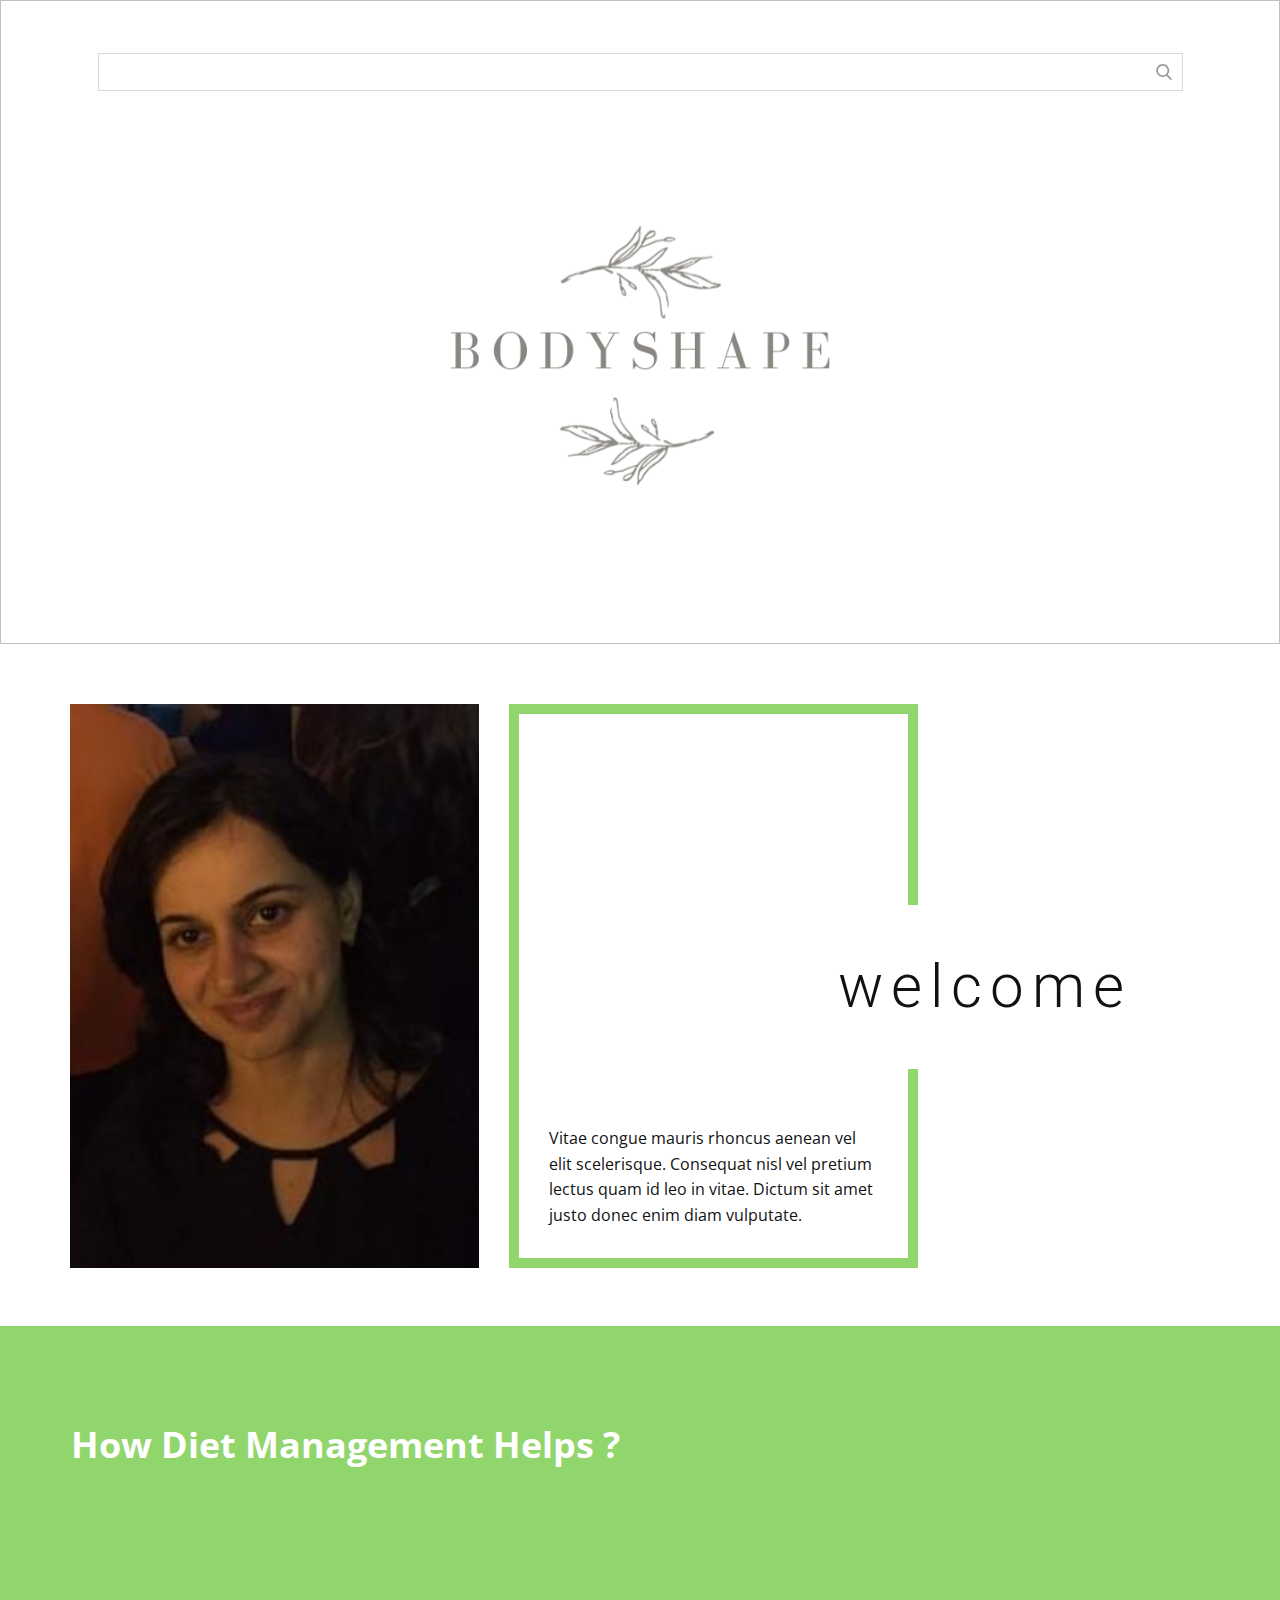
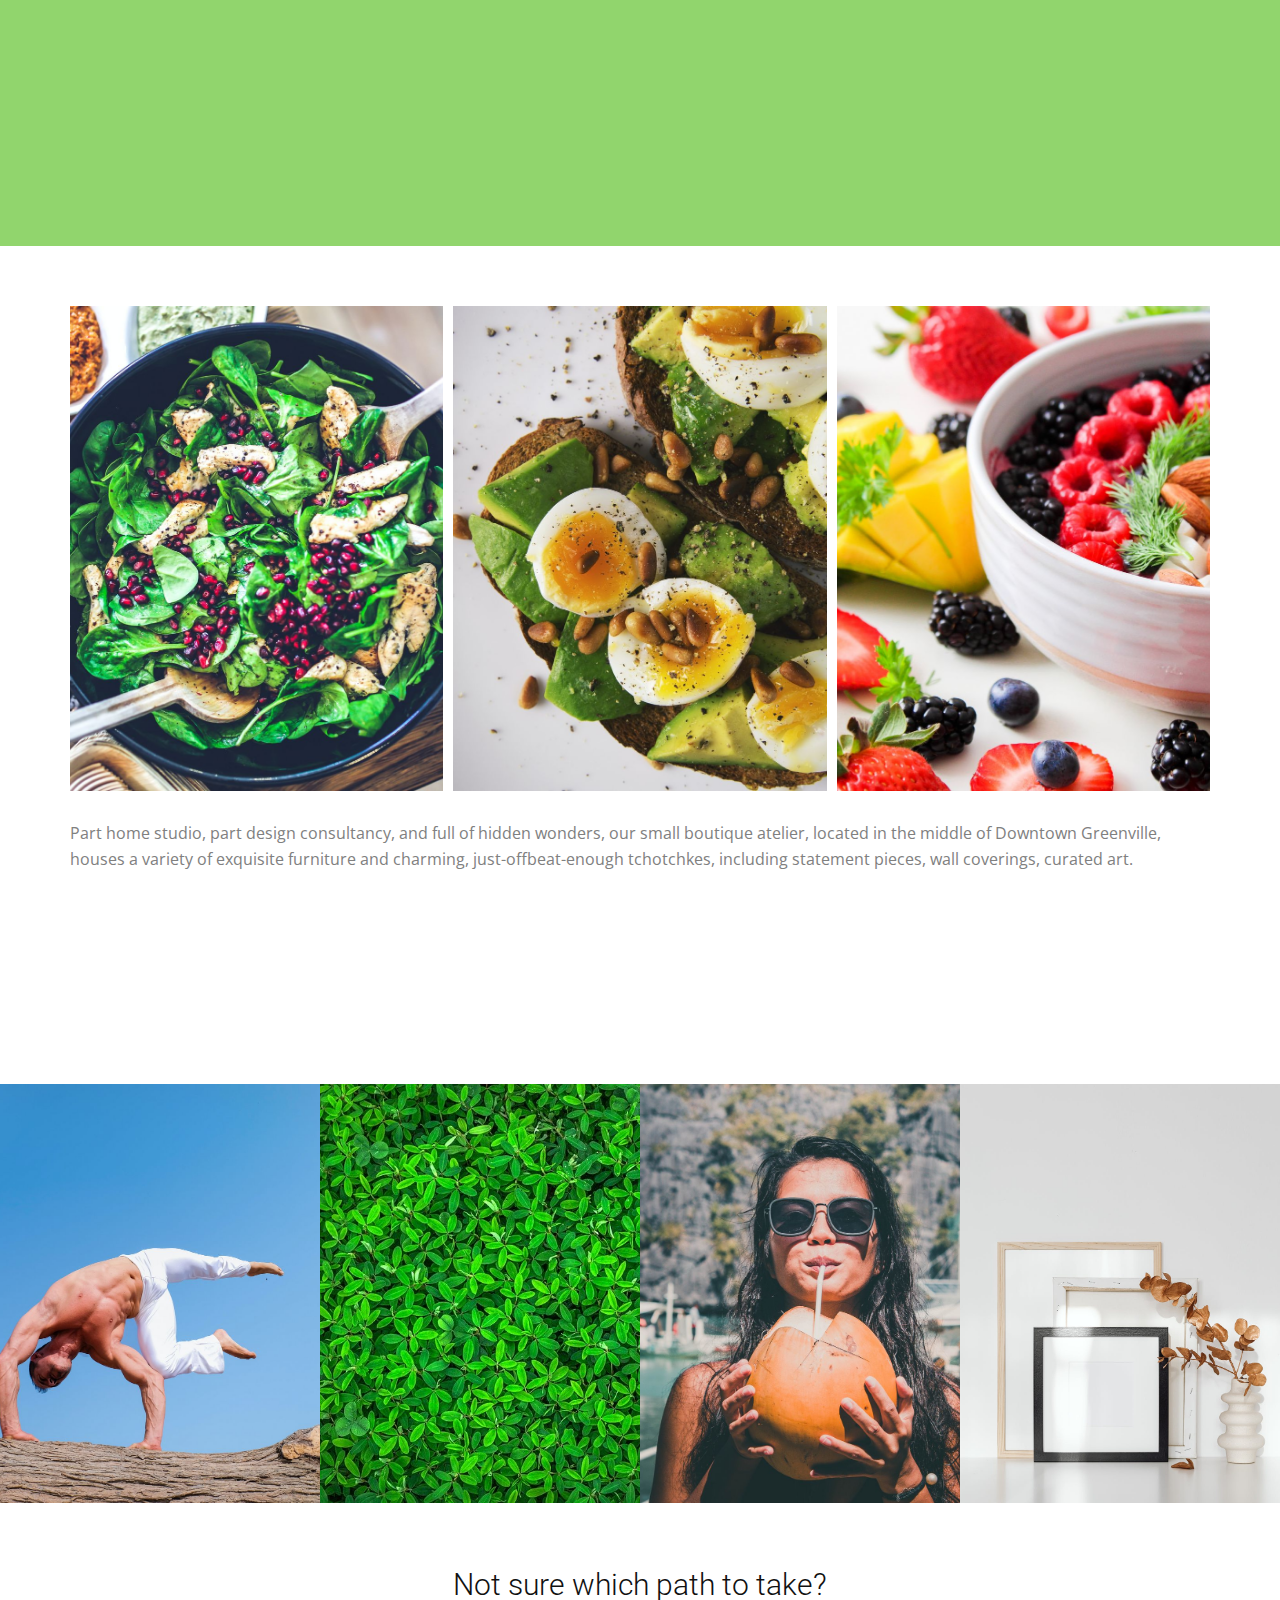
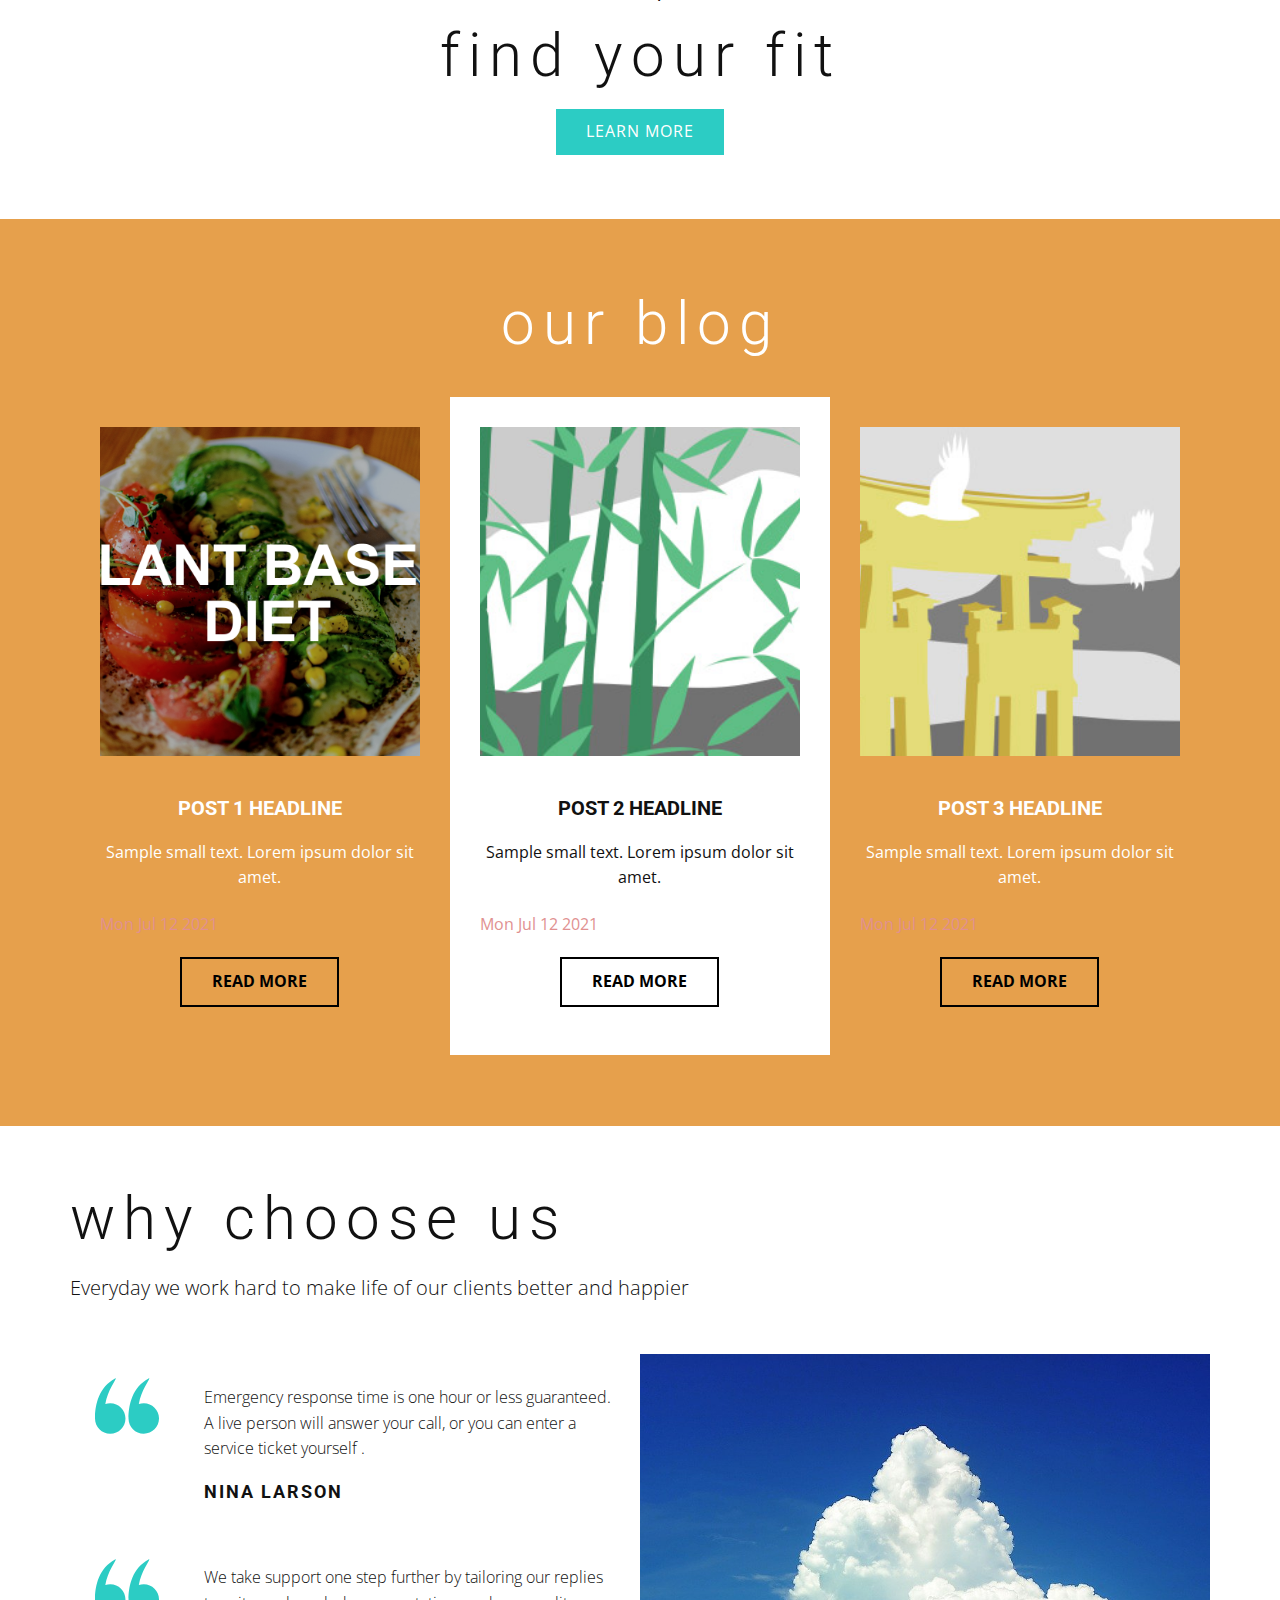
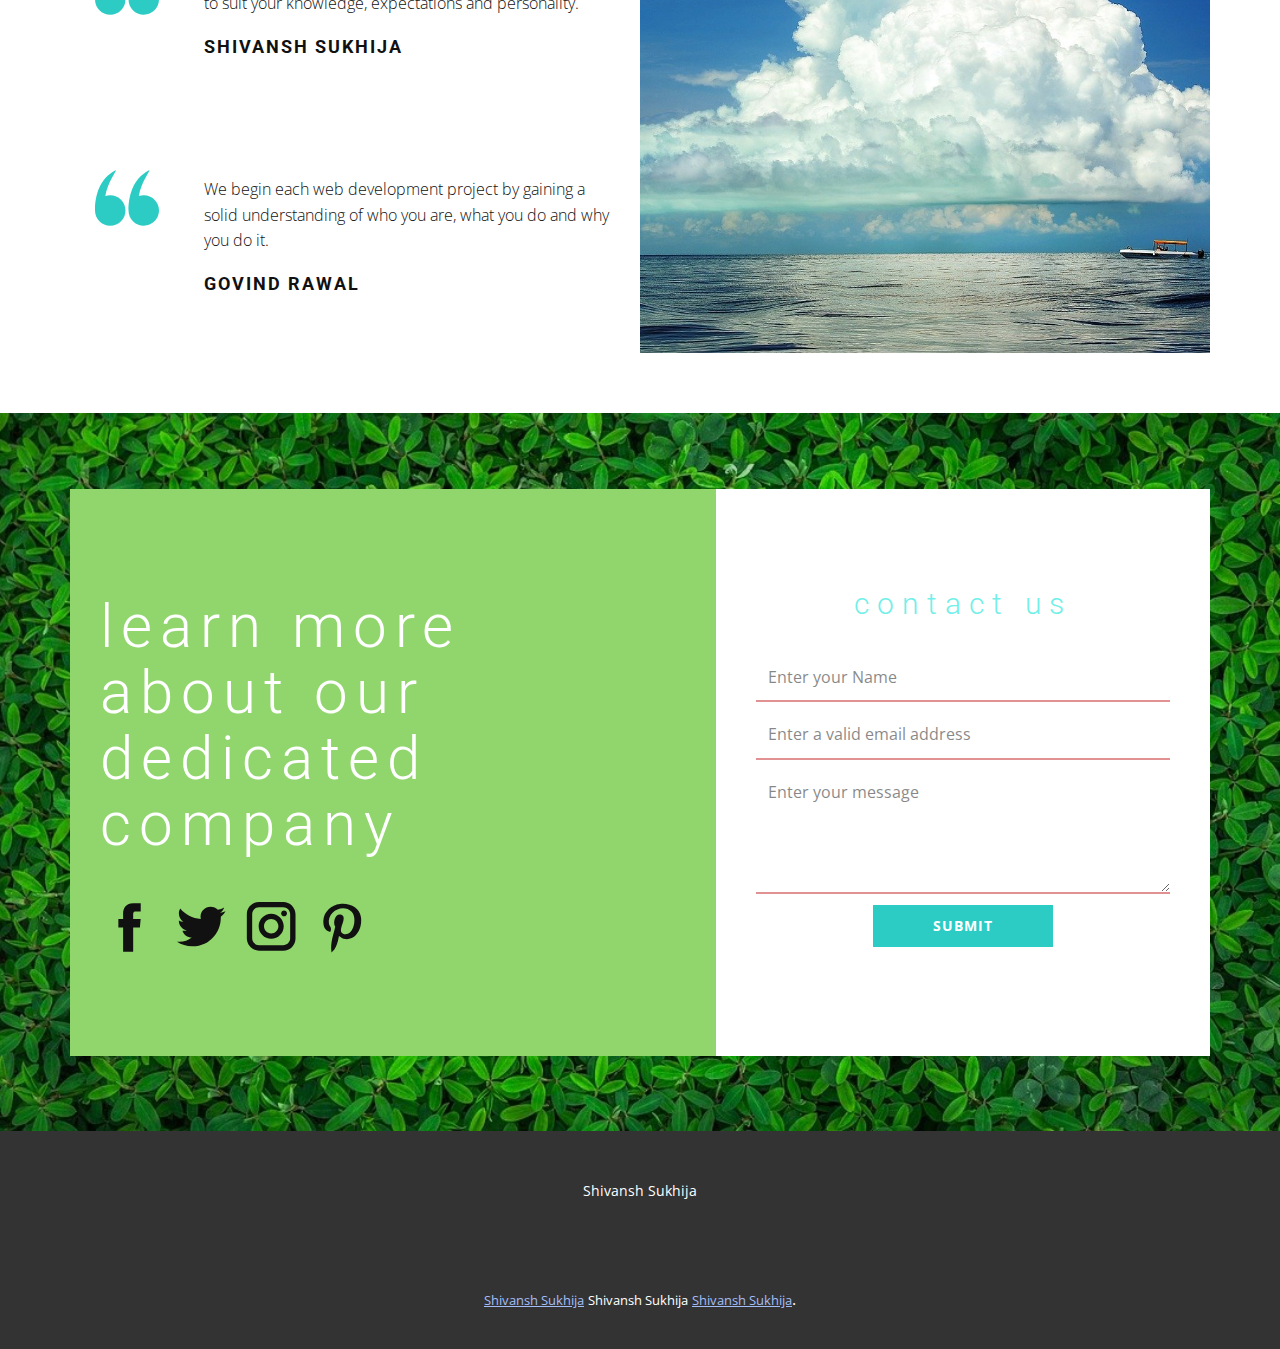
<file: index.html>
<!DOCTYPE html>
<html style="font-size: 16px;">
  <head>
    <meta name="viewport" content="width=device-width, initial-scale=1.0">
    <meta charset="utf-8">
    <meta name="keywords" content="basic, welcome, find your fit, our blog, why choose us, lear more about our
dedicated company">
    <meta name="description" content="">
    <meta name="page_type" content="np-template-header-footer-from-plugin">
    <title>Home</title>
    <link rel="stylesheet" href="nicepage.css" media="screen">
<link rel="stylesheet" href="Home.css" media="screen">
    <script class="u-script" type="text/javascript" src="jquery.js" defer=""></script>
    <script class="u-script" type="text/javascript" src="nicepage.js" defer=""></script>
    <meta name="generator" content="Nicepage 3.19.4, nicepage.com">
    <link id="u-theme-google-font" rel="stylesheet" href="https://fonts.googleapis.com/css?family=Roboto:100,100i,300,300i,400,400i,500,500i,700,700i,900,900i|Open+Sans:300,300i,400,400i,600,600i,700,700i,800,800i">
    
    
    
    
    
    
    
    
    
    <script type="application/ld+json">{
		"@context": "http://schema.org",
		"@type": "Organization",
		"name": "",
		"logo": "images/FloralFeminineLogo.png"
}</script>
    <meta name="theme-color" content="#2660ec">
    <meta property="og:title" content="Home">
    <meta property="og:type" content="website">
  </head>
  <body data-home-page="Home.html" data-home-page-title="Home" class="u-body"><header class="u-align-center-xs u-border-1 u-border-grey-25 u-clearfix u-header u-white u-header" id="sec-56e3"><div class="u-clearfix u-sheet u-sheet-1">
        <nav class="u-align-left u-menu u-menu-dropdown u-nav-spacing-25 u-offcanvas u-menu-1" data-responsive-from="XL">
          <div class="menu-collapse">
            <a class="u-button-style u-nav-link u-text-white" href="#" style="padding: 4px 0px; font-size: calc(1em + 8px);">
              <svg class="u-svg-link" preserveAspectRatio="xMidYMin slice" viewBox="0 0 302 302" style=""><use xmlns:xlink="http://www.w3.org/1999/xlink" xlink:href="#svg-7b92"></use></svg>
              <svg xmlns="http://www.w3.org/2000/svg" xmlns:xlink="http://www.w3.org/1999/xlink" version="1.1" id="svg-7b92" x="0px" y="0px" viewBox="0 0 302 302" style="enable-background:new 0 0 302 302;" xml:space="preserve" class="u-svg-content"><g><rect y="36" width="302" height="30"></rect><rect y="236" width="302" height="30"></rect><rect y="136" width="302" height="30"></rect>
</g><g></g><g></g><g></g><g></g><g></g><g></g><g></g><g></g><g></g><g></g><g></g><g></g><g></g><g></g><g></g></svg>
            </a>
          </div>
          <div class="u-custom-menu u-nav-container">
            <ul class="u-nav u-unstyled u-nav-1"><li class="u-nav-item"><a class="u-button-style u-nav-link u-text-active-palette-1-base u-text-hover-palette-2-base" href="Page-1.html" style="padding: 10px 20px;">Page 1</a>
</li><li class="u-nav-item"><a class="u-button-style u-nav-link u-text-active-palette-1-base u-text-hover-palette-2-base" href="Home.html" style="padding: 10px 20px;">Home</a>
</li></ul>
          </div>
          <div class="u-custom-menu u-nav-container-collapse">
            <div class="u-align-center u-black u-container-style u-inner-container-layout u-opacity u-opacity-95 u-sidenav">
              <div class="u-sidenav-overflow">
                <div class="u-menu-close"></div>
                <ul class="u-align-center u-nav u-popupmenu-items u-unstyled u-nav-2"><li class="u-nav-item"><a class="u-button-style u-nav-link" href="Page-1.html" style="padding: 10px 20px;">Page 1</a>
</li></ul>
              </div>
            </div>
            <div class="u-black u-menu-overlay u-opacity u-opacity-70"></div>
          </div>
        </nav>
        <form action="#" method="get" class="u-border-1 u-border-grey-15 u-expanded-width-md u-expanded-width-sm u-expanded-width-xs u-search u-search-right u-search-1">
          <button class="u-search-button" type="submit">
            <span class="u-search-icon u-spacing-10 u-text-grey-40">
              <svg class="u-svg-link" preserveAspectRatio="xMidYMin slice" viewBox="0 0 56.966 56.966" style=""><use xmlns:xlink="http://www.w3.org/1999/xlink" xlink:href="#svg-b04b"></use></svg>
              <svg xmlns="http://www.w3.org/2000/svg" xmlns:xlink="http://www.w3.org/1999/xlink" version="1.1" id="svg-b04b" x="0px" y="0px" viewBox="0 0 56.966 56.966" style="enable-background:new 0 0 56.966 56.966;" xml:space="preserve" class="u-svg-content"><path d="M55.146,51.887L41.588,37.786c3.486-4.144,5.396-9.358,5.396-14.786c0-12.682-10.318-23-23-23s-23,10.318-23,23  s10.318,23,23,23c4.761,0,9.298-1.436,13.177-4.162l13.661,14.208c0.571,0.593,1.339,0.92,2.162,0.92  c0.779,0,1.518-0.297,2.079-0.837C56.255,54.982,56.293,53.08,55.146,51.887z M23.984,6c9.374,0,17,7.626,17,17s-7.626,17-17,17  s-17-7.626-17-17S14.61,6,23.984,6z"></path><g></g><g></g><g></g><g></g><g></g><g></g><g></g><g></g><g></g><g></g><g></g><g></g><g></g><g></g><g></g></svg>
            </span>
          </button>
          <input class="u-search-input u-text-white" type="search" name="search" value="" placeholder="Search">
        </form>
        <a href="https://nicepage.com/k/infographic-html-templates" class="u-image u-logo u-image-1" data-image-width="500" data-image-height="500">
          <img src="images/FloralFeminineLogo.png" class="u-logo-image u-logo-image-1" data-image-width="260.429">
        </a>
      </div></header>
    <section class="u-clearfix u-section-1" id="carousel_3ea1">
      <div class="u-clearfix u-sheet u-sheet-1">
        <div class="u-clearfix u-expanded-width-sm u-expanded-width-xs u-gutter-30 u-layout-wrap u-layout-wrap-1">
          <div class="u-layout">
            <div class="u-layout-row">
              <div class="u-container-style u-image u-layout-cell u-size-30 u-image-1" data-image-width="364" data-image-height="366">
                <div class="u-container-layout u-container-layout-1"></div>
              </div>
              <div class="u-container-style u-layout-cell u-size-30 u-layout-cell-2">
                <div class="u-border-10 u-border-custom-color-1 u-container-layout u-valign-bottom-lg u-valign-bottom-md u-valign-bottom-xl u-valign-middle-sm u-valign-middle-xs u-container-layout-2">
                  <p class="u-text u-text-1">Vitae congue mauris rhoncus aenean vel elit scelerisque. Consequat nisl vel pretium lectus quam id leo in vitae. Dictum sit amet justo donec enim diam vulputate.</p>
                </div>
              </div>
            </div>
          </div>
        </div>
        <div class="u-container-style u-group u-white u-group-1">
          <div class="u-container-layout u-valign-middle u-container-layout-3">
            <h2 class="u-align-center u-text u-text-default u-text-2">welcome</h2>
          </div>
        </div>
      </div>
    </section>
    <section class="u-clearfix u-custom-color-1 u-section-2" id="carousel_2357">
      <div class="u-clearfix u-sheet u-sheet-1">
        <div class="u-clearfix u-expanded-width u-layout-wrap u-layout-wrap-1">
          <div class="u-layout">
            <div class="u-layout-row">
              <div class="u-align-justify u-container-style u-layout-cell u-size-30 u-layout-cell-1">
                <div class="u-container-layout u-valign-top u-container-layout-1">
                  <p class="u-text u-text-white u-text-1">How Diet Management Helps ?</p>
                </div>
              </div>
              <div class="u-align-justify u-container-style u-layout-cell u-size-30 u-layout-cell-2">
                <div class="u-container-layout u-container-layout-2"></div>
              </div>
            </div>
          </div>
        </div>
      </div>
    </section>
    <section class="u-clearfix u-section-3" id="carousel_26ce">
      <div class="u-clearfix u-sheet u-sheet-1">
        <div class="u-expanded-width u-gallery u-layout-grid u-lightbox u-no-transition u-show-text-on-hover u-gallery-1">
          <div class="u-gallery-inner u-gallery-inner-1">
            <div class="u-effect-fade u-gallery-item">
              <div class="u-back-slide" data-image-width="5472" data-image-height="3648">
                <img class="u-back-image u-expanded" src="images/pexels-kaboompics-com-5938.jpg">
              </div>
              <div class="u-over-slide u-shading u-over-slide-1">
                <h3 class="u-gallery-heading"></h3>
                <p class="u-gallery-text"></p>
              </div>
            </div>
            <div class="u-effect-fade u-gallery-item">
              <div class="u-back-slide" data-image-width="4000" data-image-height="2667">
                <img class="u-back-image u-expanded" src="images/pexels-foodie-factor-566566.jpg">
              </div>
              <div class="u-over-slide u-shading u-over-slide-2">
                <h3 class="u-gallery-heading"></h3>
                <p class="u-gallery-text"></p>
              </div>
            </div>
            <div class="u-effect-fade u-gallery-item">
              <div class="u-back-slide" data-image-width="5184" data-image-height="3456">
                <img class="u-back-image u-expanded" src="images/pexels-jane-d-1105166.jpg">
              </div>
              <div class="u-over-slide u-shading u-over-slide-3">
                <h3 class="u-gallery-heading"></h3>
                <p class="u-gallery-text"></p>
              </div>
            </div>
          </div>
        </div>
        <p class="u-text u-text-grey-50 u-text-1">Part home studio, part design consultancy, and full of hidden wonders, our small boutique atelier, located in the middle of Downtown Greenville, houses a variety of exquisite furniture and charming, just-offbeat-enough tchotchkes, including statement pieces, wall coverings, curated art.</p>
      </div>
    </section>
    <section class="u-clearfix u-valign-middle-lg u-valign-middle-xl u-section-4" id="carousel_f363">
      <div class="u-expanded-width u-gallery u-layout-grid u-lightbox u-no-transition u-show-text-on-hover u-gallery-1">
        <div class="u-gallery-inner u-gallery-inner-1">
          <div class="u-effect-fade u-gallery-item">
            <div class="u-back-slide" data-image-width="4896" data-image-height="3264">
              <img class="u-back-image u-expanded" src="images/pexels-the-lazy-artist-gallery-999309.jpg">
            </div>
            <div class="u-over-slide u-shading u-over-slide-1">
              <h3 class="u-gallery-heading"></h3>
              <p class="u-gallery-text"></p>
            </div>
          </div>
          <div class="u-effect-fade u-gallery-item u-gallery-item-2">
            <div class="u-back-slide" data-image-width="1280" data-image-height="607">
              <img class="u-back-image u-expanded u-back-image-2" src="images/bf3fc842b051bb18dd7063e93b28bf6fddd84698e4ed67f5b2e15ca53b5908276be4a01ee7f55c54a7c45861321003ffe7886d0222a39c9d4c42bb_1280.jpg">
            </div>
            <div class="u-over-slide u-shading u-over-slide-2">
              <h3 class="u-gallery-heading"></h3>
              <p class="u-gallery-text"></p>
            </div>
          </div>
          <div class="u-effect-fade u-gallery-item u-gallery-item-3">
            <div class="u-back-slide" data-image-width="1600" data-image-height="1067">
              <img class="u-back-image u-expanded" src="images/pexels-ging-ang-1753677.jpg">
            </div>
            <div class="u-over-slide u-shading u-over-slide-3">
              <h3 class="u-gallery-heading"></h3>
              <p class="u-gallery-text"></p>
            </div>
          </div>
          <div class="u-effect-fade u-gallery-item u-gallery-item-4">
            <div class="u-back-slide" data-image-width="1000" data-image-height="1500">
              <img class="u-back-image u-expanded" src="images/pexels-photo-5978712.jpeg">
            </div>
            <div class="u-over-slide u-shading u-over-slide-4">
              <h3 class="u-gallery-heading"></h3>
              <p class="u-gallery-text"></p>
            </div>
          </div>
        </div>
      </div>
    </section>
    <section class="u-align-center u-clearfix u-section-5" id="carousel_5c11">
      <div class="u-clearfix u-sheet u-valign-middle u-sheet-1">
        <h3 class="u-text u-text-default u-text-1">Not sure which path to take?</h3>
        <h1 class="u-text u-text-2">find your fit</h1>
        <a href="https://nicepage.com/c/text-on-image-html-templates" class="u-border-none u-btn u-button-style u-hover-palette-4-light-2 u-palette-4-dark-1 u-btn-1">learn more</a>
      </div>
    </section>
    <section class="u-align-center u-clearfix u-custom-color-2 u-section-6" id="carousel_a14d">
      <div class="u-clearfix u-sheet u-valign-middle u-sheet-1">
        <h2 class="u-text u-text-default u-text-1">our blog</h2><!--blog--><!--blog_options_json--><!--{"type":"Recent","source":"","tags":"","count":""}--><!--/blog_options_json-->
        <div class="u-blog u-expanded-width u-blog-1">
          <div class="u-repeater u-repeater-1"><!--blog_post-->
            <div class="u-align-center u-blog-post u-container-style u-repeater-item">
              <div class="u-container-layout u-similar-container u-container-layout-1">
                <a class="u-post-header-link" href="blog/post.html"><!--blog_post_image-->
                  <img src="images/final_60ebe32a7e0a1200a9e4ec99_136141.png" alt="" class="u-blog-control u-expanded-width u-image u-image-default u-image-1" data-image-width="1280" data-image-height="854"><!--/blog_post_image-->
                </a><!--blog_post_header-->
                <h4 class="u-blog-control u-text u-text-2">
                  <a class="u-post-header-link" href="blog/post.html"><!--blog_post_header_content-->Post 1 Headline<!--/blog_post_header_content--></a>
                </h4><!--/blog_post_header--><!--blog_post_content-->
                <div class="u-blog-control u-post-content u-text u-text-3"><!--blog_post_content_content-->Sample small text. Lorem ipsum dolor sit amet.<!--/blog_post_content_content--></div><!--/blog_post_content--><!--blog_post_metadata-->
                <div class="u-blog-control u-metadata u-text-palette-2-base u-metadata-1"><!--blog_post_metadata_date-->
                  <span class="u-meta-date u-meta-icon"><!--blog_post_metadata_date_content-->Mon Jul 12 2021<!--/blog_post_metadata_date_content--></span><!--/blog_post_metadata_date-->
                </div><!--/blog_post_metadata--><!--blog_post_readmore-->
                <a href="blog/post.html" class="u-active-palette-3-base u-blog-control u-border-2 u-border-black u-btn u-button-style u-hover-palette-4-base u-none u-text-black u-text-hover-white u-btn-1"><!--blog_post_readmore_content-->Read More<!--/blog_post_readmore_content--></a><!--/blog_post_readmore-->
              </div>
            </div><!--/blog_post--><!--blog_post-->
            <div class="u-align-center u-blog-post u-container-style u-repeater-item u-white u-repeater-item-2">
              <div class="u-container-layout u-similar-container u-container-layout-2">
                <a class="u-post-header-link" href="blog/post-1.html"><!--blog_post_image-->
                  <img src="images/2.jpeg" alt="" class="u-blog-control u-expanded-width u-image u-image-default u-image-2" data-image-width="864" data-image-height="1080"><!--/blog_post_image-->
                </a><!--blog_post_header-->
                <h4 class="u-blog-control u-text u-text-4">
                  <a class="u-post-header-link" href="blog/post-1.html"><!--blog_post_header_content-->Post 2 Headline<!--/blog_post_header_content--></a>
                </h4><!--/blog_post_header--><!--blog_post_content-->
                <div class="u-blog-control u-post-content u-text u-text-5"><!--blog_post_content_content-->Sample small text. Lorem ipsum dolor sit amet.<!--/blog_post_content_content--></div><!--/blog_post_content--><!--blog_post_metadata-->
                <div class="u-blog-control u-metadata u-text-palette-2-base u-metadata-2"><!--blog_post_metadata_date-->
                  <span class="u-meta-date u-meta-icon"><!--blog_post_metadata_date_content-->Mon Jul 12 2021<!--/blog_post_metadata_date_content--></span><!--/blog_post_metadata_date-->
                </div><!--/blog_post_metadata--><!--blog_post_readmore-->
                <a href="blog/post-1.html" class="u-active-palette-3-base u-blog-control u-border-2 u-border-black u-btn u-button-style u-hover-palette-4-base u-none u-text-black u-text-hover-white u-btn-2"><!--blog_post_readmore_content-->Read More<!--/blog_post_readmore_content--></a><!--/blog_post_readmore-->
              </div>
            </div><!--/blog_post--><!--blog_post-->
            <div class="u-align-center u-blog-post u-container-style u-repeater-item">
              <div class="u-container-layout u-similar-container u-container-layout-3">
                <a class="u-post-header-link" href="blog/post-2.html"><!--blog_post_image-->
                  <img src="images/3.jpeg" alt="" class="u-blog-control u-expanded-width u-image u-image-default u-image-3" data-image-width="720" data-image-height="1080"><!--/blog_post_image-->
                </a><!--blog_post_header-->
                <h4 class="u-blog-control u-text u-text-6">
                  <a class="u-post-header-link" href="blog/post-2.html"><!--blog_post_header_content-->Post 3 Headline<!--/blog_post_header_content--></a>
                </h4><!--/blog_post_header--><!--blog_post_content-->
                <div class="u-blog-control u-post-content u-text u-text-7"><!--blog_post_content_content-->Sample small text. Lorem ipsum dolor sit amet.<!--/blog_post_content_content--></div><!--/blog_post_content--><!--blog_post_metadata-->
                <div class="u-blog-control u-metadata u-text-palette-2-base u-metadata-3"><!--blog_post_metadata_date-->
                  <span class="u-meta-date u-meta-icon"><!--blog_post_metadata_date_content-->Mon Jul 12 2021<!--/blog_post_metadata_date_content--></span><!--/blog_post_metadata_date-->
                </div><!--/blog_post_metadata--><!--blog_post_readmore-->
                <a href="blog/post-2.html" class="u-active-palette-3-base u-blog-control u-border-2 u-border-black u-btn u-button-style u-hover-palette-4-base u-none u-text-black u-text-hover-white u-btn-3"><!--blog_post_readmore_content-->Read More<!--/blog_post_readmore_content--></a><!--/blog_post_readmore-->
              </div>
            </div><!--/blog_post-->
          </div>
        </div><!--/blog-->
      </div>
    </section>
    <section class="u-align-center-sm u-align-center-xs u-align-left-lg u-align-left-md u-align-left-xl u-clearfix u-section-7" id="carousel_7a6c">
      <div class="u-clearfix u-sheet u-sheet-1">
        <h2 class="u-text u-text-1">why choose us</h2>
        <p class="u-text u-text-2">Everyday we work hard to make life of our clients better and happier</p>
        <div class="u-clearfix u-expanded-width u-gutter-0 u-layout-wrap u-layout-wrap-1">
          <div class="u-gutter-0 u-layout">
            <div class="u-layout-row">
              <div class="u-size-30 u-size-60-md">
                <div class="u-layout-col">
                  <div class="u-size-20">
                    <div class="u-layout-row">
                      <div class="u-align-center u-container-style u-layout-cell u-left-cell u-size-12 u-layout-cell-1">
                        <div class="u-container-layout u-valign-top-lg u-valign-top-md u-valign-top-sm u-valign-top-xl u-container-layout-1"><span class="u-icon u-icon-circle u-text-palette-4-dark-1 u-icon-1"><svg class="u-svg-link" preserveAspectRatio="xMidYMin slice" viewBox="0 0 508.044 508.044" style=""><use xmlns:xlink="http://www.w3.org/1999/xlink" xlink:href="#svg-86bb"></use></svg><svg class="u-svg-content" viewBox="0 0 508.044 508.044" x="0px" y="0px" id="svg-86bb" style="enable-background:new 0 0 508.044 508.044;"><g><g><path d="M0.108,352.536c0,66.794,54.144,120.938,120.937,120.938c66.794,0,120.938-54.144,120.938-120.938    s-54.144-120.937-120.938-120.937c-13.727,0-26.867,2.393-39.168,6.61C109.093,82.118,230.814-18.543,117.979,64.303    C-7.138,156.17-0.026,348.84,0.114,352.371C0.114,352.426,0.108,352.475,0.108,352.536z"></path><path d="M266.169,352.536c0,66.794,54.144,120.938,120.938,120.938s120.938-54.144,120.938-120.938S453.9,231.599,387.106,231.599    c-13.728,0-26.867,2.393-39.168,6.61C375.154,82.118,496.875-18.543,384.04,64.303C258.923,156.17,266.034,348.84,266.175,352.371    C266.175,352.426,266.169,352.475,266.169,352.536z"></path>
</g>
</g></svg></span>
                        </div>
                      </div>
                      <div class="u-align-center-sm u-align-center-xs u-align-left-lg u-align-left-md u-align-left-xl u-container-style u-layout-cell u-size-48 u-layout-cell-2">
                        <div class="u-container-layout u-container-layout-2">
                          <p class="u-text u-text-3">Emergency response time is one hour or less guaranteed. A live person will answer your call, or you can enter a service ticket yourself . </p>
                          <h4 class="u-text u-text-4">nina larson</h4>
                        </div>
                      </div>
                    </div>
                  </div>
                  <div class="u-size-20">
                    <div class="u-layout-row">
                      <div class="u-align-center u-container-style u-layout-cell u-left-cell u-shape-rectangle u-size-12 u-layout-cell-3">
                        <div class="u-container-layout u-valign-top-lg u-valign-top-md u-valign-top-sm u-valign-top-xl u-container-layout-3"><span class="u-icon u-icon-circle u-text-palette-4-dark-1 u-icon-2"><svg class="u-svg-link" preserveAspectRatio="xMidYMin slice" viewBox="0 0 508.044 508.044" style=""><use xmlns:xlink="http://www.w3.org/1999/xlink" xlink:href="#svg-8063"></use></svg><svg class="u-svg-content" viewBox="0 0 508.044 508.044" x="0px" y="0px" id="svg-8063" style="enable-background:new 0 0 508.044 508.044;"><g><g><path d="M0.108,352.536c0,66.794,54.144,120.938,120.937,120.938c66.794,0,120.938-54.144,120.938-120.938    s-54.144-120.937-120.938-120.937c-13.727,0-26.867,2.393-39.168,6.61C109.093,82.118,230.814-18.543,117.979,64.303    C-7.138,156.17-0.026,348.84,0.114,352.371C0.114,352.426,0.108,352.475,0.108,352.536z"></path><path d="M266.169,352.536c0,66.794,54.144,120.938,120.938,120.938s120.938-54.144,120.938-120.938S453.9,231.599,387.106,231.599    c-13.728,0-26.867,2.393-39.168,6.61C375.154,82.118,496.875-18.543,384.04,64.303C258.923,156.17,266.034,348.84,266.175,352.371    C266.175,352.426,266.169,352.475,266.169,352.536z"></path>
</g>
</g></svg></span>
                        </div>
                      </div>
                      <div class="u-align-center-sm u-align-center-xs u-align-left-lg u-align-left-md u-align-left-xl u-container-style u-layout-cell u-shape-rectangle u-size-48 u-layout-cell-4">
                        <div class="u-container-layout u-valign-top-lg u-valign-top-md u-valign-top-sm u-valign-top-xl u-container-layout-4">
                          <p class="u-text u-text-5">We take support one step further by tailoring our replies to suit your knowledge, expectations and personality.<br>
                          </p>
                          <h4 class="u-text u-text-6">Shivansh sukhija</h4>
                        </div>
                      </div>
                    </div>
                  </div>
                  <div class="u-size-20">
                    <div class="u-layout-row">
                      <div class="u-align-center u-container-style u-layout-cell u-left-cell u-size-12 u-layout-cell-5">
                        <div class="u-container-layout u-valign-top-lg u-valign-top-md u-valign-top-sm u-valign-top-xl u-container-layout-5"><span class="u-icon u-icon-circle u-text-palette-4-dark-1 u-icon-3"><svg class="u-svg-link" preserveAspectRatio="xMidYMin slice" viewBox="0 0 508.044 508.044" style=""><use xmlns:xlink="http://www.w3.org/1999/xlink" xlink:href="#svg-7714"></use></svg><svg class="u-svg-content" viewBox="0 0 508.044 508.044" x="0px" y="0px" id="svg-7714" style="enable-background:new 0 0 508.044 508.044;"><g><g><path d="M0.108,352.536c0,66.794,54.144,120.938,120.937,120.938c66.794,0,120.938-54.144,120.938-120.938    s-54.144-120.937-120.938-120.937c-13.727,0-26.867,2.393-39.168,6.61C109.093,82.118,230.814-18.543,117.979,64.303    C-7.138,156.17-0.026,348.84,0.114,352.371C0.114,352.426,0.108,352.475,0.108,352.536z"></path><path d="M266.169,352.536c0,66.794,54.144,120.938,120.938,120.938s120.938-54.144,120.938-120.938S453.9,231.599,387.106,231.599    c-13.728,0-26.867,2.393-39.168,6.61C375.154,82.118,496.875-18.543,384.04,64.303C258.923,156.17,266.034,348.84,266.175,352.371    C266.175,352.426,266.169,352.475,266.169,352.536z"></path>
</g>
</g></svg></span>
                        </div>
                      </div>
                      <div class="u-align-center-sm u-align-center-xs u-align-left-lg u-align-left-md u-align-left-xl u-container-style u-layout-cell u-size-48 u-layout-cell-6">
                        <div class="u-container-layout u-container-layout-6">
                          <p class="u-text u-text-7">We begin each web development project by gaining a solid understanding of who you are, what you do and why you do it.&nbsp;</p>
                          <h4 class="u-text u-text-8">govind rawal</h4>
                        </div>
                      </div>
                    </div>
                  </div>
                </div>
              </div>
              <div class="u-size-30 u-size-60-md">
                <div class="u-layout-col">
                  <div class="u-container-style u-image u-layout-cell u-right-cell u-size-60 u-image-1" data-image-width="1280" data-image-height="852">
                    <div class="u-container-layout u-container-layout-7"></div>
                  </div>
                </div>
              </div>
            </div>
          </div>
        </div>
      </div>
    </section>
    <section class="u-align-center u-clearfix u-image u-shading u-section-8" id="carousel_7ed3" data-image-width="1280" data-image-height="608">
      <div class="u-clearfix u-sheet u-valign-middle u-sheet-1">
        <div class="u-clearfix u-expanded-width u-layout-wrap u-layout-wrap-1">
          <div class="u-gutter-0 u-layout">
            <div class="u-layout-row">
              <div class="u-container-style u-custom-color-1 u-layout-cell u-left-cell u-size-34 u-layout-cell-1">
                <div class="u-container-layout u-container-layout-1">
                  <h1 class="u-text u-text-body-alt-color u-text-1">learn more about our dedicated company</h1>
                  <div class="u-social-icons u-spacing-10 u-social-icons-1">
                    <a class="u-social-url" target="_blank" href=""><span class="u-icon u-icon-circle u-social-facebook u-social-icon u-icon-1"><svg class="u-svg-link" preserveAspectRatio="xMidYMin slice" viewBox="0 0 112 112" style=""><use xmlns:xlink="http://www.w3.org/1999/xlink" xlink:href="#svg-aeed"></use></svg><svg xmlns="http://www.w3.org/2000/svg" xmlns:xlink="http://www.w3.org/1999/xlink" version="1.1" xml:space="preserve" class="u-svg-content" viewBox="0 0 112 112" x="0px" y="0px" id="svg-aeed"><path d="M75.5,28.8H65.4c-1.5,0-4,0.9-4,4.3v9.4h13.9l-1.5,15.8H61.4v45.1H42.8V58.3h-8.8V42.4h8.8V32.2 c0-7.4,3.4-18.8,18.8-18.8h13.8v15.4H75.5z"></path></svg></span>
                    </a>
                    <a class="u-social-url" target="_blank" href=""><span class="u-icon u-icon-circle u-social-icon u-social-twitter u-icon-2"><svg class="u-svg-link" preserveAspectRatio="xMidYMin slice" viewBox="0 0 112 112" style=""><use xmlns:xlink="http://www.w3.org/1999/xlink" xlink:href="#svg-0be9"></use></svg><svg xmlns="http://www.w3.org/2000/svg" xmlns:xlink="http://www.w3.org/1999/xlink" version="1.1" xml:space="preserve" class="u-svg-content" viewBox="0 0 112 112" x="0px" y="0px" id="svg-0be9"><path d="M92.2,38.2c0,0.8,0,1.6,0,2.3c0,24.3-18.6,52.4-52.6,52.4c-10.6,0.1-20.2-2.9-28.5-8.2 c1.4,0.2,2.9,0.2,4.4,0.2c8.7,0,16.7-2.9,23-7.9c-8.1-0.2-14.9-5.5-17.3-12.8c1.1,0.2,2.4,0.2,3.4,0.2c1.6,0,3.3-0.2,4.8-0.7 c-8.4-1.6-14.9-9.2-14.9-18c0-0.2,0-0.2,0-0.2c2.5,1.4,5.4,2.2,8.4,2.3c-5-3.3-8.3-8.9-8.3-15.4c0-3.4,1-6.5,2.5-9.2 c9.1,11.1,22.7,18.5,38,19.2c-0.2-1.4-0.4-2.8-0.4-4.3c0.1-10,8.3-18.2,18.5-18.2c5.4,0,10.1,2.2,13.5,5.7c4.3-0.8,8.1-2.3,11.7-4.5 c-1.4,4.3-4.3,7.9-8.1,10.1c3.7-0.4,7.3-1.4,10.6-2.9C98.9,32.3,95.7,35.5,92.2,38.2z"></path></svg></span>
                    </a>
                    <a class="u-social-url" target="_blank" href=""><span class="u-icon u-icon-circle u-social-icon u-social-instagram u-icon-3"><svg class="u-svg-link" preserveAspectRatio="xMidYMin slice" viewBox="0 0 112 112" style=""><use xmlns:xlink="http://www.w3.org/1999/xlink" xlink:href="#svg-6432"></use></svg><svg xmlns="http://www.w3.org/2000/svg" xmlns:xlink="http://www.w3.org/1999/xlink" version="1.1" xml:space="preserve" class="u-svg-content" viewBox="0 0 112 112" x="0px" y="0px" id="svg-6432"><path d="M55.9,32.9c-12.8,0-23.2,10.4-23.2,23.2s10.4,23.2,23.2,23.2s23.2-10.4,23.2-23.2S68.7,32.9,55.9,32.9z M55.9,69.4c-7.4,0-13.3-6-13.3-13.3c-0.1-7.4,6-13.3,13.3-13.3s13.3,6,13.3,13.3C69.3,63.5,63.3,69.4,55.9,69.4z"></path><path d="M79.7,26.8c-3,0-5.4,2.5-5.4,5.4s2.5,5.4,5.4,5.4c3,0,5.4-2.5,5.4-5.4S82.7,26.8,79.7,26.8z"></path><path d="M78.2,11H33.5C21,11,10.8,21.3,10.8,33.7v44.7c0,12.6,10.2,22.8,22.7,22.8h44.7c12.6,0,22.7-10.2,22.7-22.7 V33.7C100.8,21.1,90.6,11,78.2,11z M91,78.4c0,7.1-5.8,12.8-12.8,12.8H33.5c-7.1,0-12.8-5.8-12.8-12.8V33.7 c0-7.1,5.8-12.8,12.8-12.8h44.7c7.1,0,12.8,5.8,12.8,12.8V78.4z"></path></svg></span>
                    </a>
                    <a class="u-social-url" target="_blank" href="#"><span class="u-icon u-icon-circle u-social-icon u-social-pinterest u-icon-4"><svg class="u-svg-link" preserveAspectRatio="xMidYMin slice" viewBox="0 0 112 112" style=""><use xmlns:xlink="http://www.w3.org/1999/xlink" xlink:href="#svg-b54f"></use></svg><svg xmlns="http://www.w3.org/2000/svg" xmlns:xlink="http://www.w3.org/1999/xlink" version="1.1" xml:space="preserve" class="u-svg-content" viewBox="0 0 112 112" x="0px" y="0px" id="svg-b54f"><path d="M61.9,79.8c-5.5-0.3-7.8-3.1-12-5.8c-2.3,12.4-5.4,24.3-13.8,30.5c-2.6-18.7,3.8-32.8,6.9-47.7 c-5.1-8.7,0.7-26.2,11.5-21.9c13.5,5.4-11.6,32.3,5.1,35.7c17.6,3.5,24.7-30.5,13.8-41.4c-15.7-16.1-45.7-0.5-42,22.3 c0.9,5.6,6.7,7.2,2.3,15c-10.1-2.2-13-10.2-12.7-20.7c0.6-17.3,15.5-29.3,30.5-31.1c19-2.2,36.8,6.9,39.2,24.7 C93.4,59.5,82.3,81.3,61.9,79.8z"></path></svg></span>
                    </a>
                  </div>
                </div>
              </div>
              <div class="u-container-style u-layout-cell u-right-cell u-size-26 u-white u-layout-cell-2">
                <div class="u-container-layout u-valign-middle u-container-layout-2">
                  <h3 class="u-align-center u-text u-text-palette-4-light-1 u-text-2">contact us</h3>
                  <div class="u-expanded-width u-form u-form-1">
                    <form action="#" method="POST" class="u-clearfix u-form-spacing-10 u-form-vertical u-inner-form" style="padding: 10px" source="custom" name="form">
                      <div class="u-form-group u-form-name u-form-group-1">
                        <label for="name-5a14" class="u-form-control-hidden u-label" wfd-invisible="true">Name</label>
                        <input type="text" placeholder="Enter your Name" id="name-5a14" name="name" class="u-border-2 u-border-no-left u-border-no-right u-border-no-top u-border-palette-2-base u-input u-input-rectangle u-white" required="">
                      </div>
                      <div class="u-form-email u-form-group u-form-group-2">
                        <label for="email-5a14" class="u-form-control-hidden u-label" wfd-invisible="true">Email</label>
                        <input type="email" placeholder="Enter a valid email address" id="email-5a14" name="email" class="u-border-2 u-border-no-left u-border-no-right u-border-no-top u-border-palette-2-base u-input u-input-rectangle u-white" required="">
                      </div>
                      <div class="u-form-group u-form-message u-form-group-3">
                        <label for="message-5a14" class="u-form-control-hidden u-label" wfd-invisible="true">Message</label>
                        <textarea placeholder="Enter your message" rows="4" cols="50" id="message-5a14" name="message" class="u-border-2 u-border-no-left u-border-no-right u-border-no-top u-border-palette-2-base u-input u-input-rectangle u-white" required=""></textarea>
                      </div>
                      <div class="u-align-center u-form-group u-form-submit u-form-group-4">
                        <a href="#" class="u-border-none u-btn u-btn-submit u-button-style u-hover-palette-4-light-2 u-palette-4-dark-1 u-btn-1">Submit</a>
                        <input type="submit" value="submit" class="u-form-control-hidden" wfd-invisible="true">
                      </div>
                      <div class="u-form-send-message u-form-send-success" wfd-invisible="true"> Thank you! Your message has been sent. </div>
                      <div class="u-form-send-error u-form-send-message" wfd-invisible="true"> Unable to send your message. Please fix errors then try again. </div>
                      <input type="hidden" value="" name="recaptchaResponse" wfd-invisible="true">
                    </form>
                  </div>
                </div>
              </div>
            </div>
          </div>
        </div>
      </div>
    </section>
    
    
    <footer class="u-align-center u-clearfix u-footer u-grey-80 u-footer" id="sec-33e0"><div class="u-clearfix u-sheet u-sheet-1">
        <p class="u-small-text u-text u-text-variant u-text-1">Shivansh Sukhija</p>
      </div></footer>
    <section class="u-backlink u-clearfix u-grey-80">
      <a class="u-link" href="" target="_blank">
        <span>Shivansh Sukhija</span>
      </a>
      <p class="u-text">
        <span>Shivansh Sukhija</span>
      </p>
      <a class="u-link" href="" target="_blank">
        <span>Shivansh Sukhija</span>
      </a>. 
    </section>
  </body>
</html>
</file>
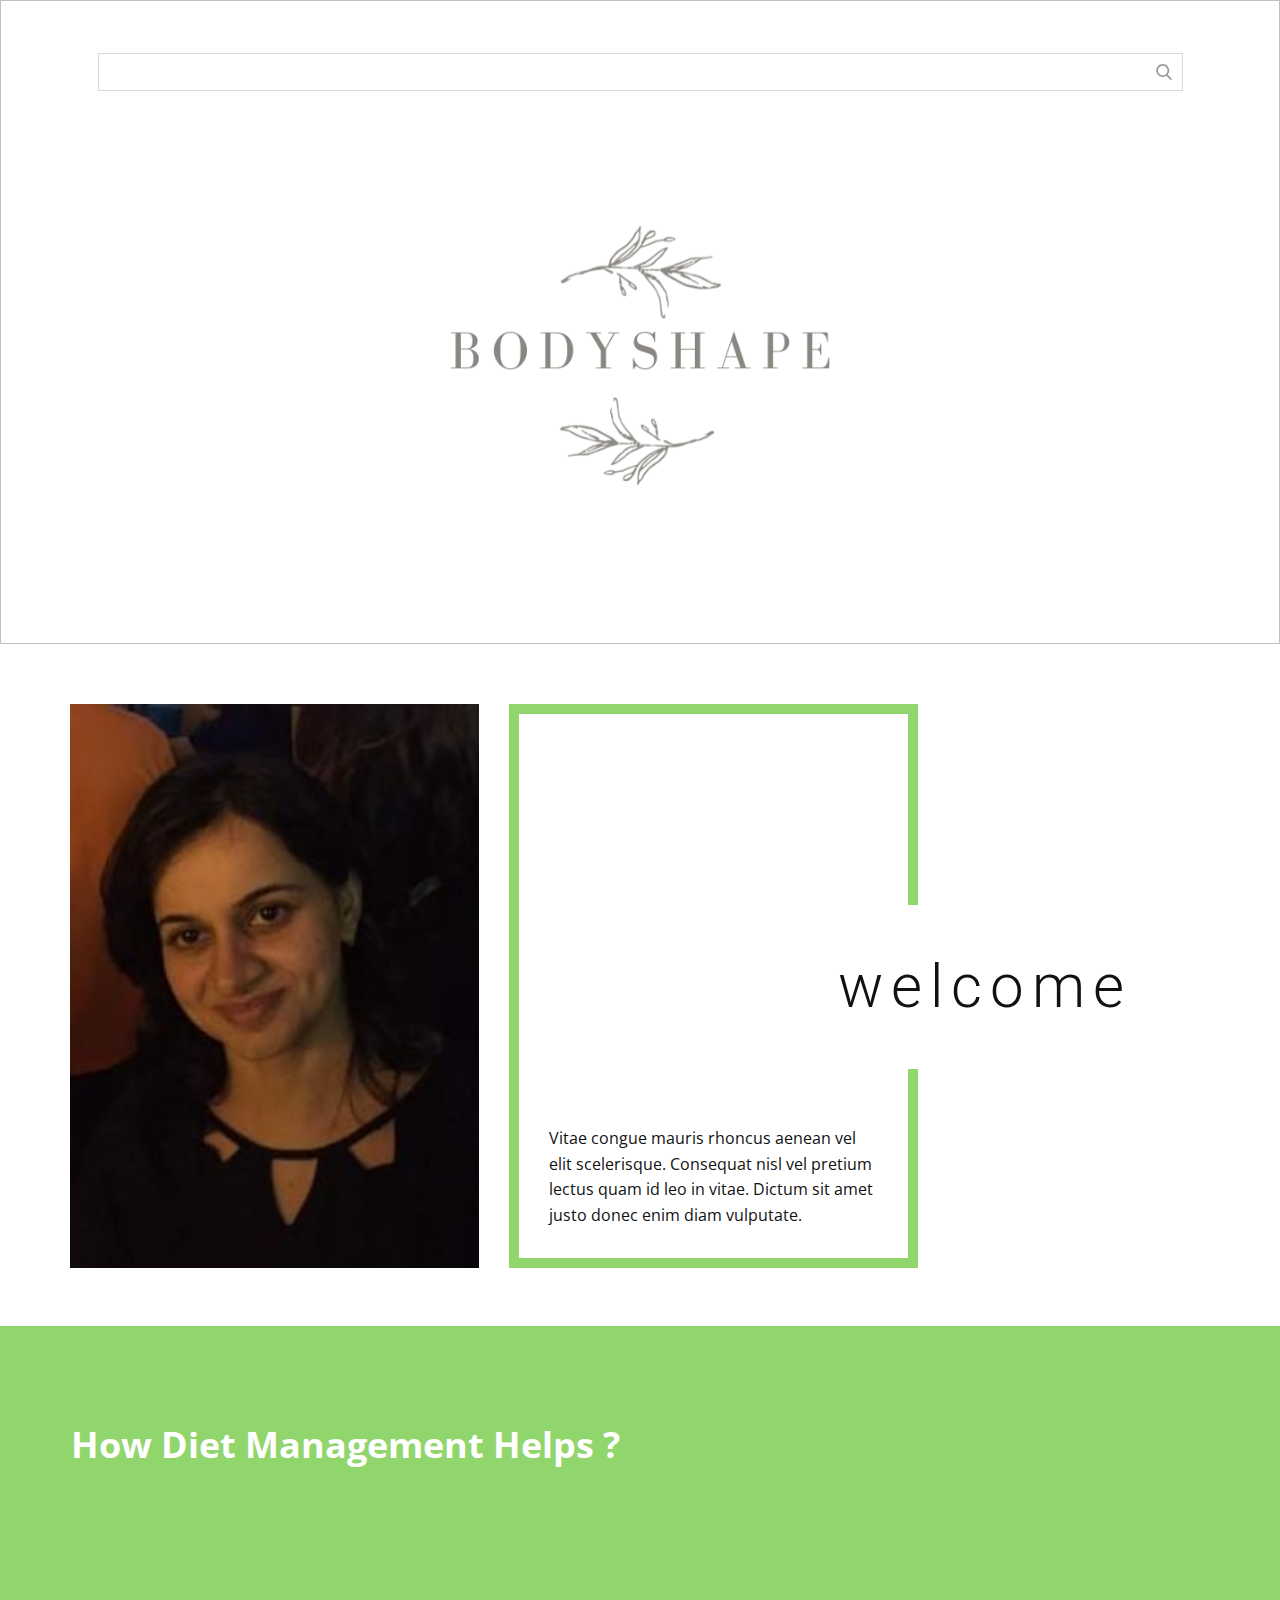
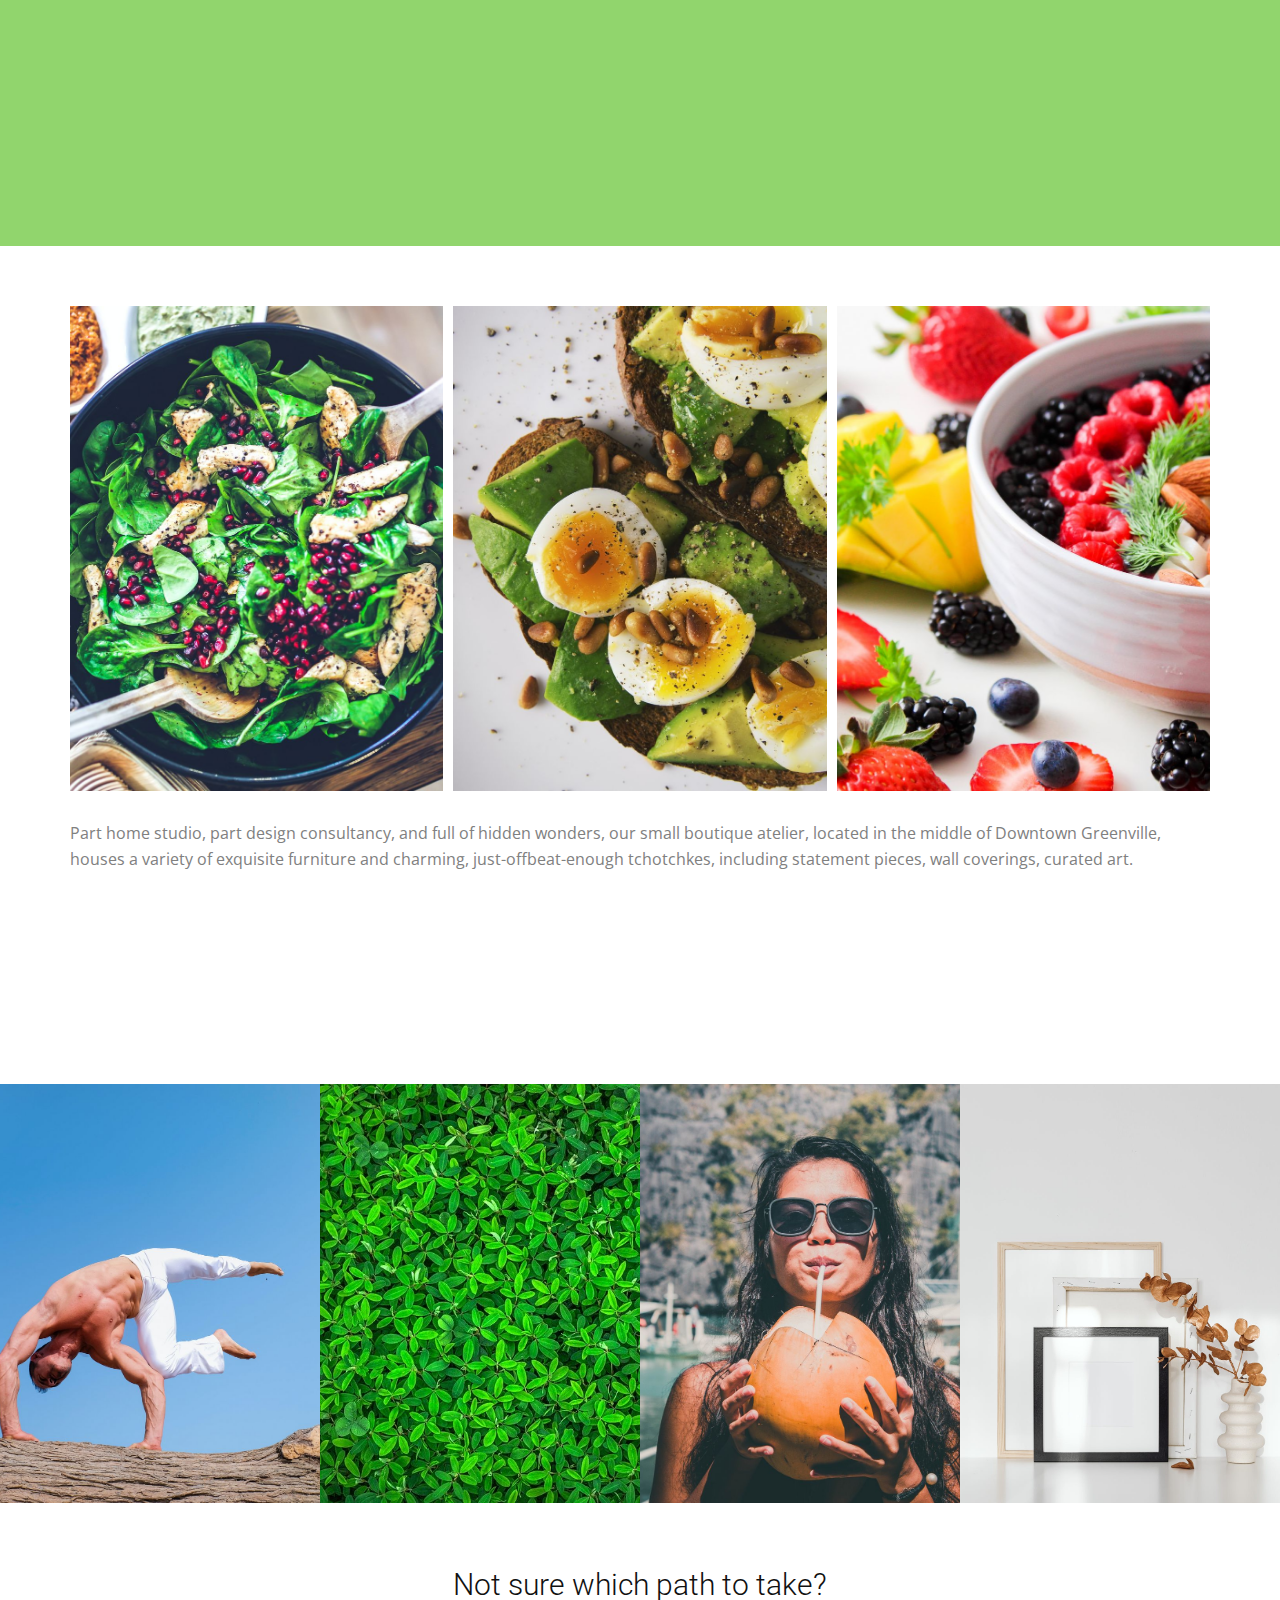
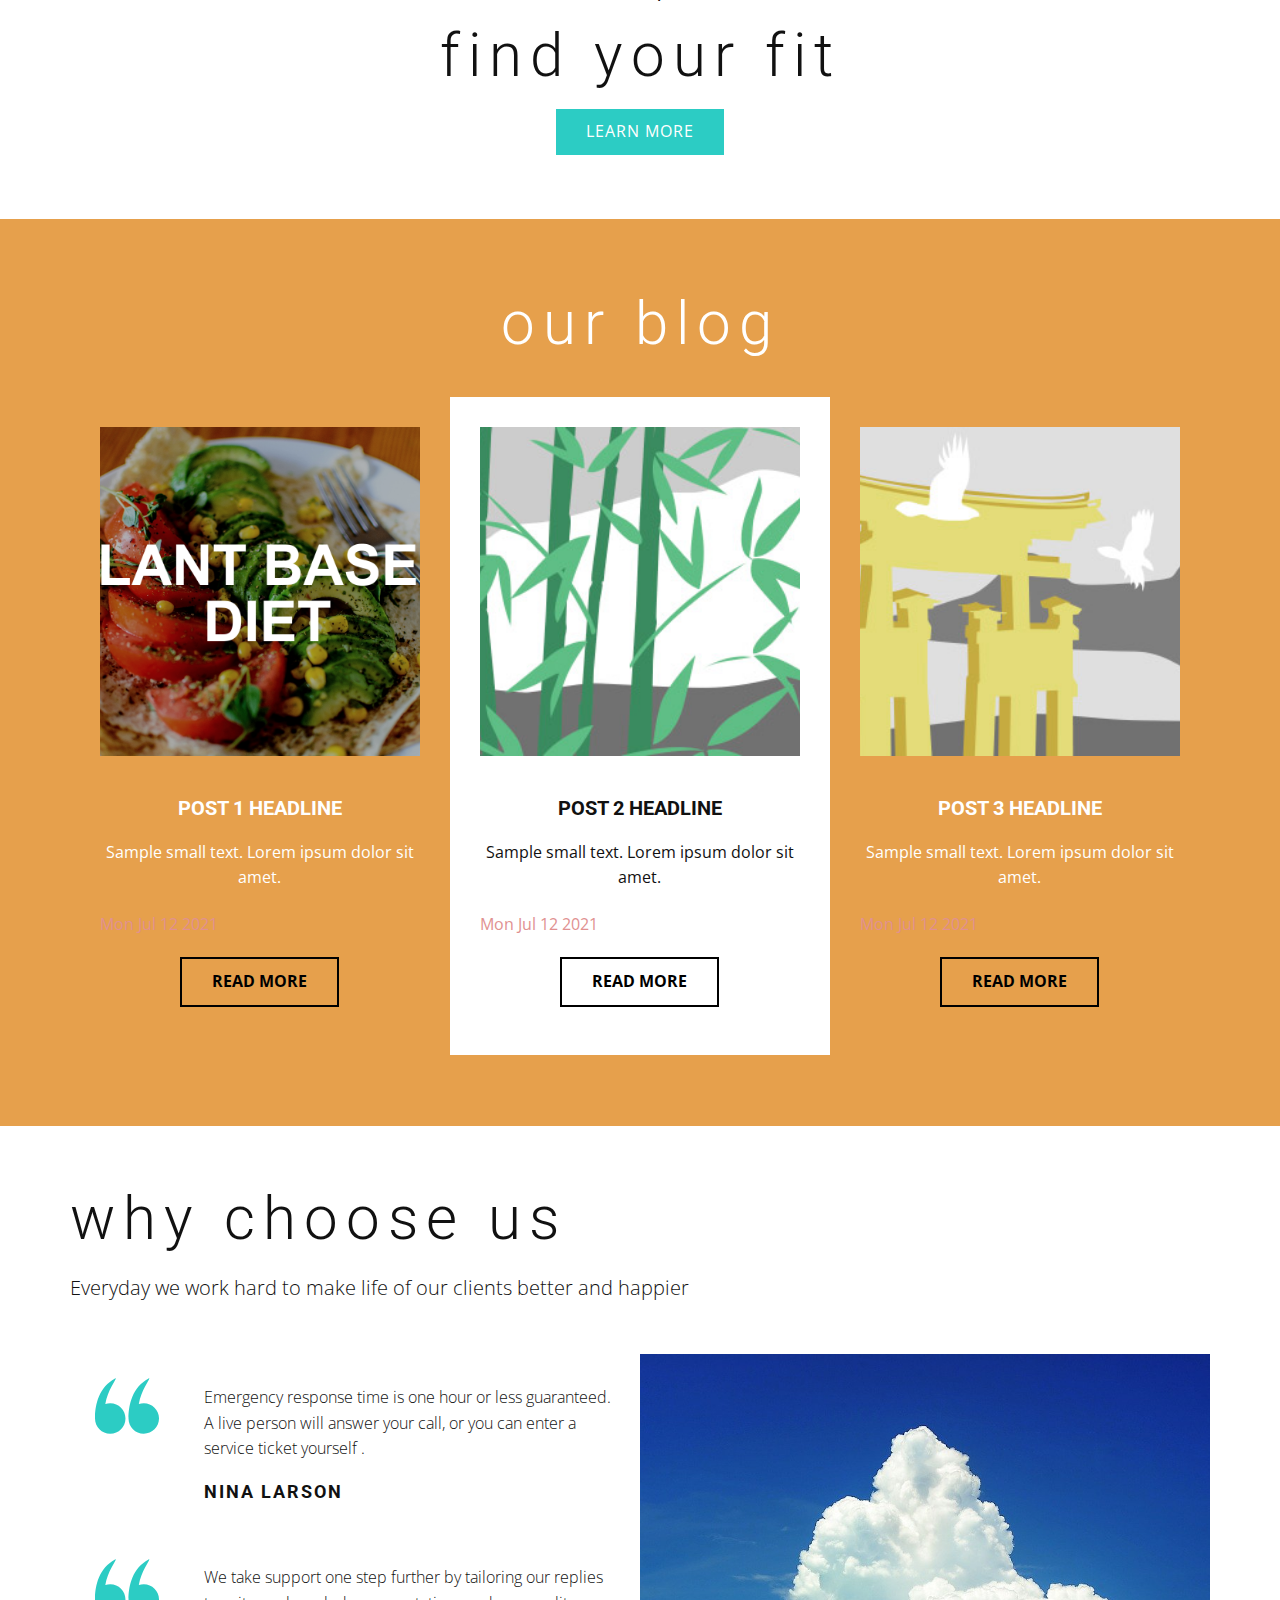
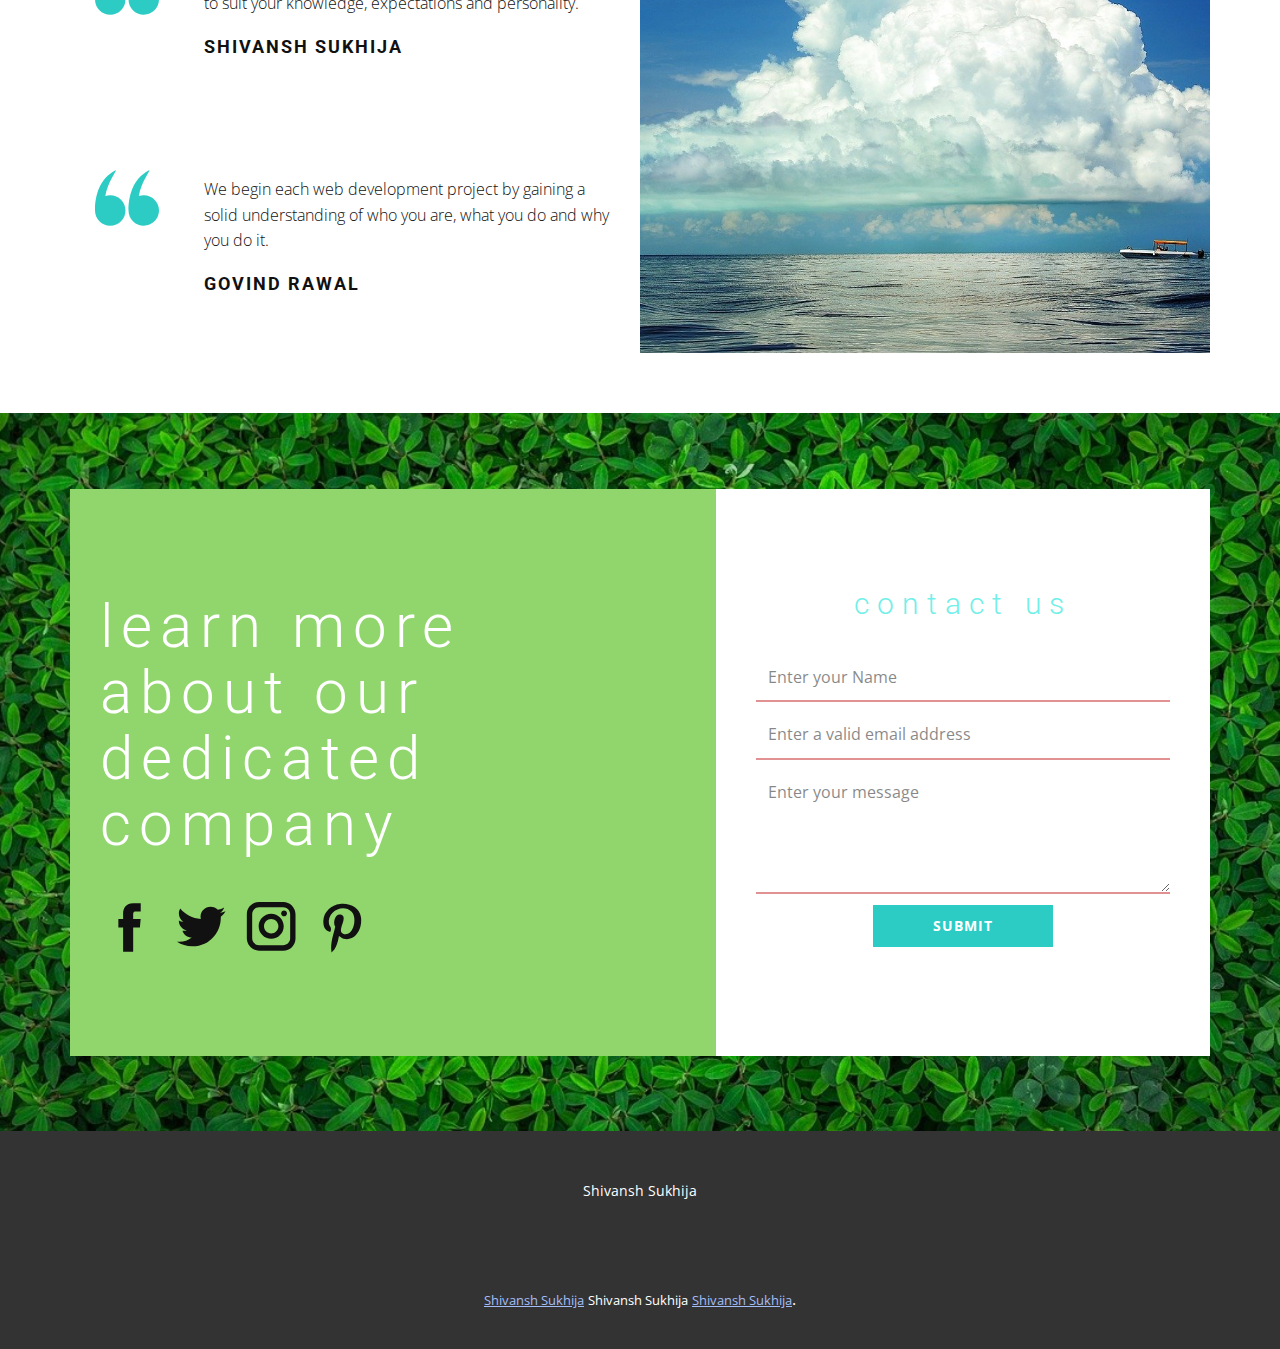
<file: Home.html>
<!DOCTYPE html>
<html style="font-size: 16px;">
  <head>
    <meta name="viewport" content="width=device-width, initial-scale=1.0">
    <meta charset="utf-8">
    <meta name="keywords" content="basic, welcome, find your fit, our blog, why choose us, lear more about our
dedicated company">
    <meta name="description" content="">
    <meta name="page_type" content="np-template-header-footer-from-plugin">
    <title>Home</title>
    <link rel="stylesheet" href="nicepage.css" media="screen">
<link rel="stylesheet" href="Home.css" media="screen">
    <script class="u-script" type="text/javascript" src="jquery.js" defer=""></script>
    <script class="u-script" type="text/javascript" src="nicepage.js" defer=""></script>
    <meta name="generator" content="Nicepage 3.19.4, nicepage.com">
    <link id="u-theme-google-font" rel="stylesheet" href="https://fonts.googleapis.com/css?family=Roboto:100,100i,300,300i,400,400i,500,500i,700,700i,900,900i|Open+Sans:300,300i,400,400i,600,600i,700,700i,800,800i">
    
    
    
    
    
    
    
    
    
    <script type="application/ld+json">{
		"@context": "http://schema.org",
		"@type": "Organization",
		"name": "",
		"logo": "images/FloralFeminineLogo.png"
}</script>
    <meta name="theme-color" content="#2660ec">
    <meta property="og:title" content="Home">
    <meta property="og:type" content="website">
  </head>
  <body class="u-body"><header class="u-align-center-xs u-border-1 u-border-grey-25 u-clearfix u-header u-white u-header" id="sec-56e3"><div class="u-clearfix u-sheet u-sheet-1">
        <nav class="u-align-left u-menu u-menu-dropdown u-nav-spacing-25 u-offcanvas u-menu-1" data-responsive-from="XL">
          <div class="menu-collapse">
            <a class="u-button-style u-nav-link u-text-white" href="#" style="padding: 4px 0px; font-size: calc(1em + 8px);">
              <svg class="u-svg-link" preserveAspectRatio="xMidYMin slice" viewBox="0 0 302 302" style=""><use xmlns:xlink="http://www.w3.org/1999/xlink" xlink:href="#svg-7b92"></use></svg>
              <svg xmlns="http://www.w3.org/2000/svg" xmlns:xlink="http://www.w3.org/1999/xlink" version="1.1" id="svg-7b92" x="0px" y="0px" viewBox="0 0 302 302" style="enable-background:new 0 0 302 302;" xml:space="preserve" class="u-svg-content"><g><rect y="36" width="302" height="30"></rect><rect y="236" width="302" height="30"></rect><rect y="136" width="302" height="30"></rect>
</g><g></g><g></g><g></g><g></g><g></g><g></g><g></g><g></g><g></g><g></g><g></g><g></g><g></g><g></g><g></g></svg>
            </a>
          </div>
          <div class="u-custom-menu u-nav-container">
            <ul class="u-nav u-unstyled u-nav-1"><li class="u-nav-item"><a class="u-button-style u-nav-link u-text-active-palette-1-base u-text-hover-palette-2-base" href="Page-1.html" style="padding: 10px 20px;">Page 1</a>
</li><li class="u-nav-item"><a class="u-button-style u-nav-link u-text-active-palette-1-base u-text-hover-palette-2-base" href="Home.html" style="padding: 10px 20px;">Home</a>
</li></ul>
          </div>
          <div class="u-custom-menu u-nav-container-collapse">
            <div class="u-align-center u-black u-container-style u-inner-container-layout u-opacity u-opacity-95 u-sidenav">
              <div class="u-sidenav-overflow">
                <div class="u-menu-close"></div>
                <ul class="u-align-center u-nav u-popupmenu-items u-unstyled u-nav-2"><li class="u-nav-item"><a class="u-button-style u-nav-link" href="Page-1.html" style="padding: 10px 20px;">Page 1</a>
</li></ul>
              </div>
            </div>
            <div class="u-black u-menu-overlay u-opacity u-opacity-70"></div>
          </div>
        </nav>
        <form action="#" method="get" class="u-border-1 u-border-grey-15 u-expanded-width-md u-expanded-width-sm u-expanded-width-xs u-search u-search-right u-search-1">
          <button class="u-search-button" type="submit">
            <span class="u-search-icon u-spacing-10 u-text-grey-40">
              <svg class="u-svg-link" preserveAspectRatio="xMidYMin slice" viewBox="0 0 56.966 56.966" style=""><use xmlns:xlink="http://www.w3.org/1999/xlink" xlink:href="#svg-b04b"></use></svg>
              <svg xmlns="http://www.w3.org/2000/svg" xmlns:xlink="http://www.w3.org/1999/xlink" version="1.1" id="svg-b04b" x="0px" y="0px" viewBox="0 0 56.966 56.966" style="enable-background:new 0 0 56.966 56.966;" xml:space="preserve" class="u-svg-content"><path d="M55.146,51.887L41.588,37.786c3.486-4.144,5.396-9.358,5.396-14.786c0-12.682-10.318-23-23-23s-23,10.318-23,23  s10.318,23,23,23c4.761,0,9.298-1.436,13.177-4.162l13.661,14.208c0.571,0.593,1.339,0.92,2.162,0.92  c0.779,0,1.518-0.297,2.079-0.837C56.255,54.982,56.293,53.08,55.146,51.887z M23.984,6c9.374,0,17,7.626,17,17s-7.626,17-17,17  s-17-7.626-17-17S14.61,6,23.984,6z"></path><g></g><g></g><g></g><g></g><g></g><g></g><g></g><g></g><g></g><g></g><g></g><g></g><g></g><g></g><g></g></svg>
            </span>
          </button>
          <input class="u-search-input u-text-white" type="search" name="search" value="" placeholder="Search">
        </form>
        <a href="https://nicepage.com/k/infographic-html-templates" class="u-image u-logo u-image-1" data-image-width="500" data-image-height="500">
          <img src="images/FloralFeminineLogo.png" class="u-logo-image u-logo-image-1" data-image-width="260.429">
        </a>
      </div></header>
    <section class="u-clearfix u-section-1" id="carousel_3ea1">
      <div class="u-clearfix u-sheet u-sheet-1">
        <div class="u-clearfix u-expanded-width-sm u-expanded-width-xs u-gutter-30 u-layout-wrap u-layout-wrap-1">
          <div class="u-layout">
            <div class="u-layout-row">
              <div class="u-container-style u-image u-layout-cell u-size-30 u-image-1" data-image-width="364" data-image-height="366">
                <div class="u-container-layout u-container-layout-1"></div>
              </div>
              <div class="u-container-style u-layout-cell u-size-30 u-layout-cell-2">
                <div class="u-border-10 u-border-custom-color-1 u-container-layout u-valign-bottom-lg u-valign-bottom-md u-valign-bottom-xl u-valign-middle-sm u-valign-middle-xs u-container-layout-2">
                  <p class="u-text u-text-1">Vitae congue mauris rhoncus aenean vel elit scelerisque. Consequat nisl vel pretium lectus quam id leo in vitae. Dictum sit amet justo donec enim diam vulputate.</p>
                </div>
              </div>
            </div>
          </div>
        </div>
        <div class="u-container-style u-group u-white u-group-1">
          <div class="u-container-layout u-valign-middle u-container-layout-3">
            <h2 class="u-align-center u-text u-text-default u-text-2">welcome</h2>
          </div>
        </div>
      </div>
    </section>
    <section class="u-clearfix u-custom-color-1 u-section-2" id="carousel_2357">
      <div class="u-clearfix u-sheet u-sheet-1">
        <div class="u-clearfix u-expanded-width u-layout-wrap u-layout-wrap-1">
          <div class="u-layout">
            <div class="u-layout-row">
              <div class="u-align-justify u-container-style u-layout-cell u-size-30 u-layout-cell-1">
                <div class="u-container-layout u-valign-top u-container-layout-1">
                  <p class="u-text u-text-white u-text-1">How Diet Management Helps ?</p>
                </div>
              </div>
              <div class="u-align-justify u-container-style u-layout-cell u-size-30 u-layout-cell-2">
                <div class="u-container-layout u-container-layout-2"></div>
              </div>
            </div>
          </div>
        </div>
      </div>
    </section>
    <section class="u-clearfix u-section-3" id="carousel_26ce">
      <div class="u-clearfix u-sheet u-sheet-1">
        <div class="u-expanded-width u-gallery u-layout-grid u-lightbox u-no-transition u-show-text-on-hover u-gallery-1">
          <div class="u-gallery-inner u-gallery-inner-1">
            <div class="u-effect-fade u-gallery-item">
              <div class="u-back-slide" data-image-width="5472" data-image-height="3648">
                <img class="u-back-image u-expanded" src="images/pexels-kaboompics-com-5938.jpg">
              </div>
              <div class="u-over-slide u-shading u-over-slide-1">
                <h3 class="u-gallery-heading"></h3>
                <p class="u-gallery-text"></p>
              </div>
            </div>
            <div class="u-effect-fade u-gallery-item">
              <div class="u-back-slide" data-image-width="4000" data-image-height="2667">
                <img class="u-back-image u-expanded" src="images/pexels-foodie-factor-566566.jpg">
              </div>
              <div class="u-over-slide u-shading u-over-slide-2">
                <h3 class="u-gallery-heading"></h3>
                <p class="u-gallery-text"></p>
              </div>
            </div>
            <div class="u-effect-fade u-gallery-item">
              <div class="u-back-slide" data-image-width="5184" data-image-height="3456">
                <img class="u-back-image u-expanded" src="images/pexels-jane-d-1105166.jpg">
              </div>
              <div class="u-over-slide u-shading u-over-slide-3">
                <h3 class="u-gallery-heading"></h3>
                <p class="u-gallery-text"></p>
              </div>
            </div>
          </div>
        </div>
        <p class="u-text u-text-grey-50 u-text-1">Part home studio, part design consultancy, and full of hidden wonders, our small boutique atelier, located in the middle of Downtown Greenville, houses a variety of exquisite furniture and charming, just-offbeat-enough tchotchkes, including statement pieces, wall coverings, curated art.</p>
      </div>
    </section>
    <section class="u-clearfix u-valign-middle-lg u-valign-middle-xl u-section-4" id="carousel_f363">
      <div class="u-expanded-width u-gallery u-layout-grid u-lightbox u-no-transition u-show-text-on-hover u-gallery-1">
        <div class="u-gallery-inner u-gallery-inner-1">
          <div class="u-effect-fade u-gallery-item">
            <div class="u-back-slide" data-image-width="4896" data-image-height="3264">
              <img class="u-back-image u-expanded" src="images/pexels-the-lazy-artist-gallery-999309.jpg">
            </div>
            <div class="u-over-slide u-shading u-over-slide-1">
              <h3 class="u-gallery-heading"></h3>
              <p class="u-gallery-text"></p>
            </div>
          </div>
          <div class="u-effect-fade u-gallery-item u-gallery-item-2">
            <div class="u-back-slide" data-image-width="1280" data-image-height="607">
              <img class="u-back-image u-expanded u-back-image-2" src="images/bf3fc842b051bb18dd7063e93b28bf6fddd84698e4ed67f5b2e15ca53b5908276be4a01ee7f55c54a7c45861321003ffe7886d0222a39c9d4c42bb_1280.jpg">
            </div>
            <div class="u-over-slide u-shading u-over-slide-2">
              <h3 class="u-gallery-heading"></h3>
              <p class="u-gallery-text"></p>
            </div>
          </div>
          <div class="u-effect-fade u-gallery-item u-gallery-item-3">
            <div class="u-back-slide" data-image-width="1600" data-image-height="1067">
              <img class="u-back-image u-expanded" src="images/pexels-ging-ang-1753677.jpg">
            </div>
            <div class="u-over-slide u-shading u-over-slide-3">
              <h3 class="u-gallery-heading"></h3>
              <p class="u-gallery-text"></p>
            </div>
          </div>
          <div class="u-effect-fade u-gallery-item u-gallery-item-4">
            <div class="u-back-slide" data-image-width="1000" data-image-height="1500">
              <img class="u-back-image u-expanded" src="images/pexels-photo-5978712.jpeg">
            </div>
            <div class="u-over-slide u-shading u-over-slide-4">
              <h3 class="u-gallery-heading"></h3>
              <p class="u-gallery-text"></p>
            </div>
          </div>
        </div>
      </div>
    </section>
    <section class="u-align-center u-clearfix u-section-5" id="carousel_5c11">
      <div class="u-clearfix u-sheet u-valign-middle u-sheet-1">
        <h3 class="u-text u-text-default u-text-1">Not sure which path to take?</h3>
        <h1 class="u-text u-text-2">find your fit</h1>
        <a href="https://nicepage.com/c/text-on-image-html-templates" class="u-border-none u-btn u-button-style u-hover-palette-4-light-2 u-palette-4-dark-1 u-btn-1">learn more</a>
      </div>
    </section>
    <section class="u-align-center u-clearfix u-custom-color-2 u-section-6" id="carousel_a14d">
      <div class="u-clearfix u-sheet u-valign-middle u-sheet-1">
        <h2 class="u-text u-text-default u-text-1">our blog</h2><!--blog--><!--blog_options_json--><!--{"type":"Recent","source":"","tags":"","count":""}--><!--/blog_options_json-->
        <div class="u-blog u-expanded-width u-blog-1">
          <div class="u-repeater u-repeater-1"><!--blog_post-->
            <div class="u-align-center u-blog-post u-container-style u-repeater-item">
              <div class="u-container-layout u-similar-container u-container-layout-1">
                <a class="u-post-header-link" href="blog/post.html"><!--blog_post_image-->
                  <img src="images/final_60ebe32a7e0a1200a9e4ec99_136141.png" alt="" class="u-blog-control u-expanded-width u-image u-image-default u-image-1" data-image-width="1280" data-image-height="854"><!--/blog_post_image-->
                </a><!--blog_post_header-->
                <h4 class="u-blog-control u-text u-text-2">
                  <a class="u-post-header-link" href="blog/post.html"><!--blog_post_header_content-->Post 1 Headline<!--/blog_post_header_content--></a>
                </h4><!--/blog_post_header--><!--blog_post_content-->
                <div class="u-blog-control u-post-content u-text u-text-3"><!--blog_post_content_content-->Sample small text. Lorem ipsum dolor sit amet.<!--/blog_post_content_content--></div><!--/blog_post_content--><!--blog_post_metadata-->
                <div class="u-blog-control u-metadata u-text-palette-2-base u-metadata-1"><!--blog_post_metadata_date-->
                  <span class="u-meta-date u-meta-icon"><!--blog_post_metadata_date_content-->Mon Jul 12 2021<!--/blog_post_metadata_date_content--></span><!--/blog_post_metadata_date-->
                </div><!--/blog_post_metadata--><!--blog_post_readmore-->
                <a href="blog/post.html" class="u-active-palette-3-base u-blog-control u-border-2 u-border-black u-btn u-button-style u-hover-palette-4-base u-none u-text-black u-text-hover-white u-btn-1"><!--blog_post_readmore_content-->Read More<!--/blog_post_readmore_content--></a><!--/blog_post_readmore-->
              </div>
            </div><!--/blog_post--><!--blog_post-->
            <div class="u-align-center u-blog-post u-container-style u-repeater-item u-white u-repeater-item-2">
              <div class="u-container-layout u-similar-container u-container-layout-2">
                <a class="u-post-header-link" href="blog/post-1.html"><!--blog_post_image-->
                  <img src="images/2.jpeg" alt="" class="u-blog-control u-expanded-width u-image u-image-default u-image-2" data-image-width="864" data-image-height="1080"><!--/blog_post_image-->
                </a><!--blog_post_header-->
                <h4 class="u-blog-control u-text u-text-4">
                  <a class="u-post-header-link" href="blog/post-1.html"><!--blog_post_header_content-->Post 2 Headline<!--/blog_post_header_content--></a>
                </h4><!--/blog_post_header--><!--blog_post_content-->
                <div class="u-blog-control u-post-content u-text u-text-5"><!--blog_post_content_content-->Sample small text. Lorem ipsum dolor sit amet.<!--/blog_post_content_content--></div><!--/blog_post_content--><!--blog_post_metadata-->
                <div class="u-blog-control u-metadata u-text-palette-2-base u-metadata-2"><!--blog_post_metadata_date-->
                  <span class="u-meta-date u-meta-icon"><!--blog_post_metadata_date_content-->Mon Jul 12 2021<!--/blog_post_metadata_date_content--></span><!--/blog_post_metadata_date-->
                </div><!--/blog_post_metadata--><!--blog_post_readmore-->
                <a href="blog/post-1.html" class="u-active-palette-3-base u-blog-control u-border-2 u-border-black u-btn u-button-style u-hover-palette-4-base u-none u-text-black u-text-hover-white u-btn-2"><!--blog_post_readmore_content-->Read More<!--/blog_post_readmore_content--></a><!--/blog_post_readmore-->
              </div>
            </div><!--/blog_post--><!--blog_post-->
            <div class="u-align-center u-blog-post u-container-style u-repeater-item">
              <div class="u-container-layout u-similar-container u-container-layout-3">
                <a class="u-post-header-link" href="blog/post-2.html"><!--blog_post_image-->
                  <img src="images/3.jpeg" alt="" class="u-blog-control u-expanded-width u-image u-image-default u-image-3" data-image-width="720" data-image-height="1080"><!--/blog_post_image-->
                </a><!--blog_post_header-->
                <h4 class="u-blog-control u-text u-text-6">
                  <a class="u-post-header-link" href="blog/post-2.html"><!--blog_post_header_content-->Post 3 Headline<!--/blog_post_header_content--></a>
                </h4><!--/blog_post_header--><!--blog_post_content-->
                <div class="u-blog-control u-post-content u-text u-text-7"><!--blog_post_content_content-->Sample small text. Lorem ipsum dolor sit amet.<!--/blog_post_content_content--></div><!--/blog_post_content--><!--blog_post_metadata-->
                <div class="u-blog-control u-metadata u-text-palette-2-base u-metadata-3"><!--blog_post_metadata_date-->
                  <span class="u-meta-date u-meta-icon"><!--blog_post_metadata_date_content-->Mon Jul 12 2021<!--/blog_post_metadata_date_content--></span><!--/blog_post_metadata_date-->
                </div><!--/blog_post_metadata--><!--blog_post_readmore-->
                <a href="blog/post-2.html" class="u-active-palette-3-base u-blog-control u-border-2 u-border-black u-btn u-button-style u-hover-palette-4-base u-none u-text-black u-text-hover-white u-btn-3"><!--blog_post_readmore_content-->Read More<!--/blog_post_readmore_content--></a><!--/blog_post_readmore-->
              </div>
            </div><!--/blog_post-->
          </div>
        </div><!--/blog-->
      </div>
    </section>
    <section class="u-align-center-sm u-align-center-xs u-align-left-lg u-align-left-md u-align-left-xl u-clearfix u-section-7" id="carousel_7a6c">
      <div class="u-clearfix u-sheet u-sheet-1">
        <h2 class="u-text u-text-1">why choose us</h2>
        <p class="u-text u-text-2">Everyday we work hard to make life of our clients better and happier</p>
        <div class="u-clearfix u-expanded-width u-gutter-0 u-layout-wrap u-layout-wrap-1">
          <div class="u-gutter-0 u-layout">
            <div class="u-layout-row">
              <div class="u-size-30 u-size-60-md">
                <div class="u-layout-col">
                  <div class="u-size-20">
                    <div class="u-layout-row">
                      <div class="u-align-center u-container-style u-layout-cell u-left-cell u-size-12 u-layout-cell-1">
                        <div class="u-container-layout u-valign-top-lg u-valign-top-md u-valign-top-sm u-valign-top-xl u-container-layout-1"><span class="u-icon u-icon-circle u-text-palette-4-dark-1 u-icon-1"><svg class="u-svg-link" preserveAspectRatio="xMidYMin slice" viewBox="0 0 508.044 508.044" style=""><use xmlns:xlink="http://www.w3.org/1999/xlink" xlink:href="#svg-86bb"></use></svg><svg class="u-svg-content" viewBox="0 0 508.044 508.044" x="0px" y="0px" id="svg-86bb" style="enable-background:new 0 0 508.044 508.044;"><g><g><path d="M0.108,352.536c0,66.794,54.144,120.938,120.937,120.938c66.794,0,120.938-54.144,120.938-120.938    s-54.144-120.937-120.938-120.937c-13.727,0-26.867,2.393-39.168,6.61C109.093,82.118,230.814-18.543,117.979,64.303    C-7.138,156.17-0.026,348.84,0.114,352.371C0.114,352.426,0.108,352.475,0.108,352.536z"></path><path d="M266.169,352.536c0,66.794,54.144,120.938,120.938,120.938s120.938-54.144,120.938-120.938S453.9,231.599,387.106,231.599    c-13.728,0-26.867,2.393-39.168,6.61C375.154,82.118,496.875-18.543,384.04,64.303C258.923,156.17,266.034,348.84,266.175,352.371    C266.175,352.426,266.169,352.475,266.169,352.536z"></path>
</g>
</g></svg></span>
                        </div>
                      </div>
                      <div class="u-align-center-sm u-align-center-xs u-align-left-lg u-align-left-md u-align-left-xl u-container-style u-layout-cell u-size-48 u-layout-cell-2">
                        <div class="u-container-layout u-container-layout-2">
                          <p class="u-text u-text-3">Emergency response time is one hour or less guaranteed. A live person will answer your call, or you can enter a service ticket yourself . </p>
                          <h4 class="u-text u-text-4">nina larson</h4>
                        </div>
                      </div>
                    </div>
                  </div>
                  <div class="u-size-20">
                    <div class="u-layout-row">
                      <div class="u-align-center u-container-style u-layout-cell u-left-cell u-shape-rectangle u-size-12 u-layout-cell-3">
                        <div class="u-container-layout u-valign-top-lg u-valign-top-md u-valign-top-sm u-valign-top-xl u-container-layout-3"><span class="u-icon u-icon-circle u-text-palette-4-dark-1 u-icon-2"><svg class="u-svg-link" preserveAspectRatio="xMidYMin slice" viewBox="0 0 508.044 508.044" style=""><use xmlns:xlink="http://www.w3.org/1999/xlink" xlink:href="#svg-8063"></use></svg><svg class="u-svg-content" viewBox="0 0 508.044 508.044" x="0px" y="0px" id="svg-8063" style="enable-background:new 0 0 508.044 508.044;"><g><g><path d="M0.108,352.536c0,66.794,54.144,120.938,120.937,120.938c66.794,0,120.938-54.144,120.938-120.938    s-54.144-120.937-120.938-120.937c-13.727,0-26.867,2.393-39.168,6.61C109.093,82.118,230.814-18.543,117.979,64.303    C-7.138,156.17-0.026,348.84,0.114,352.371C0.114,352.426,0.108,352.475,0.108,352.536z"></path><path d="M266.169,352.536c0,66.794,54.144,120.938,120.938,120.938s120.938-54.144,120.938-120.938S453.9,231.599,387.106,231.599    c-13.728,0-26.867,2.393-39.168,6.61C375.154,82.118,496.875-18.543,384.04,64.303C258.923,156.17,266.034,348.84,266.175,352.371    C266.175,352.426,266.169,352.475,266.169,352.536z"></path>
</g>
</g></svg></span>
                        </div>
                      </div>
                      <div class="u-align-center-sm u-align-center-xs u-align-left-lg u-align-left-md u-align-left-xl u-container-style u-layout-cell u-shape-rectangle u-size-48 u-layout-cell-4">
                        <div class="u-container-layout u-valign-top-lg u-valign-top-md u-valign-top-sm u-valign-top-xl u-container-layout-4">
                          <p class="u-text u-text-5">We take support one step further by tailoring our replies to suit your knowledge, expectations and personality.<br>
                          </p>
                          <h4 class="u-text u-text-6">Shivansh sukhija</h4>
                        </div>
                      </div>
                    </div>
                  </div>
                  <div class="u-size-20">
                    <div class="u-layout-row">
                      <div class="u-align-center u-container-style u-layout-cell u-left-cell u-size-12 u-layout-cell-5">
                        <div class="u-container-layout u-valign-top-lg u-valign-top-md u-valign-top-sm u-valign-top-xl u-container-layout-5"><span class="u-icon u-icon-circle u-text-palette-4-dark-1 u-icon-3"><svg class="u-svg-link" preserveAspectRatio="xMidYMin slice" viewBox="0 0 508.044 508.044" style=""><use xmlns:xlink="http://www.w3.org/1999/xlink" xlink:href="#svg-7714"></use></svg><svg class="u-svg-content" viewBox="0 0 508.044 508.044" x="0px" y="0px" id="svg-7714" style="enable-background:new 0 0 508.044 508.044;"><g><g><path d="M0.108,352.536c0,66.794,54.144,120.938,120.937,120.938c66.794,0,120.938-54.144,120.938-120.938    s-54.144-120.937-120.938-120.937c-13.727,0-26.867,2.393-39.168,6.61C109.093,82.118,230.814-18.543,117.979,64.303    C-7.138,156.17-0.026,348.84,0.114,352.371C0.114,352.426,0.108,352.475,0.108,352.536z"></path><path d="M266.169,352.536c0,66.794,54.144,120.938,120.938,120.938s120.938-54.144,120.938-120.938S453.9,231.599,387.106,231.599    c-13.728,0-26.867,2.393-39.168,6.61C375.154,82.118,496.875-18.543,384.04,64.303C258.923,156.17,266.034,348.84,266.175,352.371    C266.175,352.426,266.169,352.475,266.169,352.536z"></path>
</g>
</g></svg></span>
                        </div>
                      </div>
                      <div class="u-align-center-sm u-align-center-xs u-align-left-lg u-align-left-md u-align-left-xl u-container-style u-layout-cell u-size-48 u-layout-cell-6">
                        <div class="u-container-layout u-container-layout-6">
                          <p class="u-text u-text-7">We begin each web development project by gaining a solid understanding of who you are, what you do and why you do it.&nbsp;</p>
                          <h4 class="u-text u-text-8">govind rawal</h4>
                        </div>
                      </div>
                    </div>
                  </div>
                </div>
              </div>
              <div class="u-size-30 u-size-60-md">
                <div class="u-layout-col">
                  <div class="u-container-style u-image u-layout-cell u-right-cell u-size-60 u-image-1" data-image-width="1280" data-image-height="852">
                    <div class="u-container-layout u-container-layout-7"></div>
                  </div>
                </div>
              </div>
            </div>
          </div>
        </div>
      </div>
    </section>
    <section class="u-align-center u-clearfix u-image u-shading u-section-8" id="carousel_7ed3" data-image-width="1280" data-image-height="608">
      <div class="u-clearfix u-sheet u-valign-middle u-sheet-1">
        <div class="u-clearfix u-expanded-width u-layout-wrap u-layout-wrap-1">
          <div class="u-gutter-0 u-layout">
            <div class="u-layout-row">
              <div class="u-container-style u-custom-color-1 u-layout-cell u-left-cell u-size-34 u-layout-cell-1">
                <div class="u-container-layout u-container-layout-1">
                  <h1 class="u-text u-text-body-alt-color u-text-1">learn more about our dedicated company</h1>
                  <div class="u-social-icons u-spacing-10 u-social-icons-1">
                    <a class="u-social-url" target="_blank" href=""><span class="u-icon u-icon-circle u-social-facebook u-social-icon u-icon-1"><svg class="u-svg-link" preserveAspectRatio="xMidYMin slice" viewBox="0 0 112 112" style=""><use xmlns:xlink="http://www.w3.org/1999/xlink" xlink:href="#svg-aeed"></use></svg><svg xmlns="http://www.w3.org/2000/svg" xmlns:xlink="http://www.w3.org/1999/xlink" version="1.1" xml:space="preserve" class="u-svg-content" viewBox="0 0 112 112" x="0px" y="0px" id="svg-aeed"><path d="M75.5,28.8H65.4c-1.5,0-4,0.9-4,4.3v9.4h13.9l-1.5,15.8H61.4v45.1H42.8V58.3h-8.8V42.4h8.8V32.2 c0-7.4,3.4-18.8,18.8-18.8h13.8v15.4H75.5z"></path></svg></span>
                    </a>
                    <a class="u-social-url" target="_blank" href=""><span class="u-icon u-icon-circle u-social-icon u-social-twitter u-icon-2"><svg class="u-svg-link" preserveAspectRatio="xMidYMin slice" viewBox="0 0 112 112" style=""><use xmlns:xlink="http://www.w3.org/1999/xlink" xlink:href="#svg-0be9"></use></svg><svg xmlns="http://www.w3.org/2000/svg" xmlns:xlink="http://www.w3.org/1999/xlink" version="1.1" xml:space="preserve" class="u-svg-content" viewBox="0 0 112 112" x="0px" y="0px" id="svg-0be9"><path d="M92.2,38.2c0,0.8,0,1.6,0,2.3c0,24.3-18.6,52.4-52.6,52.4c-10.6,0.1-20.2-2.9-28.5-8.2 c1.4,0.2,2.9,0.2,4.4,0.2c8.7,0,16.7-2.9,23-7.9c-8.1-0.2-14.9-5.5-17.3-12.8c1.1,0.2,2.4,0.2,3.4,0.2c1.6,0,3.3-0.2,4.8-0.7 c-8.4-1.6-14.9-9.2-14.9-18c0-0.2,0-0.2,0-0.2c2.5,1.4,5.4,2.2,8.4,2.3c-5-3.3-8.3-8.9-8.3-15.4c0-3.4,1-6.5,2.5-9.2 c9.1,11.1,22.7,18.5,38,19.2c-0.2-1.4-0.4-2.8-0.4-4.3c0.1-10,8.3-18.2,18.5-18.2c5.4,0,10.1,2.2,13.5,5.7c4.3-0.8,8.1-2.3,11.7-4.5 c-1.4,4.3-4.3,7.9-8.1,10.1c3.7-0.4,7.3-1.4,10.6-2.9C98.9,32.3,95.7,35.5,92.2,38.2z"></path></svg></span>
                    </a>
                    <a class="u-social-url" target="_blank" href=""><span class="u-icon u-icon-circle u-social-icon u-social-instagram u-icon-3"><svg class="u-svg-link" preserveAspectRatio="xMidYMin slice" viewBox="0 0 112 112" style=""><use xmlns:xlink="http://www.w3.org/1999/xlink" xlink:href="#svg-6432"></use></svg><svg xmlns="http://www.w3.org/2000/svg" xmlns:xlink="http://www.w3.org/1999/xlink" version="1.1" xml:space="preserve" class="u-svg-content" viewBox="0 0 112 112" x="0px" y="0px" id="svg-6432"><path d="M55.9,32.9c-12.8,0-23.2,10.4-23.2,23.2s10.4,23.2,23.2,23.2s23.2-10.4,23.2-23.2S68.7,32.9,55.9,32.9z M55.9,69.4c-7.4,0-13.3-6-13.3-13.3c-0.1-7.4,6-13.3,13.3-13.3s13.3,6,13.3,13.3C69.3,63.5,63.3,69.4,55.9,69.4z"></path><path d="M79.7,26.8c-3,0-5.4,2.5-5.4,5.4s2.5,5.4,5.4,5.4c3,0,5.4-2.5,5.4-5.4S82.7,26.8,79.7,26.8z"></path><path d="M78.2,11H33.5C21,11,10.8,21.3,10.8,33.7v44.7c0,12.6,10.2,22.8,22.7,22.8h44.7c12.6,0,22.7-10.2,22.7-22.7 V33.7C100.8,21.1,90.6,11,78.2,11z M91,78.4c0,7.1-5.8,12.8-12.8,12.8H33.5c-7.1,0-12.8-5.8-12.8-12.8V33.7 c0-7.1,5.8-12.8,12.8-12.8h44.7c7.1,0,12.8,5.8,12.8,12.8V78.4z"></path></svg></span>
                    </a>
                    <a class="u-social-url" target="_blank" href="#"><span class="u-icon u-icon-circle u-social-icon u-social-pinterest u-icon-4"><svg class="u-svg-link" preserveAspectRatio="xMidYMin slice" viewBox="0 0 112 112" style=""><use xmlns:xlink="http://www.w3.org/1999/xlink" xlink:href="#svg-b54f"></use></svg><svg xmlns="http://www.w3.org/2000/svg" xmlns:xlink="http://www.w3.org/1999/xlink" version="1.1" xml:space="preserve" class="u-svg-content" viewBox="0 0 112 112" x="0px" y="0px" id="svg-b54f"><path d="M61.9,79.8c-5.5-0.3-7.8-3.1-12-5.8c-2.3,12.4-5.4,24.3-13.8,30.5c-2.6-18.7,3.8-32.8,6.9-47.7 c-5.1-8.7,0.7-26.2,11.5-21.9c13.5,5.4-11.6,32.3,5.1,35.7c17.6,3.5,24.7-30.5,13.8-41.4c-15.7-16.1-45.7-0.5-42,22.3 c0.9,5.6,6.7,7.2,2.3,15c-10.1-2.2-13-10.2-12.7-20.7c0.6-17.3,15.5-29.3,30.5-31.1c19-2.2,36.8,6.9,39.2,24.7 C93.4,59.5,82.3,81.3,61.9,79.8z"></path></svg></span>
                    </a>
                  </div>
                </div>
              </div>
              <div class="u-container-style u-layout-cell u-right-cell u-size-26 u-white u-layout-cell-2">
                <div class="u-container-layout u-valign-middle u-container-layout-2">
                  <h3 class="u-align-center u-text u-text-palette-4-light-1 u-text-2">contact us</h3>
                  <div class="u-expanded-width u-form u-form-1">
                    <form action="#" method="POST" class="u-clearfix u-form-spacing-10 u-form-vertical u-inner-form" style="padding: 10px" source="custom" name="form">
                      <div class="u-form-group u-form-name u-form-group-1">
                        <label for="name-5a14" class="u-form-control-hidden u-label" wfd-invisible="true">Name</label>
                        <input type="text" placeholder="Enter your Name" id="name-5a14" name="name" class="u-border-2 u-border-no-left u-border-no-right u-border-no-top u-border-palette-2-base u-input u-input-rectangle u-white" required="">
                      </div>
                      <div class="u-form-email u-form-group u-form-group-2">
                        <label for="email-5a14" class="u-form-control-hidden u-label" wfd-invisible="true">Email</label>
                        <input type="email" placeholder="Enter a valid email address" id="email-5a14" name="email" class="u-border-2 u-border-no-left u-border-no-right u-border-no-top u-border-palette-2-base u-input u-input-rectangle u-white" required="">
                      </div>
                      <div class="u-form-group u-form-message u-form-group-3">
                        <label for="message-5a14" class="u-form-control-hidden u-label" wfd-invisible="true">Message</label>
                        <textarea placeholder="Enter your message" rows="4" cols="50" id="message-5a14" name="message" class="u-border-2 u-border-no-left u-border-no-right u-border-no-top u-border-palette-2-base u-input u-input-rectangle u-white" required=""></textarea>
                      </div>
                      <div class="u-align-center u-form-group u-form-submit u-form-group-4">
                        <a href="#" class="u-border-none u-btn u-btn-submit u-button-style u-hover-palette-4-light-2 u-palette-4-dark-1 u-btn-1">Submit</a>
                        <input type="submit" value="submit" class="u-form-control-hidden" wfd-invisible="true">
                      </div>
                      <div class="u-form-send-message u-form-send-success" wfd-invisible="true"> Thank you! Your message has been sent. </div>
                      <div class="u-form-send-error u-form-send-message" wfd-invisible="true"> Unable to send your message. Please fix errors then try again. </div>
                      <input type="hidden" value="" name="recaptchaResponse" wfd-invisible="true">
                    </form>
                  </div>
                </div>
              </div>
            </div>
          </div>
        </div>
      </div>
    </section>
    
    
    <footer class="u-align-center u-clearfix u-footer u-grey-80 u-footer" id="sec-33e0"><div class="u-clearfix u-sheet u-sheet-1">
      <p class="u-small-text u-text u-text-variant u-text-1">Shivansh Sukhija</p>
    </div></footer>
  <section class="u-backlink u-clearfix u-grey-80">
    <a class="u-link" href="" target="_blank">
      <span>Shivansh Sukhija</span>
    </a>
    <p class="u-text">
      <span>Shivansh Sukhija</span>
    </p>
    <a class="u-link" href="" target="_blank">
      <span>Shivansh Sukhija</span>
    </a>. 
    </section>
  </body>
</html>
</file>
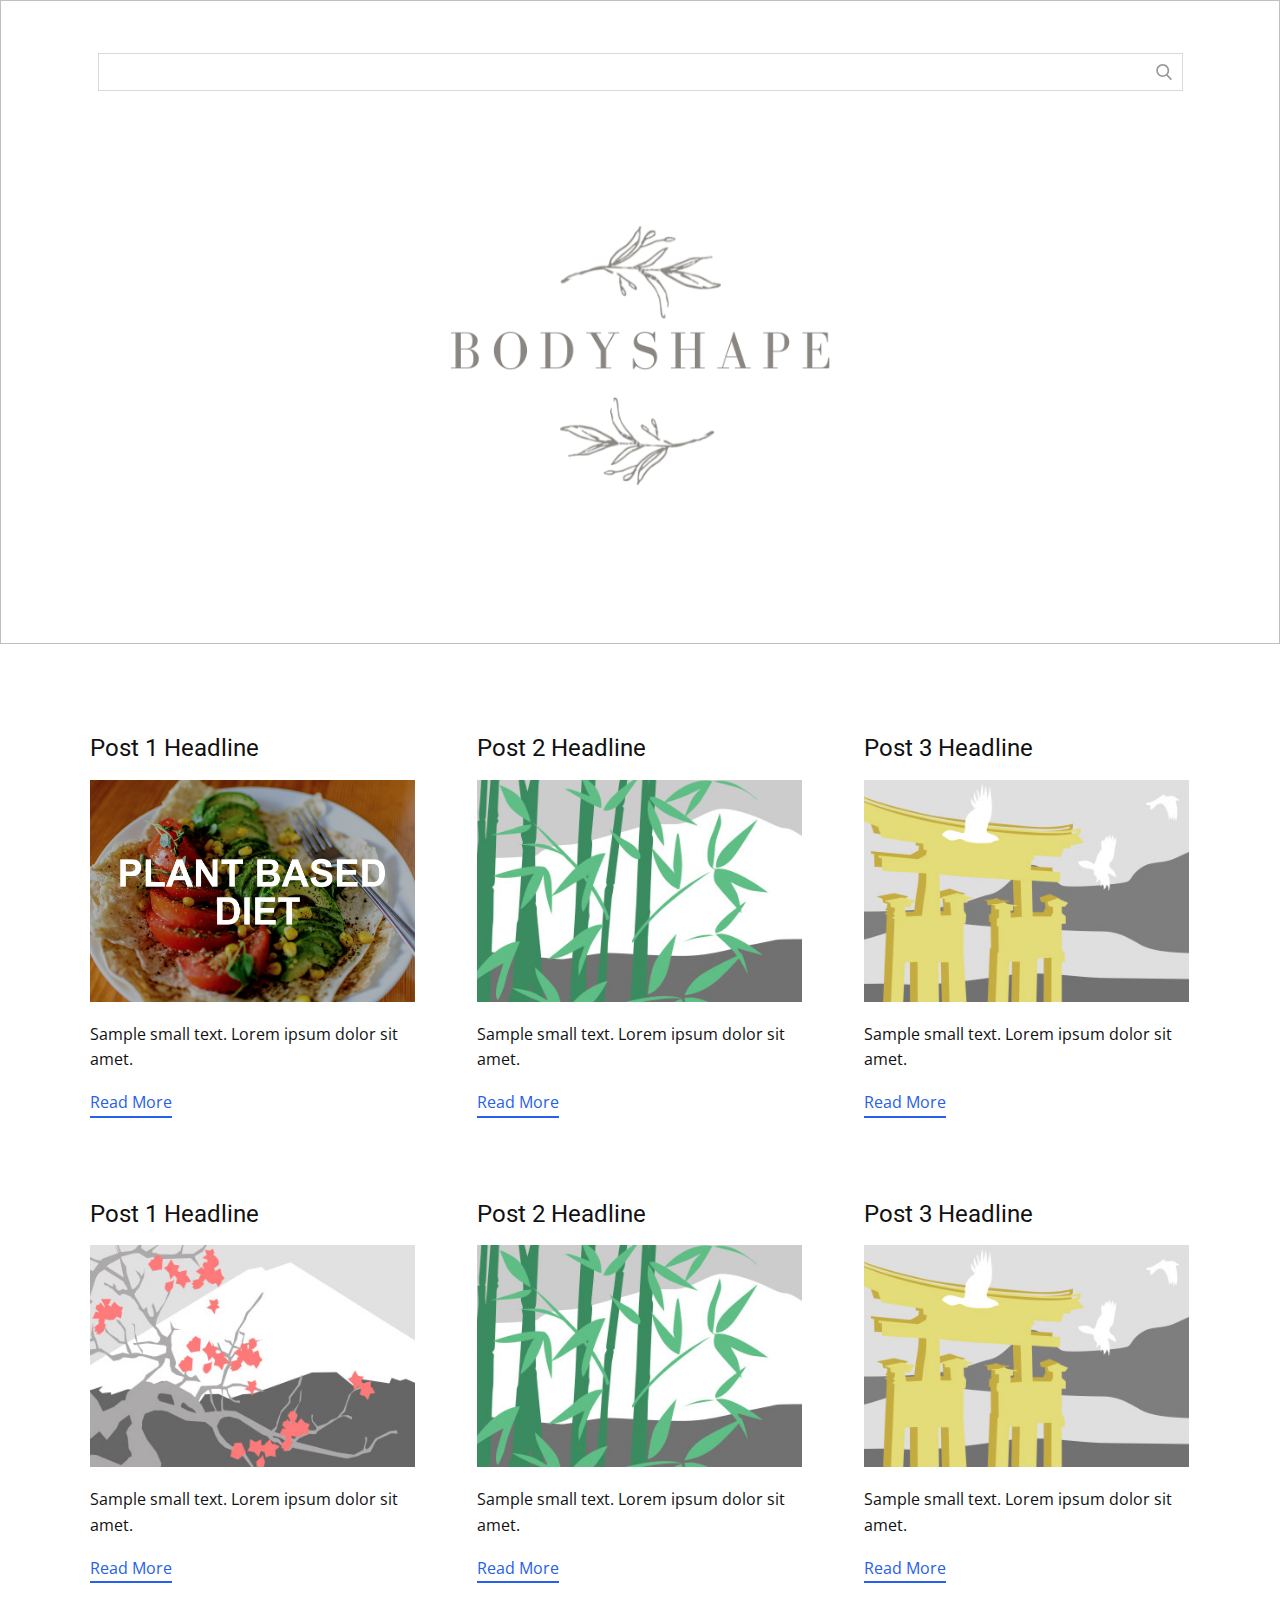
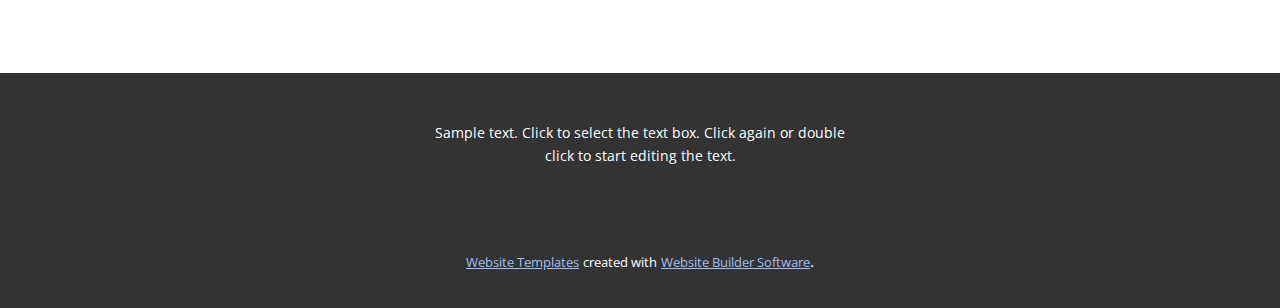
<file: blog/blog.html>
<html style="font-size: 16px;"><head>
    <meta name="viewport" content="width=device-width, initial-scale=1.0">
    <meta charset="utf-8">
    <meta name="keywords" content="">
    <meta name="description" content="">
    <meta name="page_type" content="np-template-header-footer-from-plugin">
    <title>Blog Template</title>
    <link rel="stylesheet" href="../nicepage.css" media="screen">
<link rel="stylesheet" href="../Blog-Template.css" media="screen">
    <script class="u-script" type="text/javascript" src="../jquery.js" defer=""></script>
    <script class="u-script" type="text/javascript" src="../nicepage.js" defer=""></script>
    <meta name="generator" content="Nicepage 3.19.4, nicepage.com">
    <link id="u-theme-google-font" rel="stylesheet" href="https://fonts.googleapis.com/css?family=Roboto:100,100i,300,300i,400,400i,500,500i,700,700i,900,900i|Open+Sans:300,300i,400,400i,600,600i,700,700i,800,800i">
    
    
    <script type="application/ld+json">{
		"@context": "http://schema.org",
		"@type": "Organization",
		"name": "",
		"logo": "images/FloralFeminineLogo.png"
}</script>
    <meta name="theme-color" content="#2660ec">
    <meta property="og:title" content="Blog Template">
    <meta property="og:type" content="website">
  </head>
  <body class="u-body"><header class="u-align-center-xs u-border-1 u-border-grey-25 u-clearfix u-header u-white u-header" id="sec-56e3"><div class="u-clearfix u-sheet u-sheet-1">
        <nav class="u-align-left u-menu u-menu-dropdown u-nav-spacing-25 u-offcanvas u-menu-1" data-responsive-from="XL">
          <div class="menu-collapse">
            <a class="u-button-style u-nav-link u-text-white" href="#" style="padding: 4px 0px; font-size: calc(1em + 8px);">
              <svg class="u-svg-link" preserveAspectRatio="xMidYMin slice" viewBox="0 0 302 302" style=""><use xmlns:xlink="http://www.w3.org/1999/xlink" xlink:href="#svg-7b92"></use></svg>
              <svg xmlns="http://www.w3.org/2000/svg" xmlns:xlink="http://www.w3.org/1999/xlink" version="1.1" id="svg-7b92" x="0px" y="0px" viewBox="0 0 302 302" style="enable-background:new 0 0 302 302;" xml:space="preserve" class="u-svg-content"><g><rect y="36" width="302" height="30"></rect><rect y="236" width="302" height="30"></rect><rect y="136" width="302" height="30"></rect>
</g><g></g><g></g><g></g><g></g><g></g><g></g><g></g><g></g><g></g><g></g><g></g><g></g><g></g><g></g><g></g></svg>
            </a>
          </div>
          <div class="u-custom-menu u-nav-container">
            <ul class="u-nav u-unstyled u-nav-1"><li class="u-nav-item"><a class="u-button-style u-nav-link u-text-active-palette-1-base u-text-hover-palette-2-base" href="../Page-1.html" style="padding: 10px 20px;">Page 1</a>
</li><li class="u-nav-item"><a class="u-button-style u-nav-link u-text-active-palette-1-base u-text-hover-palette-2-base" href="../Home.html" style="padding: 10px 20px;">Home</a>
</li></ul>
          </div>
          <div class="u-custom-menu u-nav-container-collapse">
            <div class="u-align-center u-black u-container-style u-inner-container-layout u-opacity u-opacity-95 u-sidenav">
              <div class="u-sidenav-overflow">
                <div class="u-menu-close"></div>
                <ul class="u-align-center u-nav u-popupmenu-items u-unstyled u-nav-2"><li class="u-nav-item"><a class="u-button-style u-nav-link" href="../Page-1.html" style="padding: 10px 20px;">Page 1</a>
</li></ul>
              </div>
            </div>
            <div class="u-black u-menu-overlay u-opacity u-opacity-70"></div>
          </div>
        </nav>
        <form action="#" method="get" class="u-border-1 u-border-grey-15 u-expanded-width-md u-expanded-width-sm u-expanded-width-xs u-search u-search-right u-search-1">
          <button class="u-search-button" type="submit">
            <span class="u-search-icon u-spacing-10 u-text-grey-40">
              <svg class="u-svg-link" preserveAspectRatio="xMidYMin slice" viewBox="0 0 56.966 56.966" style=""><use xmlns:xlink="http://www.w3.org/1999/xlink" xlink:href="#svg-b04b"></use></svg>
              <svg xmlns="http://www.w3.org/2000/svg" xmlns:xlink="http://www.w3.org/1999/xlink" version="1.1" id="svg-b04b" x="0px" y="0px" viewBox="0 0 56.966 56.966" style="enable-background:new 0 0 56.966 56.966;" xml:space="preserve" class="u-svg-content"><path d="M55.146,51.887L41.588,37.786c3.486-4.144,5.396-9.358,5.396-14.786c0-12.682-10.318-23-23-23s-23,10.318-23,23  s10.318,23,23,23c4.761,0,9.298-1.436,13.177-4.162l13.661,14.208c0.571,0.593,1.339,0.92,2.162,0.92  c0.779,0,1.518-0.297,2.079-0.837C56.255,54.982,56.293,53.08,55.146,51.887z M23.984,6c9.374,0,17,7.626,17,17s-7.626,17-17,17  s-17-7.626-17-17S14.61,6,23.984,6z"></path><g></g><g></g><g></g><g></g><g></g><g></g><g></g><g></g><g></g><g></g><g></g><g></g><g></g><g></g><g></g></svg>
            </span>
          </button>
          <input class="u-search-input u-text-white" type="search" name="search" value="" placeholder="Search">
        </form>
        <a href="https://nicepage.com/k/infographic-html-templates" class="u-image u-logo u-image-1" data-image-width="500" data-image-height="500">
          <img src="../images/FloralFeminineLogo.png" class="u-logo-image u-logo-image-1" data-image-width="260.429">
        </a>
      </div></header>
    <section class="u-clearfix u-section-1" id="sec-5c04">
      <div class="u-clearfix u-sheet u-valign-middle u-sheet-1"><!--blog--><!--blog_options_json--><!--{"type":"Recent","source":"","tags":"","count":""}--><!--/blog_options_json-->
        <div class="u-blog u-expanded-width u-repeater u-repeater-1"><!--blog_post-->
          <div class="u-blog-post u-container-style u-repeater-item u-white u-repeater-item-1">
            <div class="u-container-layout u-similar-container u-valign-top u-container-layout-1"><!--blog_post_header-->
              <h4 class="u-blog-control u-text u-text-1">
                <a class="u-post-header-link" href="../blog/post.html"><!--blog_post_header_content-->Post 1 Headline<!--/blog_post_header_content--></a>
              </h4><!--/blog_post_header--><!--blog_post_image-->
              <a class="u-post-header-link" href="../blog/post.html"><img alt="" class="u-blog-control u-expanded-width u-image u-image-default u-image-1" src="../images/final_60ebe32a7e0a1200a9e4ec99_136141.png"></a><!--/blog_post_image--><!--blog_post_content-->
              <div class="u-blog-control u-post-content u-text u-text-2 fr-view">Sample small text. Lorem ipsum dolor sit amet.</div><!--/blog_post_content--><!--blog_post_readmore-->
              <a href="../blog/post.html" class="u-blog-control u-border-2 u-border-palette-1-base u-btn u-btn-rectangle u-button-style u-none u-btn-1"><!--blog_post_readmore_content-->Read More<!--/blog_post_readmore_content--></a><!--/blog_post_readmore-->
            </div>
          </div><div class="u-blog-post u-container-style u-repeater-item u-video-cover u-white">
            <div class="u-container-layout u-similar-container u-valign-top u-container-layout-2"><!--blog_post_header-->
              <h4 class="u-blog-control u-text u-text-3">
                <a class="u-post-header-link" href="../blog/post-1.html"><!--blog_post_header_content-->Post 2 Headline<!--/blog_post_header_content--></a>
              </h4><!--/blog_post_header--><!--blog_post_image-->
              <a class="u-post-header-link" href="../blog/post-1.html"><img alt="" class="u-blog-control u-expanded-width u-image u-image-default u-image-2" src="[data-uri]"></a><!--/blog_post_image--><!--blog_post_content-->
              <div class="u-blog-control u-post-content u-text u-text-4 fr-view">Sample small text. Lorem ipsum dolor sit amet.</div><!--/blog_post_content--><!--blog_post_readmore-->
              <a href="../blog/post-1.html" class="u-blog-control u-border-2 u-border-palette-1-base u-btn u-btn-rectangle u-button-style u-none u-btn-2"><!--blog_post_readmore_content-->Read More<!--/blog_post_readmore_content--></a><!--/blog_post_readmore-->
            </div>
          </div><div class="u-blog-post u-container-style u-repeater-item u-video-cover u-white">
            <div class="u-container-layout u-similar-container u-valign-top u-container-layout-3"><!--blog_post_header-->
              <h4 class="u-blog-control u-text u-text-5">
                <a class="u-post-header-link" href="../blog/post-2.html"><!--blog_post_header_content-->Post 3 Headline<!--/blog_post_header_content--></a>
              </h4><!--/blog_post_header--><!--blog_post_image-->
              <a class="u-post-header-link" href="../blog/post-2.html"><img alt="" class="u-blog-control u-expanded-width u-image u-image-default u-image-3" src="[data-uri]"></a><!--/blog_post_image--><!--blog_post_content-->
              <div class="u-blog-control u-post-content u-text u-text-6 fr-view">Sample small text. Lorem ipsum dolor sit amet.</div><!--/blog_post_content--><!--blog_post_readmore-->
              <a href="../blog/post-2.html" class="u-blog-control u-border-2 u-border-palette-1-base u-btn u-btn-rectangle u-button-style u-none u-btn-3"><!--blog_post_readmore_content-->Read More<!--/blog_post_readmore_content--></a><!--/blog_post_readmore-->
            </div>
          </div><div class="u-blog-post u-container-style u-repeater-item u-white u-repeater-item-1">
            <div class="u-container-layout u-similar-container u-valign-top u-container-layout-1"><!--blog_post_header-->
              <h4 class="u-blog-control u-text u-text-1">
                <a class="u-post-header-link" href="../blog/post-3.html"><!--blog_post_header_content-->Post 1 Headline<!--/blog_post_header_content--></a>
              </h4><!--/blog_post_header--><!--blog_post_image-->
              <a class="u-post-header-link" href="../blog/post-3.html"><img alt="" class="u-blog-control u-expanded-width u-image u-image-default u-image-1" src="[data-uri]"></a><!--/blog_post_image--><!--blog_post_content-->
              <div class="u-blog-control u-post-content u-text u-text-2 fr-view">Sample small text. Lorem ipsum dolor sit amet.</div><!--/blog_post_content--><!--blog_post_readmore-->
              <a href="../blog/post-3.html" class="u-blog-control u-border-2 u-border-palette-1-base u-btn u-btn-rectangle u-button-style u-none u-btn-1"><!--blog_post_readmore_content-->Read More<!--/blog_post_readmore_content--></a><!--/blog_post_readmore-->
            </div>
          </div><div class="u-blog-post u-container-style u-repeater-item u-video-cover u-white">
            <div class="u-container-layout u-similar-container u-valign-top u-container-layout-2"><!--blog_post_header-->
              <h4 class="u-blog-control u-text u-text-3">
                <a class="u-post-header-link" href="../blog/post-4.html"><!--blog_post_header_content-->Post 2 Headline<!--/blog_post_header_content--></a>
              </h4><!--/blog_post_header--><!--blog_post_image-->
              <a class="u-post-header-link" href="../blog/post-4.html"><img alt="" class="u-blog-control u-expanded-width u-image u-image-default u-image-2" src="[data-uri]"></a><!--/blog_post_image--><!--blog_post_content-->
              <div class="u-blog-control u-post-content u-text u-text-4 fr-view">Sample small text. Lorem ipsum dolor sit amet.</div><!--/blog_post_content--><!--blog_post_readmore-->
              <a href="../blog/post-4.html" class="u-blog-control u-border-2 u-border-palette-1-base u-btn u-btn-rectangle u-button-style u-none u-btn-2"><!--blog_post_readmore_content-->Read More<!--/blog_post_readmore_content--></a><!--/blog_post_readmore-->
            </div>
          </div><div class="u-blog-post u-container-style u-repeater-item u-video-cover u-white">
            <div class="u-container-layout u-similar-container u-valign-top u-container-layout-3"><!--blog_post_header-->
              <h4 class="u-blog-control u-text u-text-5">
                <a class="u-post-header-link" href="../blog/post-5.html"><!--blog_post_header_content-->Post 3 Headline<!--/blog_post_header_content--></a>
              </h4><!--/blog_post_header--><!--blog_post_image-->
              <a class="u-post-header-link" href="../blog/post-5.html"><img alt="" class="u-blog-control u-expanded-width u-image u-image-default u-image-3" src="[data-uri]"></a><!--/blog_post_image--><!--blog_post_content-->
              <div class="u-blog-control u-post-content u-text u-text-6 fr-view">Sample small text. Lorem ipsum dolor sit amet.</div><!--/blog_post_content--><!--blog_post_readmore-->
              <a href="../blog/post-5.html" class="u-blog-control u-border-2 u-border-palette-1-base u-btn u-btn-rectangle u-button-style u-none u-btn-3"><!--blog_post_readmore_content-->Read More<!--/blog_post_readmore_content--></a><!--/blog_post_readmore-->
            </div>
          </div><!--/blog_post--><!--blog_post-->
          <!--/blog_post--><!--blog_post-->
          <!--/blog_post-->
        </div><!--/blog-->
      </div>
    </section>
    
    
    <footer class="u-align-center u-clearfix u-footer u-grey-80 u-footer" id="sec-33e0"><div class="u-clearfix u-sheet u-sheet-1">
        <p class="u-small-text u-text u-text-variant u-text-1">Sample text. Click to select the text box. Click again or double click to start editing the text.</p>
      </div></footer>
    <section class="u-backlink u-clearfix u-grey-80">
      <a class="u-link" href="https://nicepage.com/website-templates" target="_blank">
        <span>Website Templates</span>
      </a>
      <p class="u-text">
        <span>created with</span>
      </p>
      <a class="u-link" href="https://nicepage.com/" target="_blank">
        <span>Website Builder Software</span>
      </a>. 
    </section>
  
</body></html>
</file>
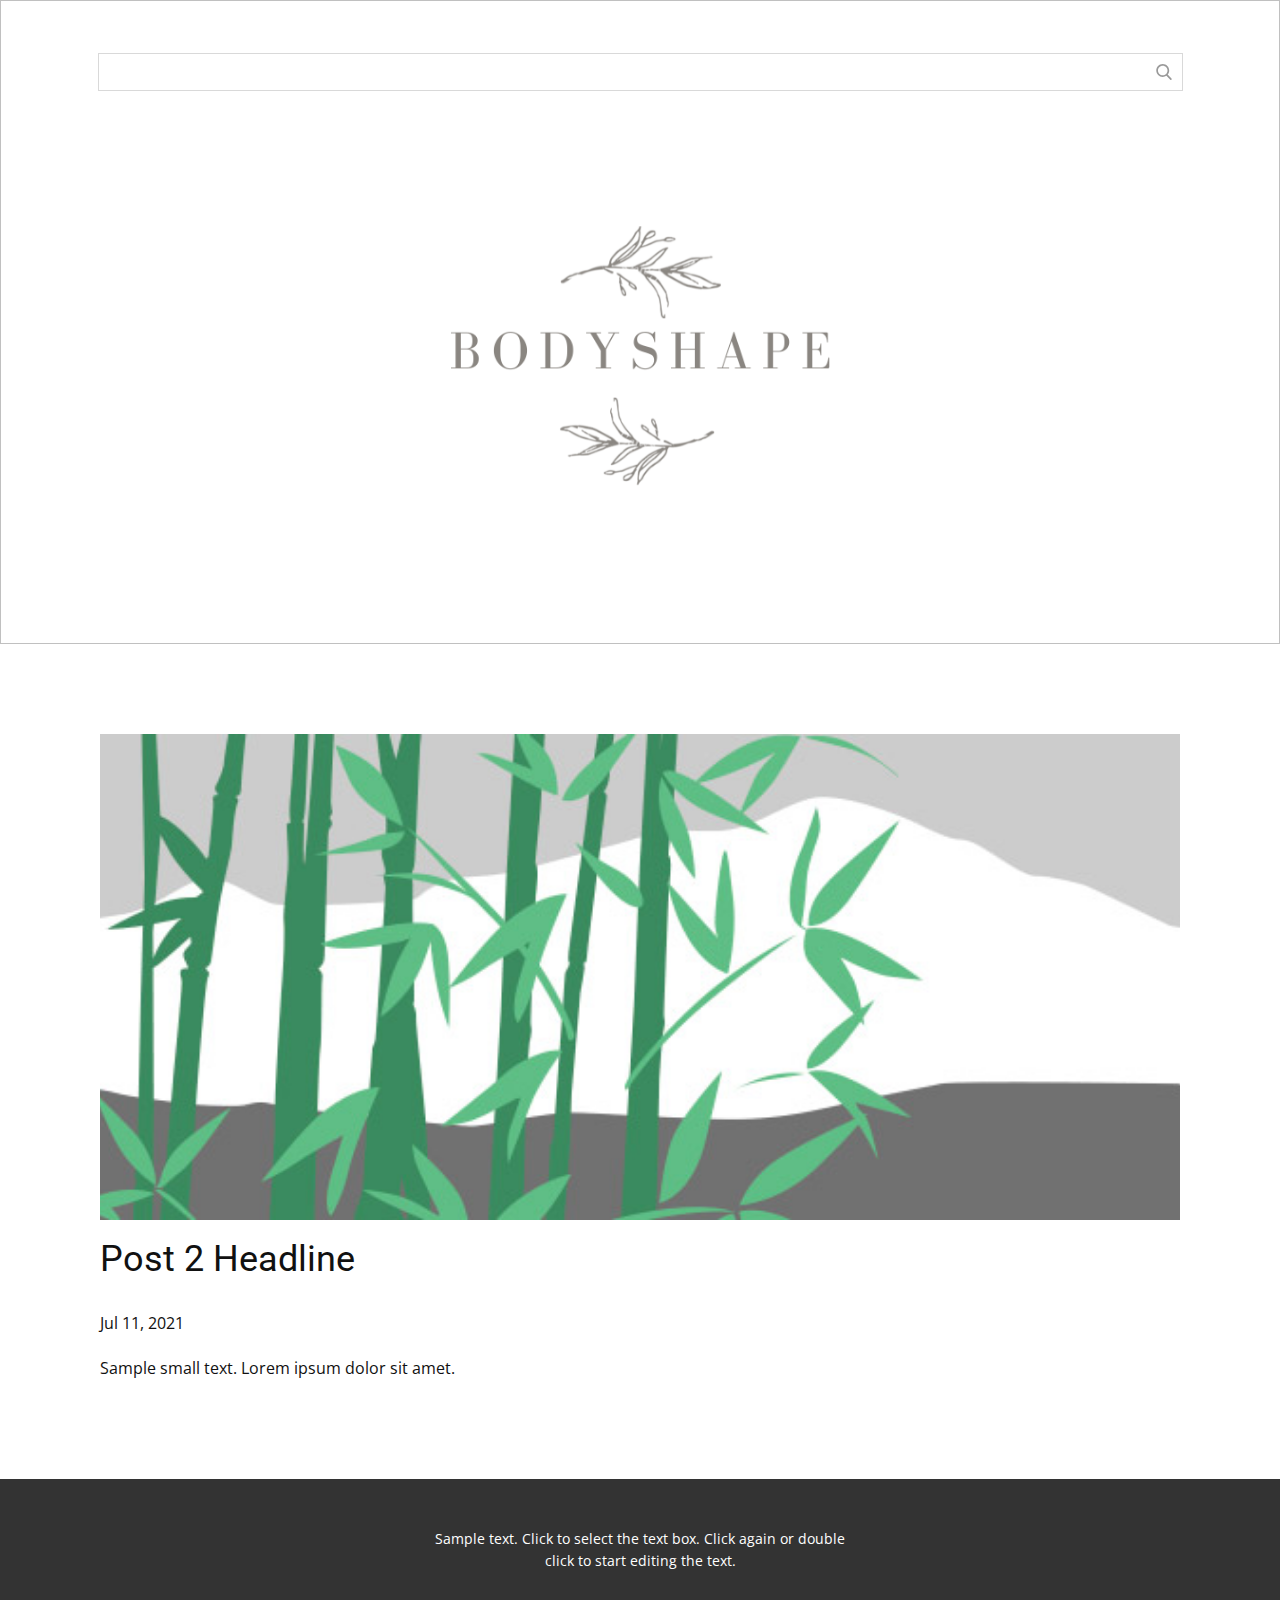
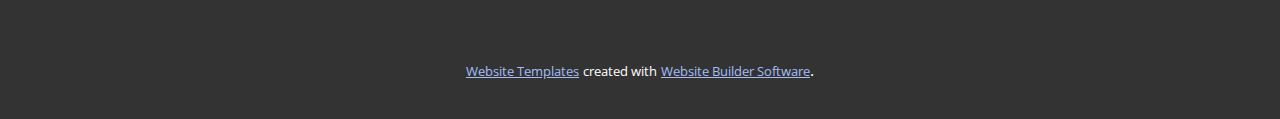
<file: blog/post-1.html>
<!doctype html>
<html style="font-size: 16px;"><head>
    <meta name="viewport" content="width=device-width, initial-scale=1.0">
    <meta charset="utf-8">
    <meta name="keywords" content="Post 1 Headline">
    <meta name="description" content="">
    <meta name="page_type" content="np-template-header-footer-from-plugin">
    <title>Post 2 Headline</title>
    <link rel="stylesheet" href="../nicepage.css" media="screen">
<link rel="stylesheet" href="../Post-Template.css" media="screen">
    <script class="u-script" type="text/javascript" src="../jquery.js" defer=""></script>
    <script class="u-script" type="text/javascript" src="../nicepage.js" defer=""></script>
    <meta name="generator" content="Nicepage 3.19.4, nicepage.com">
    <link id="u-theme-google-font" rel="stylesheet" href="https://fonts.googleapis.com/css?family=Roboto:100,100i,300,300i,400,400i,500,500i,700,700i,900,900i|Open+Sans:300,300i,400,400i,600,600i,700,700i,800,800i">
    
    
    <script type="application/ld+json">{
		"@context": "http://schema.org",
		"@type": "Organization",
		"name": "",
		"logo": "images/FloralFeminineLogo.png"
}</script>
    <meta name="theme-color" content="#2660ec">
    <meta property="og:title" content="Post Template">
    <meta property="og:type" content="website">
  </head>
  <body class="u-body"><header class="u-align-center-xs u-border-1 u-border-grey-25 u-clearfix u-header u-white u-header" id="sec-56e3"><div class="u-clearfix u-sheet u-sheet-1">
        <nav class="u-align-left u-menu u-menu-dropdown u-nav-spacing-25 u-offcanvas u-menu-1" data-responsive-from="XL">
          <div class="menu-collapse">
            <a class="u-button-style u-nav-link u-text-white" href="#" style="padding: 4px 0px; font-size: calc(1em + 8px);">
              <svg class="u-svg-link" preserveAspectRatio="xMidYMin slice" viewBox="0 0 302 302" style=""><use xmlns:xlink="http://www.w3.org/1999/xlink" xlink:href="#svg-7b92"></use></svg>
              <svg xmlns="http://www.w3.org/2000/svg" xmlns:xlink="http://www.w3.org/1999/xlink" version="1.1" id="svg-7b92" x="0px" y="0px" viewBox="0 0 302 302" style="enable-background:new 0 0 302 302;" xml:space="preserve" class="u-svg-content"><g><rect y="36" width="302" height="30"></rect><rect y="236" width="302" height="30"></rect><rect y="136" width="302" height="30"></rect>
</g><g></g><g></g><g></g><g></g><g></g><g></g><g></g><g></g><g></g><g></g><g></g><g></g><g></g><g></g><g></g></svg>
            </a>
          </div>
          <div class="u-custom-menu u-nav-container">
            <ul class="u-nav u-unstyled u-nav-1"><li class="u-nav-item"><a class="u-button-style u-nav-link u-text-active-palette-1-base u-text-hover-palette-2-base" href="../Page-1.html" style="padding: 10px 20px;">Page 1</a>
</li><li class="u-nav-item"><a class="u-button-style u-nav-link u-text-active-palette-1-base u-text-hover-palette-2-base" href="../Home.html" style="padding: 10px 20px;">Home</a>
</li></ul>
          </div>
          <div class="u-custom-menu u-nav-container-collapse">
            <div class="u-align-center u-black u-container-style u-inner-container-layout u-opacity u-opacity-95 u-sidenav">
              <div class="u-sidenav-overflow">
                <div class="u-menu-close"></div>
                <ul class="u-align-center u-nav u-popupmenu-items u-unstyled u-nav-2"><li class="u-nav-item"><a class="u-button-style u-nav-link" href="../Page-1.html" style="padding: 10px 20px;">Page 1</a>
</li></ul>
              </div>
            </div>
            <div class="u-black u-menu-overlay u-opacity u-opacity-70"></div>
          </div>
        </nav>
        <form action="#" method="get" class="u-border-1 u-border-grey-15 u-expanded-width-md u-expanded-width-sm u-expanded-width-xs u-search u-search-right u-search-1">
          <button class="u-search-button" type="submit">
            <span class="u-search-icon u-spacing-10 u-text-grey-40">
              <svg class="u-svg-link" preserveAspectRatio="xMidYMin slice" viewBox="0 0 56.966 56.966" style=""><use xmlns:xlink="http://www.w3.org/1999/xlink" xlink:href="#svg-b04b"></use></svg>
              <svg xmlns="http://www.w3.org/2000/svg" xmlns:xlink="http://www.w3.org/1999/xlink" version="1.1" id="svg-b04b" x="0px" y="0px" viewBox="0 0 56.966 56.966" style="enable-background:new 0 0 56.966 56.966;" xml:space="preserve" class="u-svg-content"><path d="M55.146,51.887L41.588,37.786c3.486-4.144,5.396-9.358,5.396-14.786c0-12.682-10.318-23-23-23s-23,10.318-23,23  s10.318,23,23,23c4.761,0,9.298-1.436,13.177-4.162l13.661,14.208c0.571,0.593,1.339,0.92,2.162,0.92  c0.779,0,1.518-0.297,2.079-0.837C56.255,54.982,56.293,53.08,55.146,51.887z M23.984,6c9.374,0,17,7.626,17,17s-7.626,17-17,17  s-17-7.626-17-17S14.61,6,23.984,6z"></path><g></g><g></g><g></g><g></g><g></g><g></g><g></g><g></g><g></g><g></g><g></g><g></g><g></g><g></g><g></g></svg>
            </span>
          </button>
          <input class="u-search-input u-text-white" type="search" name="search" value="" placeholder="Search">
        </form>
        <a href="https://nicepage.com/k/infographic-html-templates" class="u-image u-logo u-image-1" data-image-width="500" data-image-height="500">
          <img src="../images/FloralFeminineLogo.png" class="u-logo-image u-logo-image-1" data-image-width="260.429">
        </a>
      </div></header>
    <section class="u-align-center u-clearfix u-section-1" id="sec-d657">
      <div class="u-clearfix u-sheet u-valign-middle-md u-valign-middle-sm u-valign-middle-xs u-sheet-1"><!--post_details--><!--post_details_options_json--><!--{"source":""}--><!--/post_details_options_json--><!--blog_post-->
        <div class="u-container-style u-expanded-width u-post-details u-post-details-1">
          <div class="u-container-layout u-valign-middle u-container-layout-1"><!--blog_post_image-->
            <img alt="" class="u-blog-control u-expanded-width u-image u-image-default u-image-1" src="[data-uri]"><!--/blog_post_image--><!--blog_post_header-->
            <h2 class="u-blog-control u-text u-text-1">Post 2 Headline</h2><!--/blog_post_header--><!--blog_post_metadata-->
            <div class="u-blog-control u-metadata u-metadata-1"><!--blog_post_metadata_date-->
              <span class="u-meta-date u-meta-icon">Jul 11, 2021</span><!--/blog_post_metadata_date--><!--blog_post_metadata_category-->
              <!--/blog_post_metadata_category--><!--blog_post_metadata_comments-->
              <!--/blog_post_metadata_comments-->
            </div><!--/blog_post_metadata--><!--blog_post_content-->
            <div class="u-align-justify u-blog-control u-post-content u-text u-text-2 fr-view">
  Sample small text. Lorem ipsum dolor sit amet.
  </div><!--/blog_post_content-->
          </div>
        </div><!--/blog_post--><!--/post_details-->
      </div>
    </section>
    
    
    <footer class="u-align-center u-clearfix u-footer u-grey-80 u-footer" id="sec-33e0"><div class="u-clearfix u-sheet u-sheet-1">
        <p class="u-small-text u-text u-text-variant u-text-1">Sample text. Click to select the text box. Click again or double click to start editing the text.</p>
      </div></footer>
    <section class="u-backlink u-clearfix u-grey-80">
      <a class="u-link" href="https://nicepage.com/website-templates" target="_blank">
        <span>Website Templates</span>
      </a>
      <p class="u-text">
        <span>created with</span>
      </p>
      <a class="u-link" href="https://nicepage.com/" target="_blank">
        <span>Website Builder Software</span>
      </a>. 
    </section>
  
</body></html>
</file>
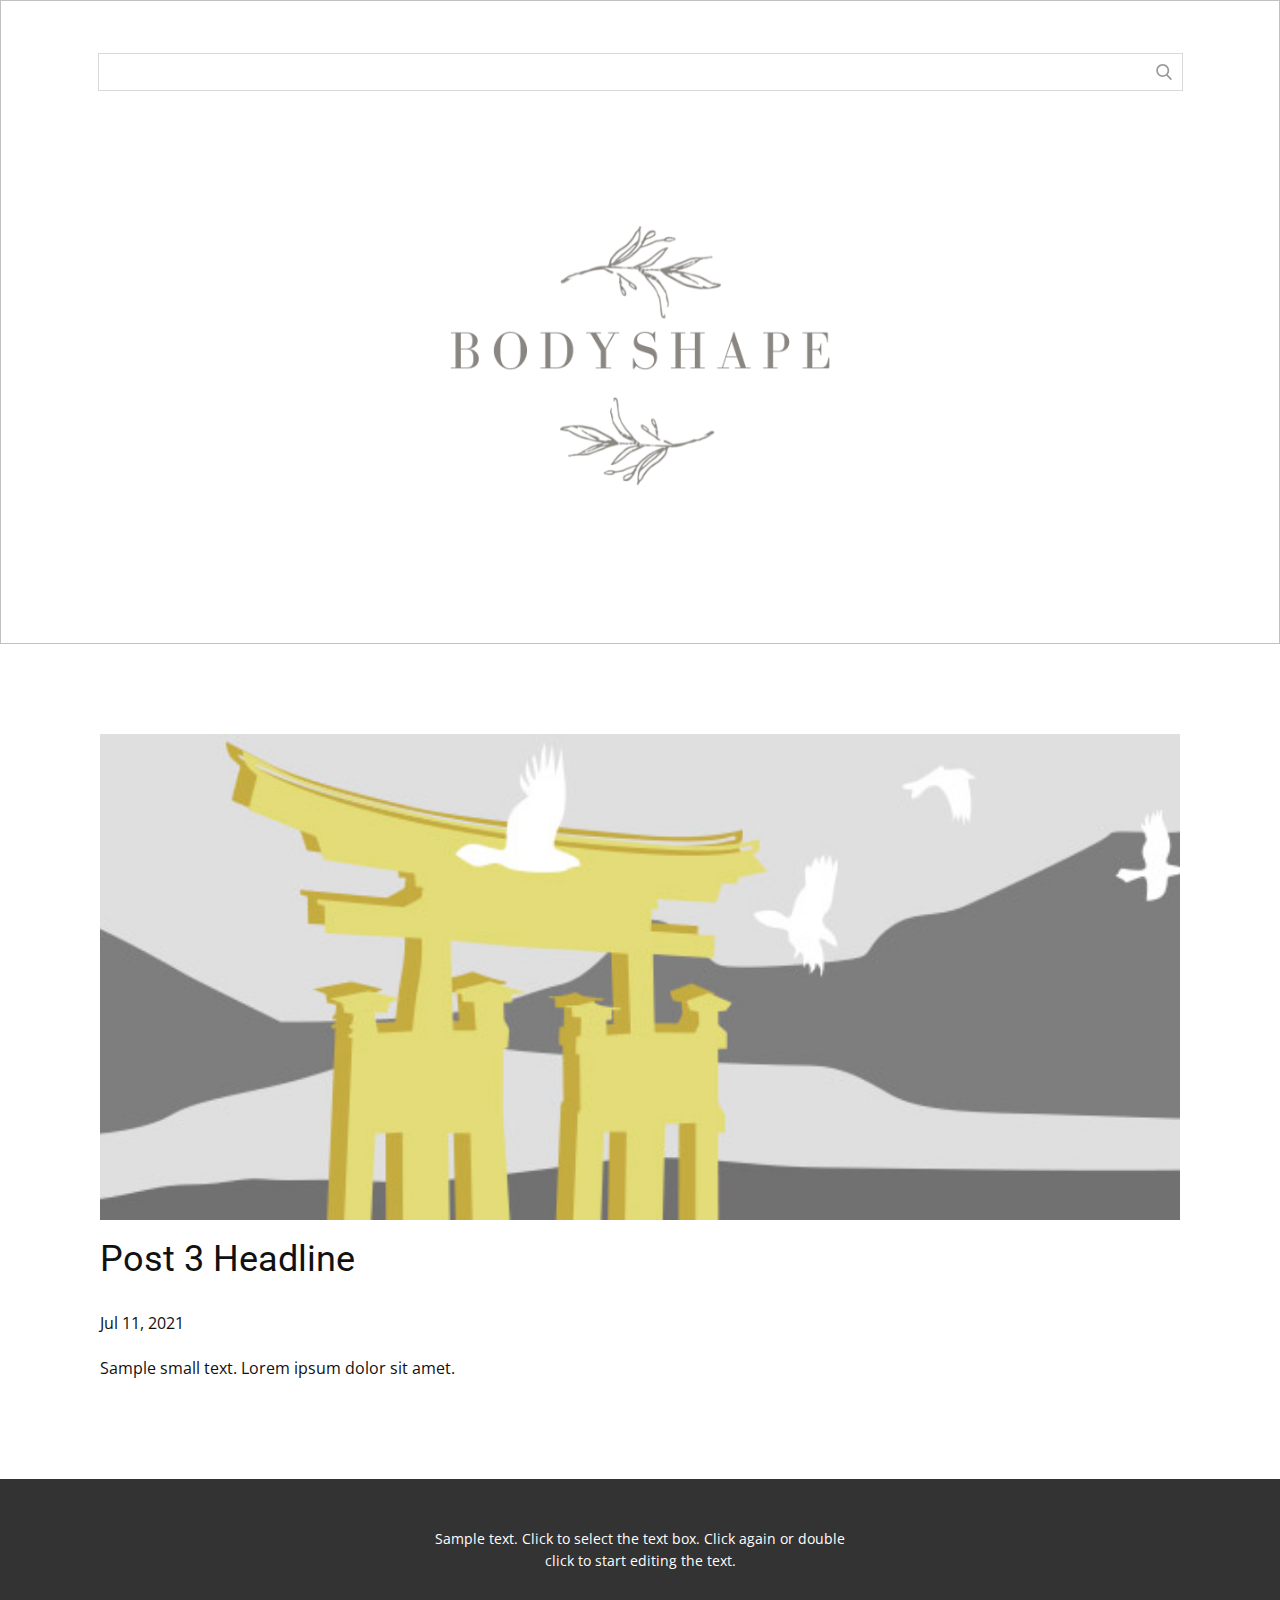
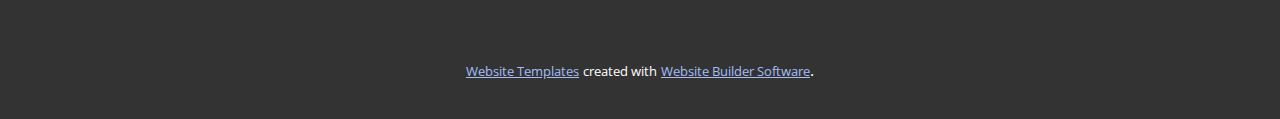
<file: blog/post-2.html>
<!doctype html>
<html style="font-size: 16px;"><head>
    <meta name="viewport" content="width=device-width, initial-scale=1.0">
    <meta charset="utf-8">
    <meta name="keywords" content="Post 1 Headline">
    <meta name="description" content="">
    <meta name="page_type" content="np-template-header-footer-from-plugin">
    <title>Post 3 Headline</title>
    <link rel="stylesheet" href="../nicepage.css" media="screen">
<link rel="stylesheet" href="../Post-Template.css" media="screen">
    <script class="u-script" type="text/javascript" src="../jquery.js" defer=""></script>
    <script class="u-script" type="text/javascript" src="../nicepage.js" defer=""></script>
    <meta name="generator" content="Nicepage 3.19.4, nicepage.com">
    <link id="u-theme-google-font" rel="stylesheet" href="https://fonts.googleapis.com/css?family=Roboto:100,100i,300,300i,400,400i,500,500i,700,700i,900,900i|Open+Sans:300,300i,400,400i,600,600i,700,700i,800,800i">
    
    
    <script type="application/ld+json">{
		"@context": "http://schema.org",
		"@type": "Organization",
		"name": "",
		"logo": "images/FloralFeminineLogo.png"
}</script>
    <meta name="theme-color" content="#2660ec">
    <meta property="og:title" content="Post Template">
    <meta property="og:type" content="website">
  </head>
  <body class="u-body"><header class="u-align-center-xs u-border-1 u-border-grey-25 u-clearfix u-header u-white u-header" id="sec-56e3"><div class="u-clearfix u-sheet u-sheet-1">
        <nav class="u-align-left u-menu u-menu-dropdown u-nav-spacing-25 u-offcanvas u-menu-1" data-responsive-from="XL">
          <div class="menu-collapse">
            <a class="u-button-style u-nav-link u-text-white" href="#" style="padding: 4px 0px; font-size: calc(1em + 8px);">
              <svg class="u-svg-link" preserveAspectRatio="xMidYMin slice" viewBox="0 0 302 302" style=""><use xmlns:xlink="http://www.w3.org/1999/xlink" xlink:href="#svg-7b92"></use></svg>
              <svg xmlns="http://www.w3.org/2000/svg" xmlns:xlink="http://www.w3.org/1999/xlink" version="1.1" id="svg-7b92" x="0px" y="0px" viewBox="0 0 302 302" style="enable-background:new 0 0 302 302;" xml:space="preserve" class="u-svg-content"><g><rect y="36" width="302" height="30"></rect><rect y="236" width="302" height="30"></rect><rect y="136" width="302" height="30"></rect>
</g><g></g><g></g><g></g><g></g><g></g><g></g><g></g><g></g><g></g><g></g><g></g><g></g><g></g><g></g><g></g></svg>
            </a>
          </div>
          <div class="u-custom-menu u-nav-container">
            <ul class="u-nav u-unstyled u-nav-1"><li class="u-nav-item"><a class="u-button-style u-nav-link u-text-active-palette-1-base u-text-hover-palette-2-base" href="../Page-1.html" style="padding: 10px 20px;">Page 1</a>
</li><li class="u-nav-item"><a class="u-button-style u-nav-link u-text-active-palette-1-base u-text-hover-palette-2-base" href="../Home.html" style="padding: 10px 20px;">Home</a>
</li></ul>
          </div>
          <div class="u-custom-menu u-nav-container-collapse">
            <div class="u-align-center u-black u-container-style u-inner-container-layout u-opacity u-opacity-95 u-sidenav">
              <div class="u-sidenav-overflow">
                <div class="u-menu-close"></div>
                <ul class="u-align-center u-nav u-popupmenu-items u-unstyled u-nav-2"><li class="u-nav-item"><a class="u-button-style u-nav-link" href="../Page-1.html" style="padding: 10px 20px;">Page 1</a>
</li></ul>
              </div>
            </div>
            <div class="u-black u-menu-overlay u-opacity u-opacity-70"></div>
          </div>
        </nav>
        <form action="#" method="get" class="u-border-1 u-border-grey-15 u-expanded-width-md u-expanded-width-sm u-expanded-width-xs u-search u-search-right u-search-1">
          <button class="u-search-button" type="submit">
            <span class="u-search-icon u-spacing-10 u-text-grey-40">
              <svg class="u-svg-link" preserveAspectRatio="xMidYMin slice" viewBox="0 0 56.966 56.966" style=""><use xmlns:xlink="http://www.w3.org/1999/xlink" xlink:href="#svg-b04b"></use></svg>
              <svg xmlns="http://www.w3.org/2000/svg" xmlns:xlink="http://www.w3.org/1999/xlink" version="1.1" id="svg-b04b" x="0px" y="0px" viewBox="0 0 56.966 56.966" style="enable-background:new 0 0 56.966 56.966;" xml:space="preserve" class="u-svg-content"><path d="M55.146,51.887L41.588,37.786c3.486-4.144,5.396-9.358,5.396-14.786c0-12.682-10.318-23-23-23s-23,10.318-23,23  s10.318,23,23,23c4.761,0,9.298-1.436,13.177-4.162l13.661,14.208c0.571,0.593,1.339,0.92,2.162,0.92  c0.779,0,1.518-0.297,2.079-0.837C56.255,54.982,56.293,53.08,55.146,51.887z M23.984,6c9.374,0,17,7.626,17,17s-7.626,17-17,17  s-17-7.626-17-17S14.61,6,23.984,6z"></path><g></g><g></g><g></g><g></g><g></g><g></g><g></g><g></g><g></g><g></g><g></g><g></g><g></g><g></g><g></g></svg>
            </span>
          </button>
          <input class="u-search-input u-text-white" type="search" name="search" value="" placeholder="Search">
        </form>
        <a href="https://nicepage.com/k/infographic-html-templates" class="u-image u-logo u-image-1" data-image-width="500" data-image-height="500">
          <img src="../images/FloralFeminineLogo.png" class="u-logo-image u-logo-image-1" data-image-width="260.429">
        </a>
      </div></header>
    <section class="u-align-center u-clearfix u-section-1" id="sec-d657">
      <div class="u-clearfix u-sheet u-valign-middle-md u-valign-middle-sm u-valign-middle-xs u-sheet-1"><!--post_details--><!--post_details_options_json--><!--{"source":""}--><!--/post_details_options_json--><!--blog_post-->
        <div class="u-container-style u-expanded-width u-post-details u-post-details-1">
          <div class="u-container-layout u-valign-middle u-container-layout-1"><!--blog_post_image-->
            <img alt="" class="u-blog-control u-expanded-width u-image u-image-default u-image-1" src="[data-uri]"><!--/blog_post_image--><!--blog_post_header-->
            <h2 class="u-blog-control u-text u-text-1">Post 3 Headline</h2><!--/blog_post_header--><!--blog_post_metadata-->
            <div class="u-blog-control u-metadata u-metadata-1"><!--blog_post_metadata_date-->
              <span class="u-meta-date u-meta-icon">Jul 11, 2021</span><!--/blog_post_metadata_date--><!--blog_post_metadata_category-->
              <!--/blog_post_metadata_category--><!--blog_post_metadata_comments-->
              <!--/blog_post_metadata_comments-->
            </div><!--/blog_post_metadata--><!--blog_post_content-->
            <div class="u-align-justify u-blog-control u-post-content u-text u-text-2 fr-view">
  Sample small text. Lorem ipsum dolor sit amet.
  </div><!--/blog_post_content-->
          </div>
        </div><!--/blog_post--><!--/post_details-->
      </div>
    </section>
    
    
    <footer class="u-align-center u-clearfix u-footer u-grey-80 u-footer" id="sec-33e0"><div class="u-clearfix u-sheet u-sheet-1">
        <p class="u-small-text u-text u-text-variant u-text-1">Sample text. Click to select the text box. Click again or double click to start editing the text.</p>
      </div></footer>
    <section class="u-backlink u-clearfix u-grey-80">
      <a class="u-link" href="https://nicepage.com/website-templates" target="_blank">
        <span>Website Templates</span>
      </a>
      <p class="u-text">
        <span>created with</span>
      </p>
      <a class="u-link" href="https://nicepage.com/" target="_blank">
        <span>Website Builder Software</span>
      </a>. 
    </section>
  
</body></html>
</file>
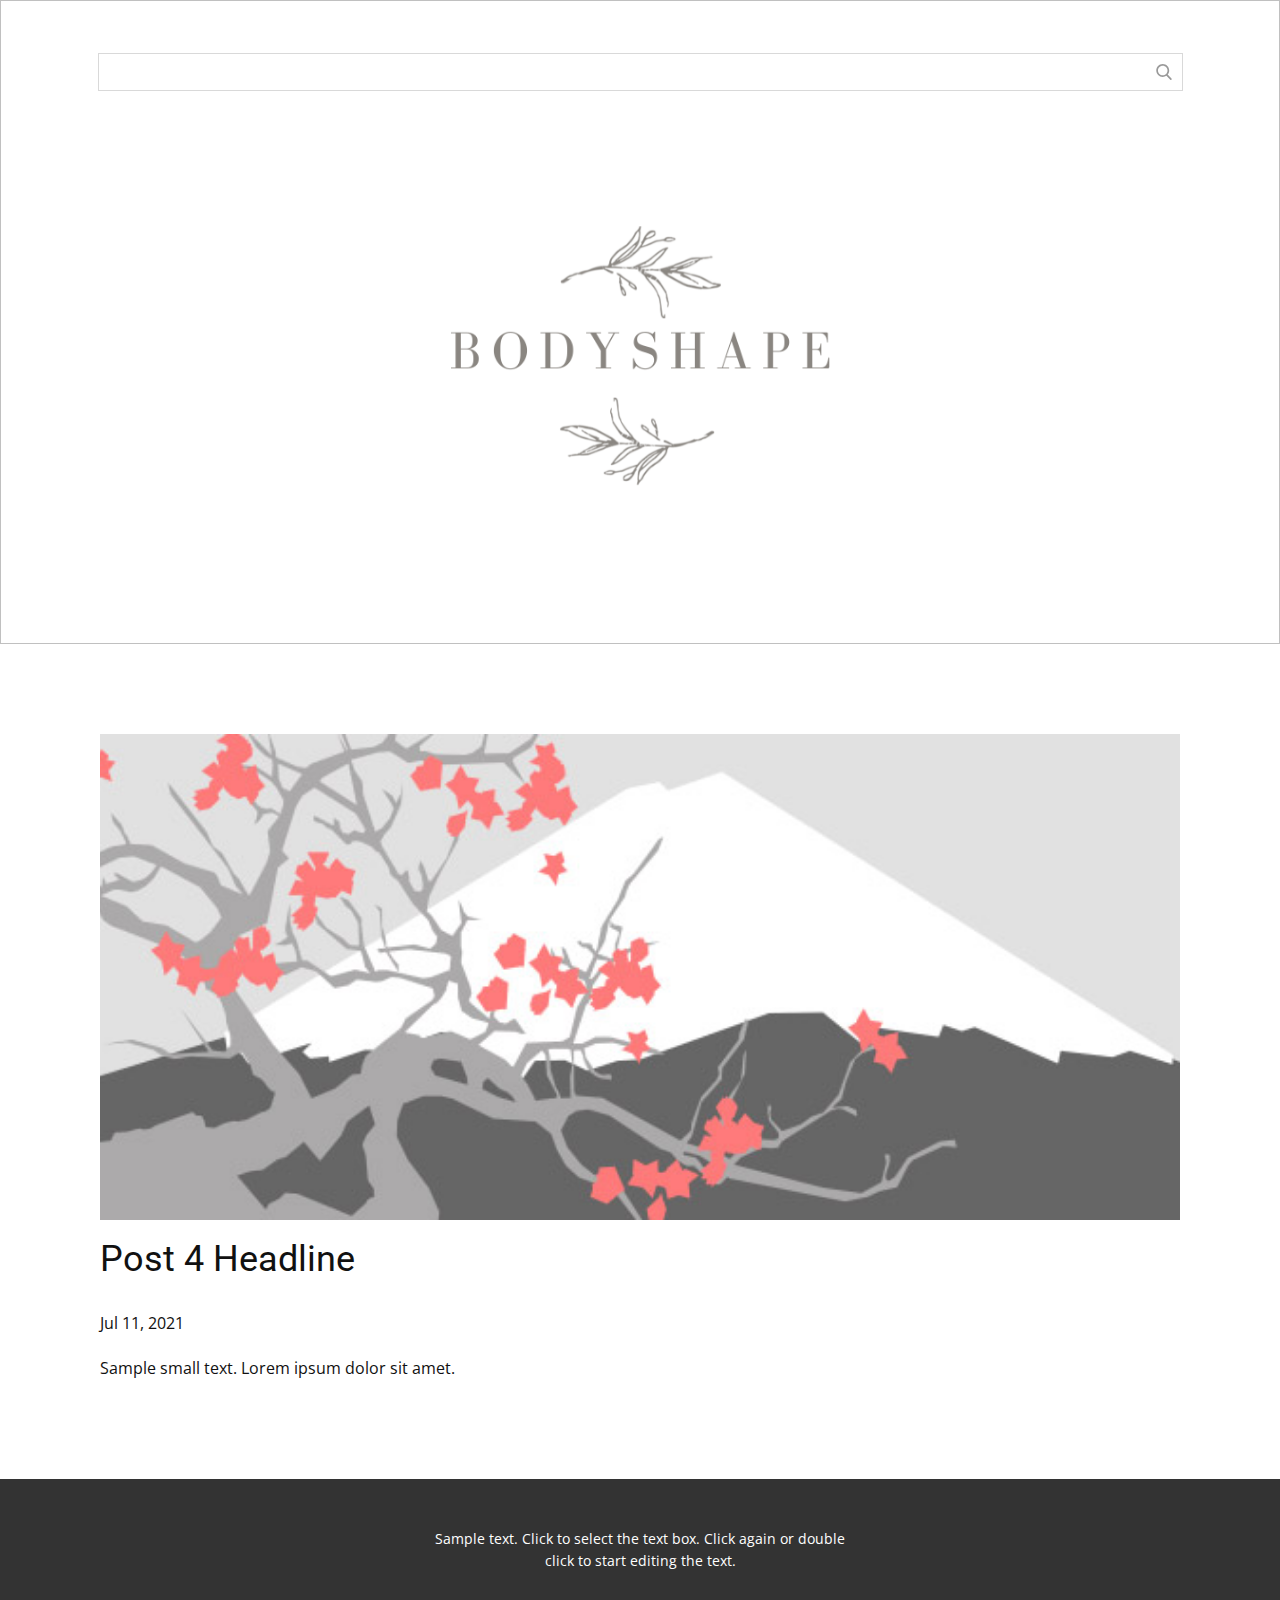
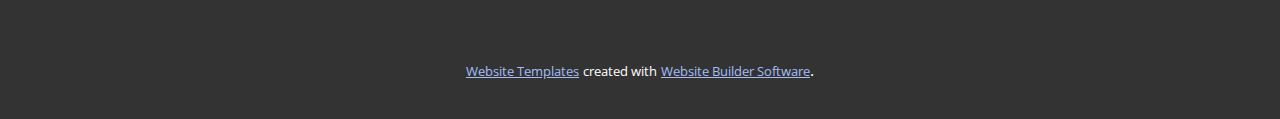
<file: blog/post-3.html>
<!doctype html>
<html style="font-size: 16px;"><head>
    <meta name="viewport" content="width=device-width, initial-scale=1.0">
    <meta charset="utf-8">
    <meta name="keywords" content="Post 1 Headline">
    <meta name="description" content="">
    <meta name="page_type" content="np-template-header-footer-from-plugin">
    <title>Post 4 Headline</title>
    <link rel="stylesheet" href="../nicepage.css" media="screen">
<link rel="stylesheet" href="../Post-Template.css" media="screen">
    <script class="u-script" type="text/javascript" src="../jquery.js" defer=""></script>
    <script class="u-script" type="text/javascript" src="../nicepage.js" defer=""></script>
    <meta name="generator" content="Nicepage 3.19.4, nicepage.com">
    <link id="u-theme-google-font" rel="stylesheet" href="https://fonts.googleapis.com/css?family=Roboto:100,100i,300,300i,400,400i,500,500i,700,700i,900,900i|Open+Sans:300,300i,400,400i,600,600i,700,700i,800,800i">
    
    
    <script type="application/ld+json">{
		"@context": "http://schema.org",
		"@type": "Organization",
		"name": "",
		"logo": "images/FloralFeminineLogo.png"
}</script>
    <meta name="theme-color" content="#2660ec">
    <meta property="og:title" content="Post Template">
    <meta property="og:type" content="website">
  </head>
  <body class="u-body"><header class="u-align-center-xs u-border-1 u-border-grey-25 u-clearfix u-header u-white u-header" id="sec-56e3"><div class="u-clearfix u-sheet u-sheet-1">
        <nav class="u-align-left u-menu u-menu-dropdown u-nav-spacing-25 u-offcanvas u-menu-1" data-responsive-from="XL">
          <div class="menu-collapse">
            <a class="u-button-style u-nav-link u-text-white" href="#" style="padding: 4px 0px; font-size: calc(1em + 8px);">
              <svg class="u-svg-link" preserveAspectRatio="xMidYMin slice" viewBox="0 0 302 302" style=""><use xmlns:xlink="http://www.w3.org/1999/xlink" xlink:href="#svg-7b92"></use></svg>
              <svg xmlns="http://www.w3.org/2000/svg" xmlns:xlink="http://www.w3.org/1999/xlink" version="1.1" id="svg-7b92" x="0px" y="0px" viewBox="0 0 302 302" style="enable-background:new 0 0 302 302;" xml:space="preserve" class="u-svg-content"><g><rect y="36" width="302" height="30"></rect><rect y="236" width="302" height="30"></rect><rect y="136" width="302" height="30"></rect>
</g><g></g><g></g><g></g><g></g><g></g><g></g><g></g><g></g><g></g><g></g><g></g><g></g><g></g><g></g><g></g></svg>
            </a>
          </div>
          <div class="u-custom-menu u-nav-container">
            <ul class="u-nav u-unstyled u-nav-1"><li class="u-nav-item"><a class="u-button-style u-nav-link u-text-active-palette-1-base u-text-hover-palette-2-base" href="../Page-1.html" style="padding: 10px 20px;">Page 1</a>
</li><li class="u-nav-item"><a class="u-button-style u-nav-link u-text-active-palette-1-base u-text-hover-palette-2-base" href="../Home.html" style="padding: 10px 20px;">Home</a>
</li></ul>
          </div>
          <div class="u-custom-menu u-nav-container-collapse">
            <div class="u-align-center u-black u-container-style u-inner-container-layout u-opacity u-opacity-95 u-sidenav">
              <div class="u-sidenav-overflow">
                <div class="u-menu-close"></div>
                <ul class="u-align-center u-nav u-popupmenu-items u-unstyled u-nav-2"><li class="u-nav-item"><a class="u-button-style u-nav-link" href="../Page-1.html" style="padding: 10px 20px;">Page 1</a>
</li></ul>
              </div>
            </div>
            <div class="u-black u-menu-overlay u-opacity u-opacity-70"></div>
          </div>
        </nav>
        <form action="#" method="get" class="u-border-1 u-border-grey-15 u-expanded-width-md u-expanded-width-sm u-expanded-width-xs u-search u-search-right u-search-1">
          <button class="u-search-button" type="submit">
            <span class="u-search-icon u-spacing-10 u-text-grey-40">
              <svg class="u-svg-link" preserveAspectRatio="xMidYMin slice" viewBox="0 0 56.966 56.966" style=""><use xmlns:xlink="http://www.w3.org/1999/xlink" xlink:href="#svg-b04b"></use></svg>
              <svg xmlns="http://www.w3.org/2000/svg" xmlns:xlink="http://www.w3.org/1999/xlink" version="1.1" id="svg-b04b" x="0px" y="0px" viewBox="0 0 56.966 56.966" style="enable-background:new 0 0 56.966 56.966;" xml:space="preserve" class="u-svg-content"><path d="M55.146,51.887L41.588,37.786c3.486-4.144,5.396-9.358,5.396-14.786c0-12.682-10.318-23-23-23s-23,10.318-23,23  s10.318,23,23,23c4.761,0,9.298-1.436,13.177-4.162l13.661,14.208c0.571,0.593,1.339,0.92,2.162,0.92  c0.779,0,1.518-0.297,2.079-0.837C56.255,54.982,56.293,53.08,55.146,51.887z M23.984,6c9.374,0,17,7.626,17,17s-7.626,17-17,17  s-17-7.626-17-17S14.61,6,23.984,6z"></path><g></g><g></g><g></g><g></g><g></g><g></g><g></g><g></g><g></g><g></g><g></g><g></g><g></g><g></g><g></g></svg>
            </span>
          </button>
          <input class="u-search-input u-text-white" type="search" name="search" value="" placeholder="Search">
        </form>
        <a href="https://nicepage.com/k/infographic-html-templates" class="u-image u-logo u-image-1" data-image-width="500" data-image-height="500">
          <img src="../images/FloralFeminineLogo.png" class="u-logo-image u-logo-image-1" data-image-width="260.429">
        </a>
      </div></header>
    <section class="u-align-center u-clearfix u-section-1" id="sec-d657">
      <div class="u-clearfix u-sheet u-valign-middle-md u-valign-middle-sm u-valign-middle-xs u-sheet-1"><!--post_details--><!--post_details_options_json--><!--{"source":""}--><!--/post_details_options_json--><!--blog_post-->
        <div class="u-container-style u-expanded-width u-post-details u-post-details-1">
          <div class="u-container-layout u-valign-middle u-container-layout-1"><!--blog_post_image-->
            <img alt="" class="u-blog-control u-expanded-width u-image u-image-default u-image-1" src="[data-uri]"><!--/blog_post_image--><!--blog_post_header-->
            <h2 class="u-blog-control u-text u-text-1">Post 4 Headline</h2><!--/blog_post_header--><!--blog_post_metadata-->
            <div class="u-blog-control u-metadata u-metadata-1"><!--blog_post_metadata_date-->
              <span class="u-meta-date u-meta-icon">Jul 11, 2021</span><!--/blog_post_metadata_date--><!--blog_post_metadata_category-->
              <!--/blog_post_metadata_category--><!--blog_post_metadata_comments-->
              <!--/blog_post_metadata_comments-->
            </div><!--/blog_post_metadata--><!--blog_post_content-->
            <div class="u-align-justify u-blog-control u-post-content u-text u-text-2 fr-view">
  Sample small text. Lorem ipsum dolor sit amet.
  </div><!--/blog_post_content-->
          </div>
        </div><!--/blog_post--><!--/post_details-->
      </div>
    </section>
    
    
    <footer class="u-align-center u-clearfix u-footer u-grey-80 u-footer" id="sec-33e0"><div class="u-clearfix u-sheet u-sheet-1">
        <p class="u-small-text u-text u-text-variant u-text-1">Sample text. Click to select the text box. Click again or double click to start editing the text.</p>
      </div></footer>
    <section class="u-backlink u-clearfix u-grey-80">
      <a class="u-link" href="https://nicepage.com/website-templates" target="_blank">
        <span>Website Templates</span>
      </a>
      <p class="u-text">
        <span>created with</span>
      </p>
      <a class="u-link" href="https://nicepage.com/" target="_blank">
        <span>Website Builder Software</span>
      </a>. 
    </section>
  
</body></html>
</file>
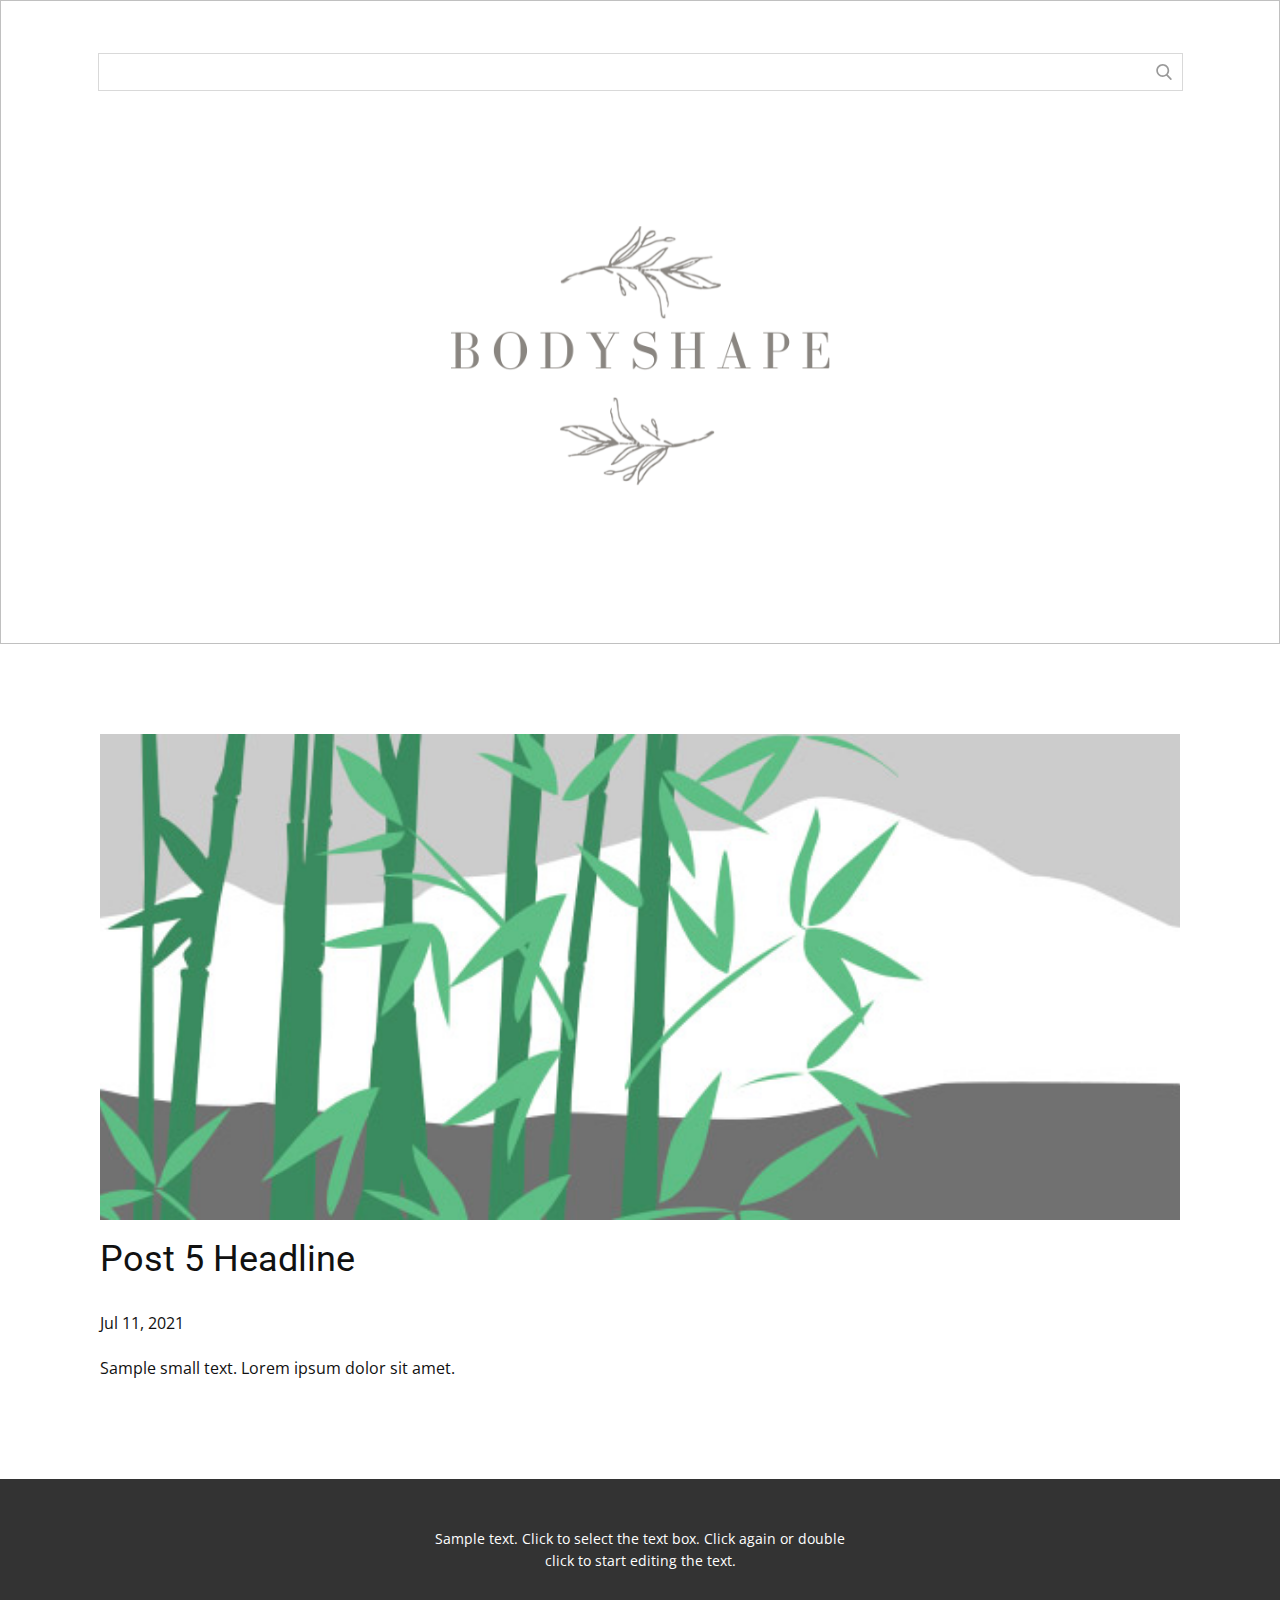
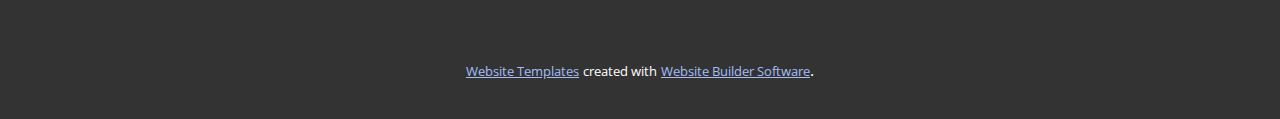
<file: blog/post-4.html>
<!doctype html>
<html style="font-size: 16px;"><head>
    <meta name="viewport" content="width=device-width, initial-scale=1.0">
    <meta charset="utf-8">
    <meta name="keywords" content="Post 1 Headline">
    <meta name="description" content="">
    <meta name="page_type" content="np-template-header-footer-from-plugin">
    <title>Post 5 Headline</title>
    <link rel="stylesheet" href="../nicepage.css" media="screen">
<link rel="stylesheet" href="../Post-Template.css" media="screen">
    <script class="u-script" type="text/javascript" src="../jquery.js" defer=""></script>
    <script class="u-script" type="text/javascript" src="../nicepage.js" defer=""></script>
    <meta name="generator" content="Nicepage 3.19.4, nicepage.com">
    <link id="u-theme-google-font" rel="stylesheet" href="https://fonts.googleapis.com/css?family=Roboto:100,100i,300,300i,400,400i,500,500i,700,700i,900,900i|Open+Sans:300,300i,400,400i,600,600i,700,700i,800,800i">
    
    
    <script type="application/ld+json">{
		"@context": "http://schema.org",
		"@type": "Organization",
		"name": "",
		"logo": "images/FloralFeminineLogo.png"
}</script>
    <meta name="theme-color" content="#2660ec">
    <meta property="og:title" content="Post Template">
    <meta property="og:type" content="website">
  </head>
  <body class="u-body"><header class="u-align-center-xs u-border-1 u-border-grey-25 u-clearfix u-header u-white u-header" id="sec-56e3"><div class="u-clearfix u-sheet u-sheet-1">
        <nav class="u-align-left u-menu u-menu-dropdown u-nav-spacing-25 u-offcanvas u-menu-1" data-responsive-from="XL">
          <div class="menu-collapse">
            <a class="u-button-style u-nav-link u-text-white" href="#" style="padding: 4px 0px; font-size: calc(1em + 8px);">
              <svg class="u-svg-link" preserveAspectRatio="xMidYMin slice" viewBox="0 0 302 302" style=""><use xmlns:xlink="http://www.w3.org/1999/xlink" xlink:href="#svg-7b92"></use></svg>
              <svg xmlns="http://www.w3.org/2000/svg" xmlns:xlink="http://www.w3.org/1999/xlink" version="1.1" id="svg-7b92" x="0px" y="0px" viewBox="0 0 302 302" style="enable-background:new 0 0 302 302;" xml:space="preserve" class="u-svg-content"><g><rect y="36" width="302" height="30"></rect><rect y="236" width="302" height="30"></rect><rect y="136" width="302" height="30"></rect>
</g><g></g><g></g><g></g><g></g><g></g><g></g><g></g><g></g><g></g><g></g><g></g><g></g><g></g><g></g><g></g></svg>
            </a>
          </div>
          <div class="u-custom-menu u-nav-container">
            <ul class="u-nav u-unstyled u-nav-1"><li class="u-nav-item"><a class="u-button-style u-nav-link u-text-active-palette-1-base u-text-hover-palette-2-base" href="../Page-1.html" style="padding: 10px 20px;">Page 1</a>
</li><li class="u-nav-item"><a class="u-button-style u-nav-link u-text-active-palette-1-base u-text-hover-palette-2-base" href="../Home.html" style="padding: 10px 20px;">Home</a>
</li></ul>
          </div>
          <div class="u-custom-menu u-nav-container-collapse">
            <div class="u-align-center u-black u-container-style u-inner-container-layout u-opacity u-opacity-95 u-sidenav">
              <div class="u-sidenav-overflow">
                <div class="u-menu-close"></div>
                <ul class="u-align-center u-nav u-popupmenu-items u-unstyled u-nav-2"><li class="u-nav-item"><a class="u-button-style u-nav-link" href="../Page-1.html" style="padding: 10px 20px;">Page 1</a>
</li></ul>
              </div>
            </div>
            <div class="u-black u-menu-overlay u-opacity u-opacity-70"></div>
          </div>
        </nav>
        <form action="#" method="get" class="u-border-1 u-border-grey-15 u-expanded-width-md u-expanded-width-sm u-expanded-width-xs u-search u-search-right u-search-1">
          <button class="u-search-button" type="submit">
            <span class="u-search-icon u-spacing-10 u-text-grey-40">
              <svg class="u-svg-link" preserveAspectRatio="xMidYMin slice" viewBox="0 0 56.966 56.966" style=""><use xmlns:xlink="http://www.w3.org/1999/xlink" xlink:href="#svg-b04b"></use></svg>
              <svg xmlns="http://www.w3.org/2000/svg" xmlns:xlink="http://www.w3.org/1999/xlink" version="1.1" id="svg-b04b" x="0px" y="0px" viewBox="0 0 56.966 56.966" style="enable-background:new 0 0 56.966 56.966;" xml:space="preserve" class="u-svg-content"><path d="M55.146,51.887L41.588,37.786c3.486-4.144,5.396-9.358,5.396-14.786c0-12.682-10.318-23-23-23s-23,10.318-23,23  s10.318,23,23,23c4.761,0,9.298-1.436,13.177-4.162l13.661,14.208c0.571,0.593,1.339,0.92,2.162,0.92  c0.779,0,1.518-0.297,2.079-0.837C56.255,54.982,56.293,53.08,55.146,51.887z M23.984,6c9.374,0,17,7.626,17,17s-7.626,17-17,17  s-17-7.626-17-17S14.61,6,23.984,6z"></path><g></g><g></g><g></g><g></g><g></g><g></g><g></g><g></g><g></g><g></g><g></g><g></g><g></g><g></g><g></g></svg>
            </span>
          </button>
          <input class="u-search-input u-text-white" type="search" name="search" value="" placeholder="Search">
        </form>
        <a href="https://nicepage.com/k/infographic-html-templates" class="u-image u-logo u-image-1" data-image-width="500" data-image-height="500">
          <img src="../images/FloralFeminineLogo.png" class="u-logo-image u-logo-image-1" data-image-width="260.429">
        </a>
      </div></header>
    <section class="u-align-center u-clearfix u-section-1" id="sec-d657">
      <div class="u-clearfix u-sheet u-valign-middle-md u-valign-middle-sm u-valign-middle-xs u-sheet-1"><!--post_details--><!--post_details_options_json--><!--{"source":""}--><!--/post_details_options_json--><!--blog_post-->
        <div class="u-container-style u-expanded-width u-post-details u-post-details-1">
          <div class="u-container-layout u-valign-middle u-container-layout-1"><!--blog_post_image-->
            <img alt="" class="u-blog-control u-expanded-width u-image u-image-default u-image-1" src="[data-uri]"><!--/blog_post_image--><!--blog_post_header-->
            <h2 class="u-blog-control u-text u-text-1">Post 5 Headline</h2><!--/blog_post_header--><!--blog_post_metadata-->
            <div class="u-blog-control u-metadata u-metadata-1"><!--blog_post_metadata_date-->
              <span class="u-meta-date u-meta-icon">Jul 11, 2021</span><!--/blog_post_metadata_date--><!--blog_post_metadata_category-->
              <!--/blog_post_metadata_category--><!--blog_post_metadata_comments-->
              <!--/blog_post_metadata_comments-->
            </div><!--/blog_post_metadata--><!--blog_post_content-->
            <div class="u-align-justify u-blog-control u-post-content u-text u-text-2 fr-view">
  Sample small text. Lorem ipsum dolor sit amet.
  </div><!--/blog_post_content-->
          </div>
        </div><!--/blog_post--><!--/post_details-->
      </div>
    </section>
    
    
    <footer class="u-align-center u-clearfix u-footer u-grey-80 u-footer" id="sec-33e0"><div class="u-clearfix u-sheet u-sheet-1">
        <p class="u-small-text u-text u-text-variant u-text-1">Sample text. Click to select the text box. Click again or double click to start editing the text.</p>
      </div></footer>
    <section class="u-backlink u-clearfix u-grey-80">
      <a class="u-link" href="https://nicepage.com/website-templates" target="_blank">
        <span>Website Templates</span>
      </a>
      <p class="u-text">
        <span>created with</span>
      </p>
      <a class="u-link" href="https://nicepage.com/" target="_blank">
        <span>Website Builder Software</span>
      </a>. 
    </section>
  
</body></html>
</file>
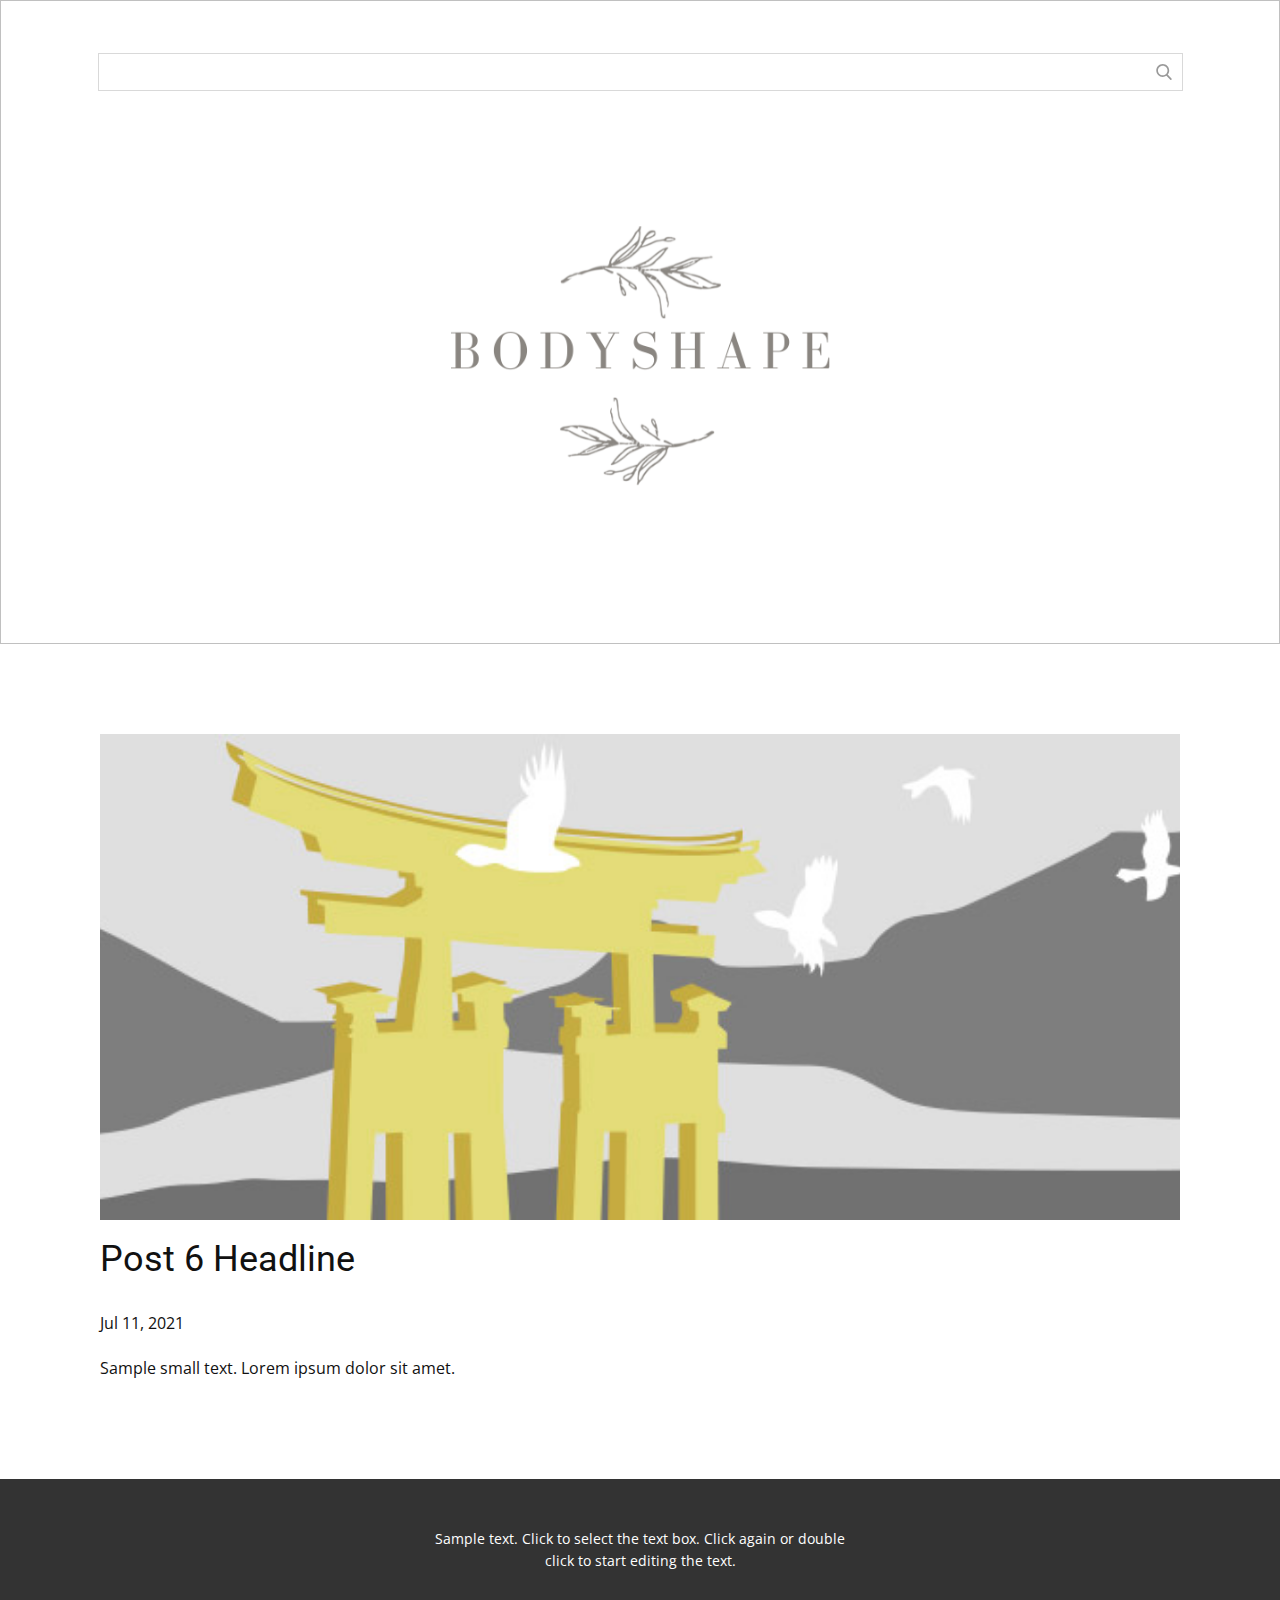
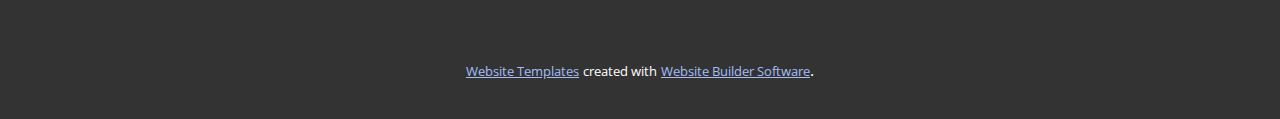
<file: blog/post-5.html>
<!doctype html>
<html style="font-size: 16px;"><head>
    <meta name="viewport" content="width=device-width, initial-scale=1.0">
    <meta charset="utf-8">
    <meta name="keywords" content="Post 1 Headline">
    <meta name="description" content="">
    <meta name="page_type" content="np-template-header-footer-from-plugin">
    <title>Post 6 Headline</title>
    <link rel="stylesheet" href="../nicepage.css" media="screen">
<link rel="stylesheet" href="../Post-Template.css" media="screen">
    <script class="u-script" type="text/javascript" src="../jquery.js" defer=""></script>
    <script class="u-script" type="text/javascript" src="../nicepage.js" defer=""></script>
    <meta name="generator" content="Nicepage 3.19.4, nicepage.com">
    <link id="u-theme-google-font" rel="stylesheet" href="https://fonts.googleapis.com/css?family=Roboto:100,100i,300,300i,400,400i,500,500i,700,700i,900,900i|Open+Sans:300,300i,400,400i,600,600i,700,700i,800,800i">
    
    
    <script type="application/ld+json">{
		"@context": "http://schema.org",
		"@type": "Organization",
		"name": "",
		"logo": "images/FloralFeminineLogo.png"
}</script>
    <meta name="theme-color" content="#2660ec">
    <meta property="og:title" content="Post Template">
    <meta property="og:type" content="website">
  </head>
  <body class="u-body"><header class="u-align-center-xs u-border-1 u-border-grey-25 u-clearfix u-header u-white u-header" id="sec-56e3"><div class="u-clearfix u-sheet u-sheet-1">
        <nav class="u-align-left u-menu u-menu-dropdown u-nav-spacing-25 u-offcanvas u-menu-1" data-responsive-from="XL">
          <div class="menu-collapse">
            <a class="u-button-style u-nav-link u-text-white" href="#" style="padding: 4px 0px; font-size: calc(1em + 8px);">
              <svg class="u-svg-link" preserveAspectRatio="xMidYMin slice" viewBox="0 0 302 302" style=""><use xmlns:xlink="http://www.w3.org/1999/xlink" xlink:href="#svg-7b92"></use></svg>
              <svg xmlns="http://www.w3.org/2000/svg" xmlns:xlink="http://www.w3.org/1999/xlink" version="1.1" id="svg-7b92" x="0px" y="0px" viewBox="0 0 302 302" style="enable-background:new 0 0 302 302;" xml:space="preserve" class="u-svg-content"><g><rect y="36" width="302" height="30"></rect><rect y="236" width="302" height="30"></rect><rect y="136" width="302" height="30"></rect>
</g><g></g><g></g><g></g><g></g><g></g><g></g><g></g><g></g><g></g><g></g><g></g><g></g><g></g><g></g><g></g></svg>
            </a>
          </div>
          <div class="u-custom-menu u-nav-container">
            <ul class="u-nav u-unstyled u-nav-1"><li class="u-nav-item"><a class="u-button-style u-nav-link u-text-active-palette-1-base u-text-hover-palette-2-base" href="../Page-1.html" style="padding: 10px 20px;">Page 1</a>
</li><li class="u-nav-item"><a class="u-button-style u-nav-link u-text-active-palette-1-base u-text-hover-palette-2-base" href="../Home.html" style="padding: 10px 20px;">Home</a>
</li></ul>
          </div>
          <div class="u-custom-menu u-nav-container-collapse">
            <div class="u-align-center u-black u-container-style u-inner-container-layout u-opacity u-opacity-95 u-sidenav">
              <div class="u-sidenav-overflow">
                <div class="u-menu-close"></div>
                <ul class="u-align-center u-nav u-popupmenu-items u-unstyled u-nav-2"><li class="u-nav-item"><a class="u-button-style u-nav-link" href="../Page-1.html" style="padding: 10px 20px;">Page 1</a>
</li></ul>
              </div>
            </div>
            <div class="u-black u-menu-overlay u-opacity u-opacity-70"></div>
          </div>
        </nav>
        <form action="#" method="get" class="u-border-1 u-border-grey-15 u-expanded-width-md u-expanded-width-sm u-expanded-width-xs u-search u-search-right u-search-1">
          <button class="u-search-button" type="submit">
            <span class="u-search-icon u-spacing-10 u-text-grey-40">
              <svg class="u-svg-link" preserveAspectRatio="xMidYMin slice" viewBox="0 0 56.966 56.966" style=""><use xmlns:xlink="http://www.w3.org/1999/xlink" xlink:href="#svg-b04b"></use></svg>
              <svg xmlns="http://www.w3.org/2000/svg" xmlns:xlink="http://www.w3.org/1999/xlink" version="1.1" id="svg-b04b" x="0px" y="0px" viewBox="0 0 56.966 56.966" style="enable-background:new 0 0 56.966 56.966;" xml:space="preserve" class="u-svg-content"><path d="M55.146,51.887L41.588,37.786c3.486-4.144,5.396-9.358,5.396-14.786c0-12.682-10.318-23-23-23s-23,10.318-23,23  s10.318,23,23,23c4.761,0,9.298-1.436,13.177-4.162l13.661,14.208c0.571,0.593,1.339,0.92,2.162,0.92  c0.779,0,1.518-0.297,2.079-0.837C56.255,54.982,56.293,53.08,55.146,51.887z M23.984,6c9.374,0,17,7.626,17,17s-7.626,17-17,17  s-17-7.626-17-17S14.61,6,23.984,6z"></path><g></g><g></g><g></g><g></g><g></g><g></g><g></g><g></g><g></g><g></g><g></g><g></g><g></g><g></g><g></g></svg>
            </span>
          </button>
          <input class="u-search-input u-text-white" type="search" name="search" value="" placeholder="Search">
        </form>
        <a href="https://nicepage.com/k/infographic-html-templates" class="u-image u-logo u-image-1" data-image-width="500" data-image-height="500">
          <img src="../images/FloralFeminineLogo.png" class="u-logo-image u-logo-image-1" data-image-width="260.429">
        </a>
      </div></header>
    <section class="u-align-center u-clearfix u-section-1" id="sec-d657">
      <div class="u-clearfix u-sheet u-valign-middle-md u-valign-middle-sm u-valign-middle-xs u-sheet-1"><!--post_details--><!--post_details_options_json--><!--{"source":""}--><!--/post_details_options_json--><!--blog_post-->
        <div class="u-container-style u-expanded-width u-post-details u-post-details-1">
          <div class="u-container-layout u-valign-middle u-container-layout-1"><!--blog_post_image-->
            <img alt="" class="u-blog-control u-expanded-width u-image u-image-default u-image-1" src="[data-uri]"><!--/blog_post_image--><!--blog_post_header-->
            <h2 class="u-blog-control u-text u-text-1">Post 6 Headline</h2><!--/blog_post_header--><!--blog_post_metadata-->
            <div class="u-blog-control u-metadata u-metadata-1"><!--blog_post_metadata_date-->
              <span class="u-meta-date u-meta-icon">Jul 11, 2021</span><!--/blog_post_metadata_date--><!--blog_post_metadata_category-->
              <!--/blog_post_metadata_category--><!--blog_post_metadata_comments-->
              <!--/blog_post_metadata_comments-->
            </div><!--/blog_post_metadata--><!--blog_post_content-->
            <div class="u-align-justify u-blog-control u-post-content u-text u-text-2 fr-view">
  Sample small text. Lorem ipsum dolor sit amet.
  </div><!--/blog_post_content-->
          </div>
        </div><!--/blog_post--><!--/post_details-->
      </div>
    </section>
    
    
    <footer class="u-align-center u-clearfix u-footer u-grey-80 u-footer" id="sec-33e0"><div class="u-clearfix u-sheet u-sheet-1">
        <p class="u-small-text u-text u-text-variant u-text-1">Sample text. Click to select the text box. Click again or double click to start editing the text.</p>
      </div></footer>
    <section class="u-backlink u-clearfix u-grey-80">
      <a class="u-link" href="https://nicepage.com/website-templates" target="_blank">
        <span>Website Templates</span>
      </a>
      <p class="u-text">
        <span>created with</span>
      </p>
      <a class="u-link" href="https://nicepage.com/" target="_blank">
        <span>Website Builder Software</span>
      </a>. 
    </section>
  
</body></html>
</file>
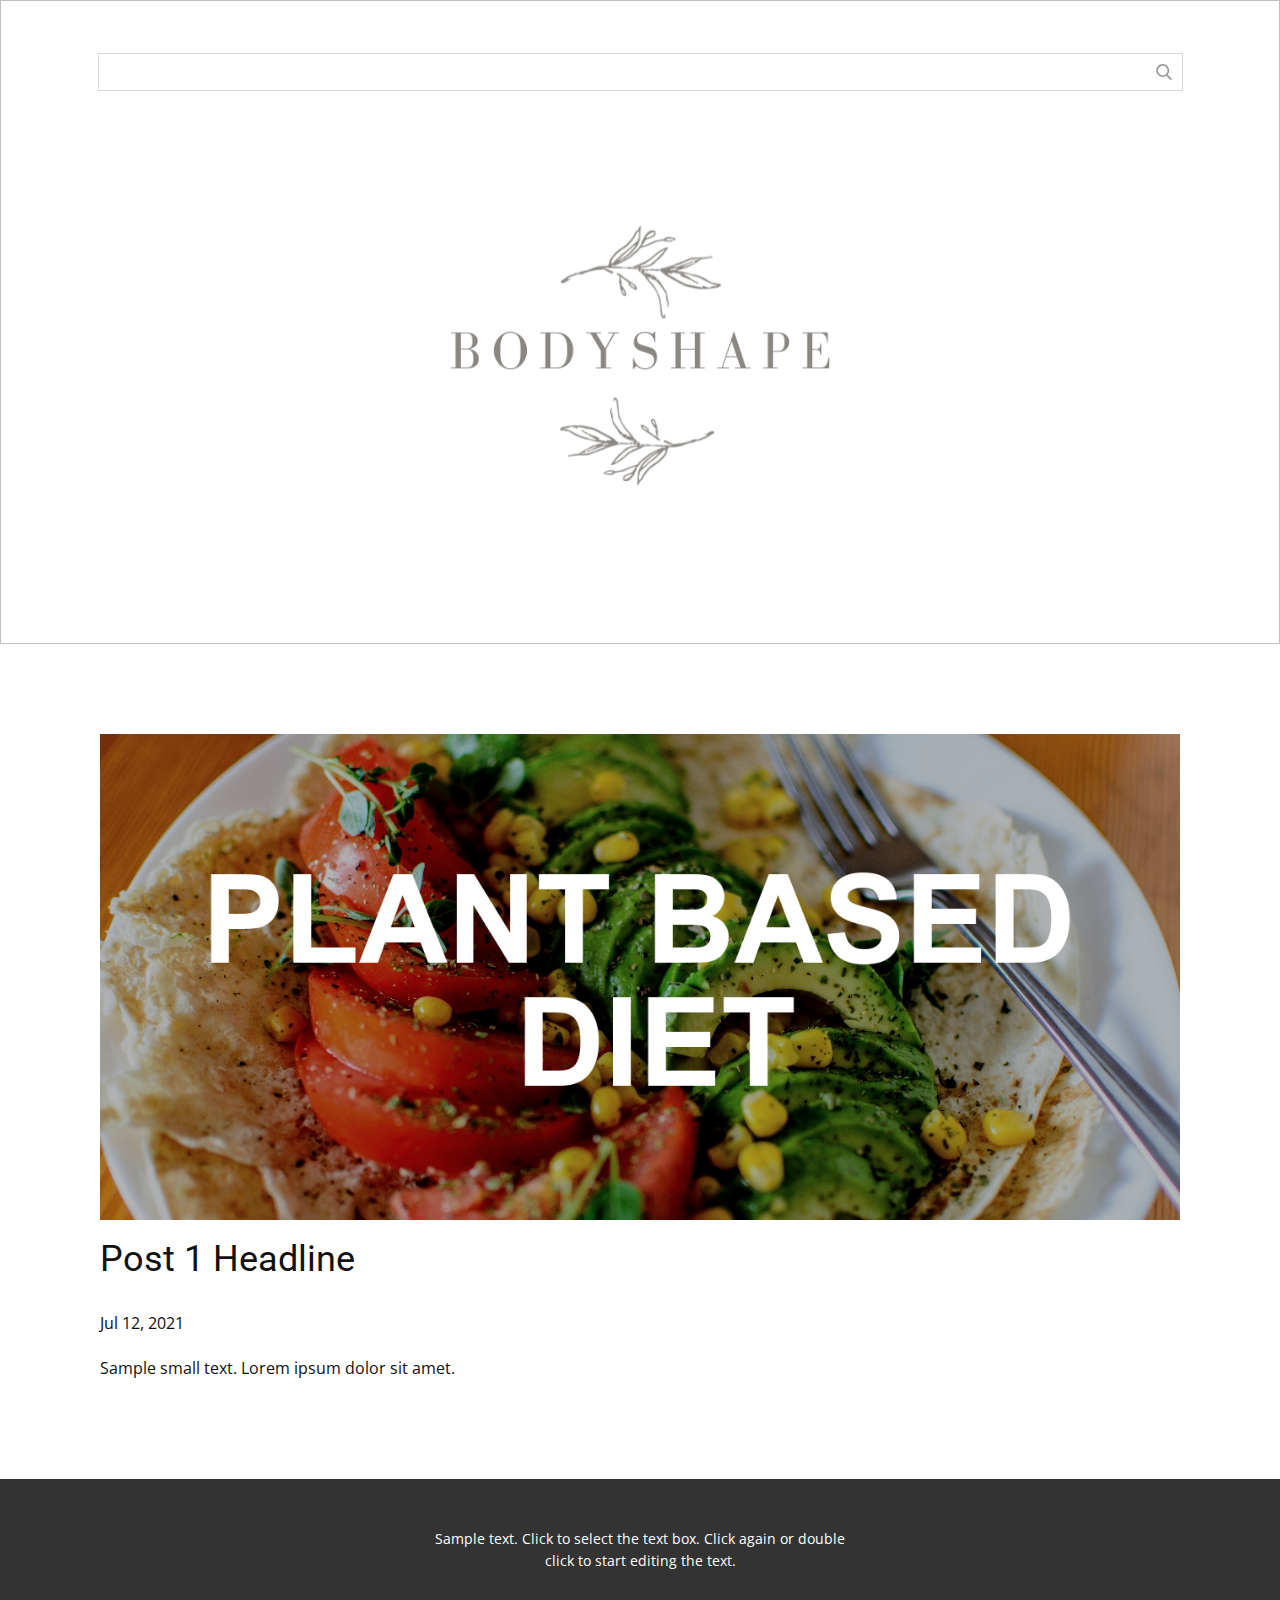
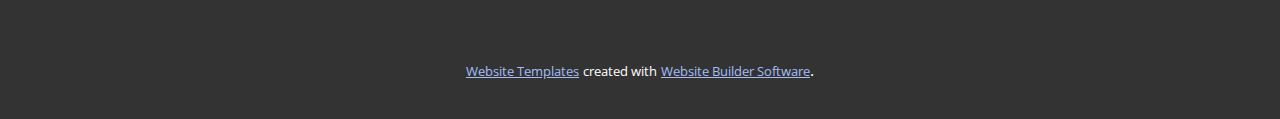
<file: blog/post.html>
<!doctype html>
<html style="font-size: 16px;"><head>
    <meta name="viewport" content="width=device-width, initial-scale=1.0">
    <meta charset="utf-8">
    <meta name="keywords" content="Post 1 Headline">
    <meta name="description" content="">
    <meta name="page_type" content="np-template-header-footer-from-plugin">
    <title>Post 1 Headline</title>
    <link rel="stylesheet" href="../nicepage.css" media="screen">
<link rel="stylesheet" href="../Post-Template.css" media="screen">
    <script class="u-script" type="text/javascript" src="../jquery.js" defer=""></script>
    <script class="u-script" type="text/javascript" src="../nicepage.js" defer=""></script>
    <meta name="generator" content="Nicepage 3.19.4, nicepage.com">
    <link id="u-theme-google-font" rel="stylesheet" href="https://fonts.googleapis.com/css?family=Roboto:100,100i,300,300i,400,400i,500,500i,700,700i,900,900i|Open+Sans:300,300i,400,400i,600,600i,700,700i,800,800i">
    
    
    <script type="application/ld+json">{
		"@context": "http://schema.org",
		"@type": "Organization",
		"name": "",
		"logo": "images/FloralFeminineLogo.png"
}</script>
    <meta name="theme-color" content="#2660ec">
    <meta property="og:title" content="Post Template">
    <meta property="og:type" content="website">
  </head>
  <body class="u-body"><header class="u-align-center-xs u-border-1 u-border-grey-25 u-clearfix u-header u-white u-header" id="sec-56e3"><div class="u-clearfix u-sheet u-sheet-1">
        <nav class="u-align-left u-menu u-menu-dropdown u-nav-spacing-25 u-offcanvas u-menu-1" data-responsive-from="XL">
          <div class="menu-collapse">
            <a class="u-button-style u-nav-link u-text-white" href="#" style="padding: 4px 0px; font-size: calc(1em + 8px);">
              <svg class="u-svg-link" preserveAspectRatio="xMidYMin slice" viewBox="0 0 302 302" style=""><use xmlns:xlink="http://www.w3.org/1999/xlink" xlink:href="#svg-7b92"></use></svg>
              <svg xmlns="http://www.w3.org/2000/svg" xmlns:xlink="http://www.w3.org/1999/xlink" version="1.1" id="svg-7b92" x="0px" y="0px" viewBox="0 0 302 302" style="enable-background:new 0 0 302 302;" xml:space="preserve" class="u-svg-content"><g><rect y="36" width="302" height="30"></rect><rect y="236" width="302" height="30"></rect><rect y="136" width="302" height="30"></rect>
</g><g></g><g></g><g></g><g></g><g></g><g></g><g></g><g></g><g></g><g></g><g></g><g></g><g></g><g></g><g></g></svg>
            </a>
          </div>
          <div class="u-custom-menu u-nav-container">
            <ul class="u-nav u-unstyled u-nav-1"><li class="u-nav-item"><a class="u-button-style u-nav-link u-text-active-palette-1-base u-text-hover-palette-2-base" href="../Page-1.html" style="padding: 10px 20px;">Page 1</a>
</li><li class="u-nav-item"><a class="u-button-style u-nav-link u-text-active-palette-1-base u-text-hover-palette-2-base" href="../Home.html" style="padding: 10px 20px;">Home</a>
</li></ul>
          </div>
          <div class="u-custom-menu u-nav-container-collapse">
            <div class="u-align-center u-black u-container-style u-inner-container-layout u-opacity u-opacity-95 u-sidenav">
              <div class="u-sidenav-overflow">
                <div class="u-menu-close"></div>
                <ul class="u-align-center u-nav u-popupmenu-items u-unstyled u-nav-2"><li class="u-nav-item"><a class="u-button-style u-nav-link" href="../Page-1.html" style="padding: 10px 20px;">Page 1</a>
</li></ul>
              </div>
            </div>
            <div class="u-black u-menu-overlay u-opacity u-opacity-70"></div>
          </div>
        </nav>
        <form action="#" method="get" class="u-border-1 u-border-grey-15 u-expanded-width-md u-expanded-width-sm u-expanded-width-xs u-search u-search-right u-search-1">
          <button class="u-search-button" type="submit">
            <span class="u-search-icon u-spacing-10 u-text-grey-40">
              <svg class="u-svg-link" preserveAspectRatio="xMidYMin slice" viewBox="0 0 56.966 56.966" style=""><use xmlns:xlink="http://www.w3.org/1999/xlink" xlink:href="#svg-b04b"></use></svg>
              <svg xmlns="http://www.w3.org/2000/svg" xmlns:xlink="http://www.w3.org/1999/xlink" version="1.1" id="svg-b04b" x="0px" y="0px" viewBox="0 0 56.966 56.966" style="enable-background:new 0 0 56.966 56.966;" xml:space="preserve" class="u-svg-content"><path d="M55.146,51.887L41.588,37.786c3.486-4.144,5.396-9.358,5.396-14.786c0-12.682-10.318-23-23-23s-23,10.318-23,23  s10.318,23,23,23c4.761,0,9.298-1.436,13.177-4.162l13.661,14.208c0.571,0.593,1.339,0.92,2.162,0.92  c0.779,0,1.518-0.297,2.079-0.837C56.255,54.982,56.293,53.08,55.146,51.887z M23.984,6c9.374,0,17,7.626,17,17s-7.626,17-17,17  s-17-7.626-17-17S14.61,6,23.984,6z"></path><g></g><g></g><g></g><g></g><g></g><g></g><g></g><g></g><g></g><g></g><g></g><g></g><g></g><g></g><g></g></svg>
            </span>
          </button>
          <input class="u-search-input u-text-white" type="search" name="search" value="" placeholder="Search">
        </form>
        <a href="https://nicepage.com/k/infographic-html-templates" class="u-image u-logo u-image-1" data-image-width="500" data-image-height="500">
          <img src="../images/FloralFeminineLogo.png" class="u-logo-image u-logo-image-1" data-image-width="260.429">
        </a>
      </div></header>
    <section class="u-align-center u-clearfix u-section-1" id="sec-d657">
      <div class="u-clearfix u-sheet u-valign-middle-md u-valign-middle-sm u-valign-middle-xs u-sheet-1"><!--post_details--><!--post_details_options_json--><!--{"source":""}--><!--/post_details_options_json--><!--blog_post-->
        <div class="u-container-style u-expanded-width u-post-details u-post-details-1">
          <div class="u-container-layout u-valign-middle u-container-layout-1"><!--blog_post_image-->
            <img alt="" class="u-blog-control u-expanded-width u-image u-image-default u-image-1" src="../images/final_60ebe32a7e0a1200a9e4ec99_136141.png"><!--/blog_post_image--><!--blog_post_header-->
            <h2 class="u-blog-control u-text u-text-1">Post 1 Headline</h2><!--/blog_post_header--><!--blog_post_metadata-->
            <div class="u-blog-control u-metadata u-metadata-1"><!--blog_post_metadata_date-->
              <span class="u-meta-date u-meta-icon">Jul 12, 2021</span><!--/blog_post_metadata_date--><!--blog_post_metadata_category-->
              <!--/blog_post_metadata_category--><!--blog_post_metadata_comments-->
              <!--/blog_post_metadata_comments-->
            </div><!--/blog_post_metadata--><!--blog_post_content-->
            <div class="u-align-justify u-blog-control u-post-content u-text u-text-2 fr-view"><p>Sample small text. Lorem ipsum dolor sit amet.</p></div><!--/blog_post_content-->
          </div>
        </div><!--/blog_post--><!--/post_details-->
      </div>
    </section>
    
    
    <footer class="u-align-center u-clearfix u-footer u-grey-80 u-footer" id="sec-33e0"><div class="u-clearfix u-sheet u-sheet-1">
        <p class="u-small-text u-text u-text-variant u-text-1">Sample text. Click to select the text box. Click again or double click to start editing the text.</p>
      </div></footer>
    <section class="u-backlink u-clearfix u-grey-80">
      <a class="u-link" href="https://nicepage.com/website-templates" target="_blank">
        <span>Website Templates</span>
      </a>
      <p class="u-text">
        <span>created with</span>
      </p>
      <a class="u-link" href="https://nicepage.com/" target="_blank">
        <span>Website Builder Software</span>
      </a>. 
    </section>
  
</body></html>
</file>
